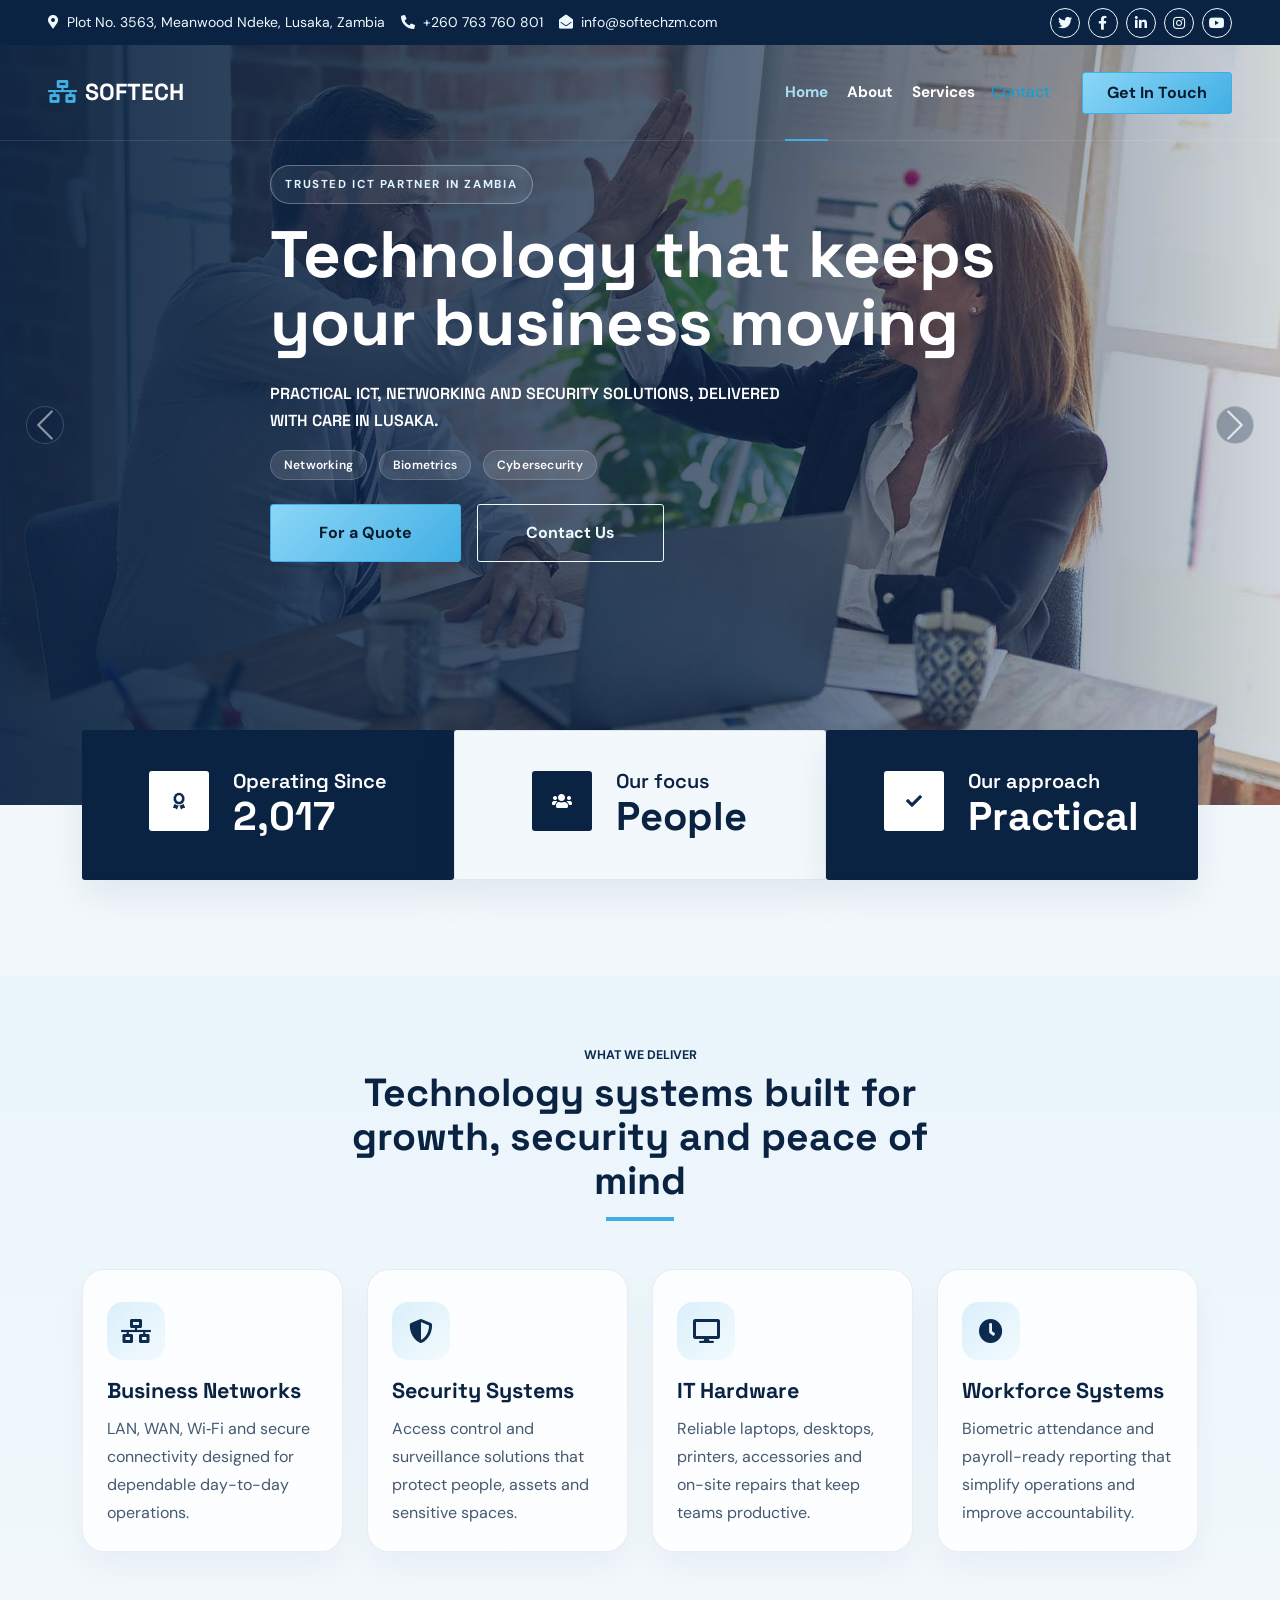
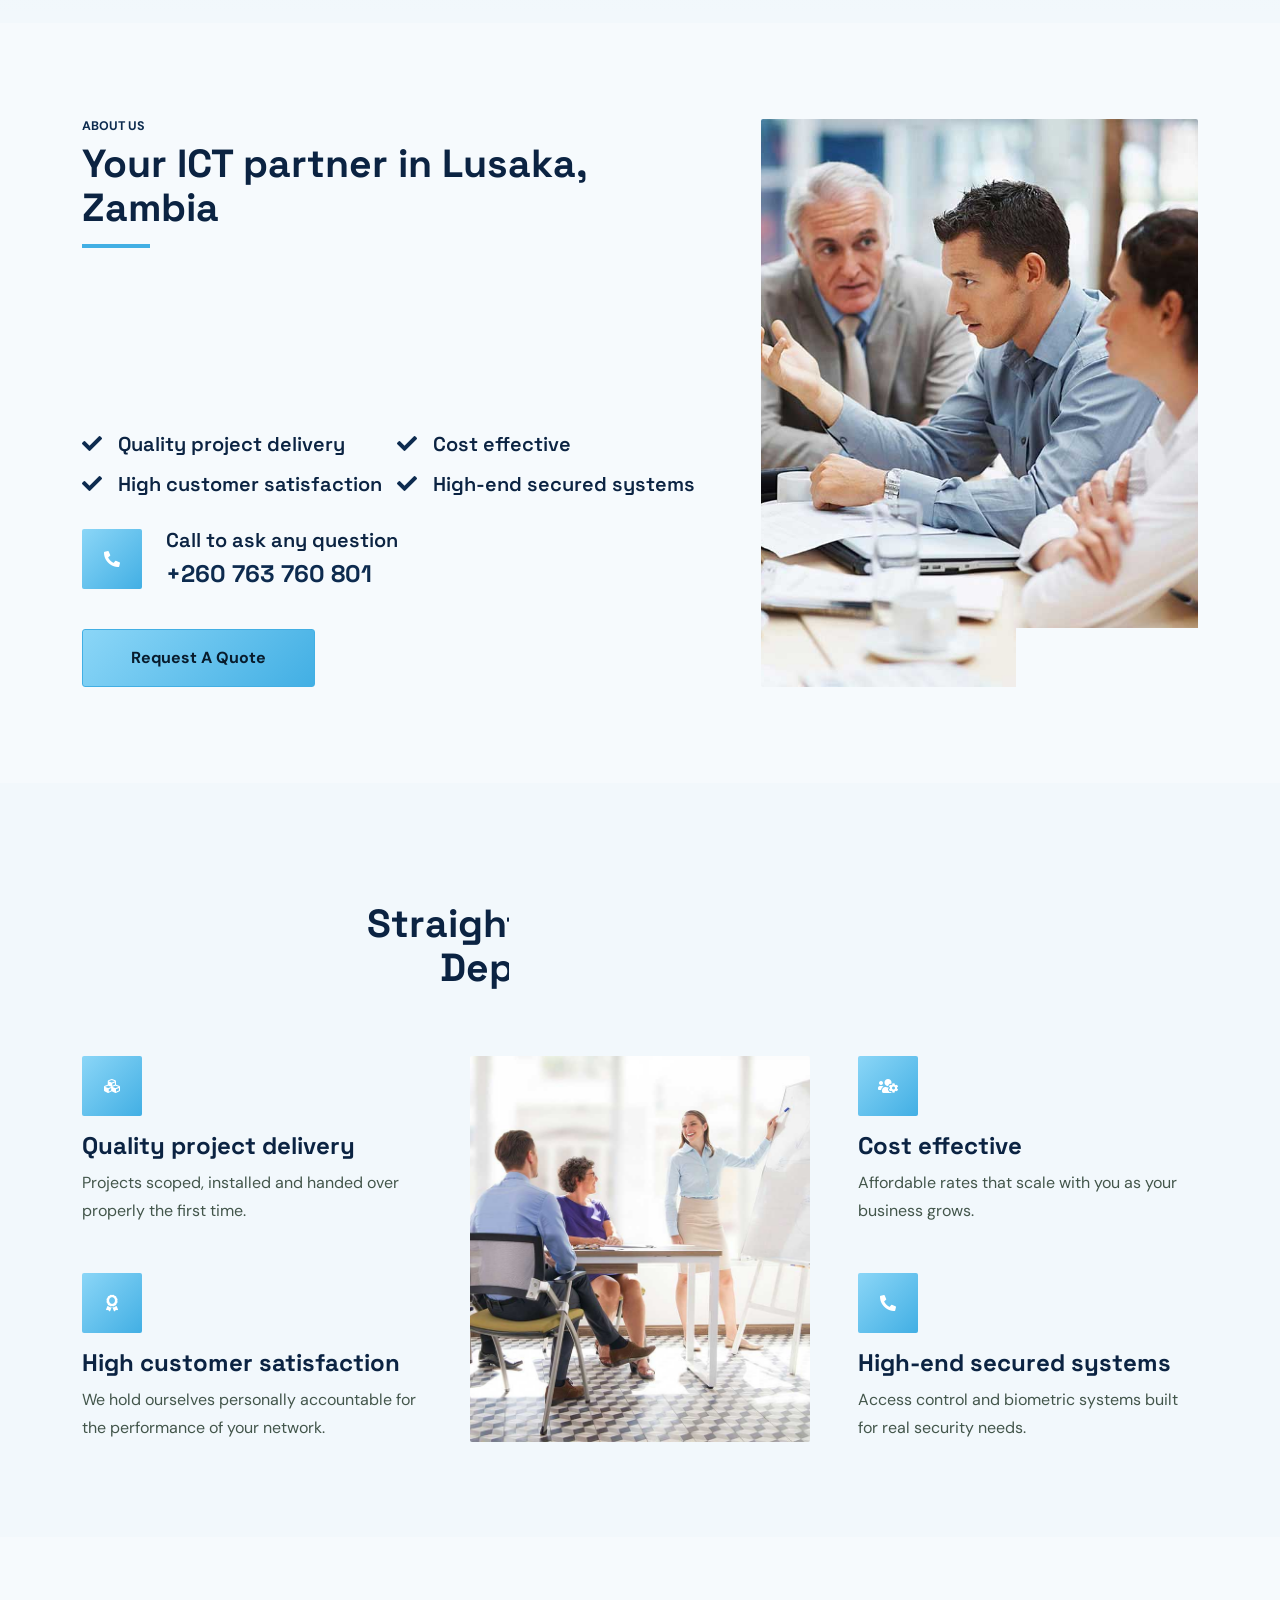
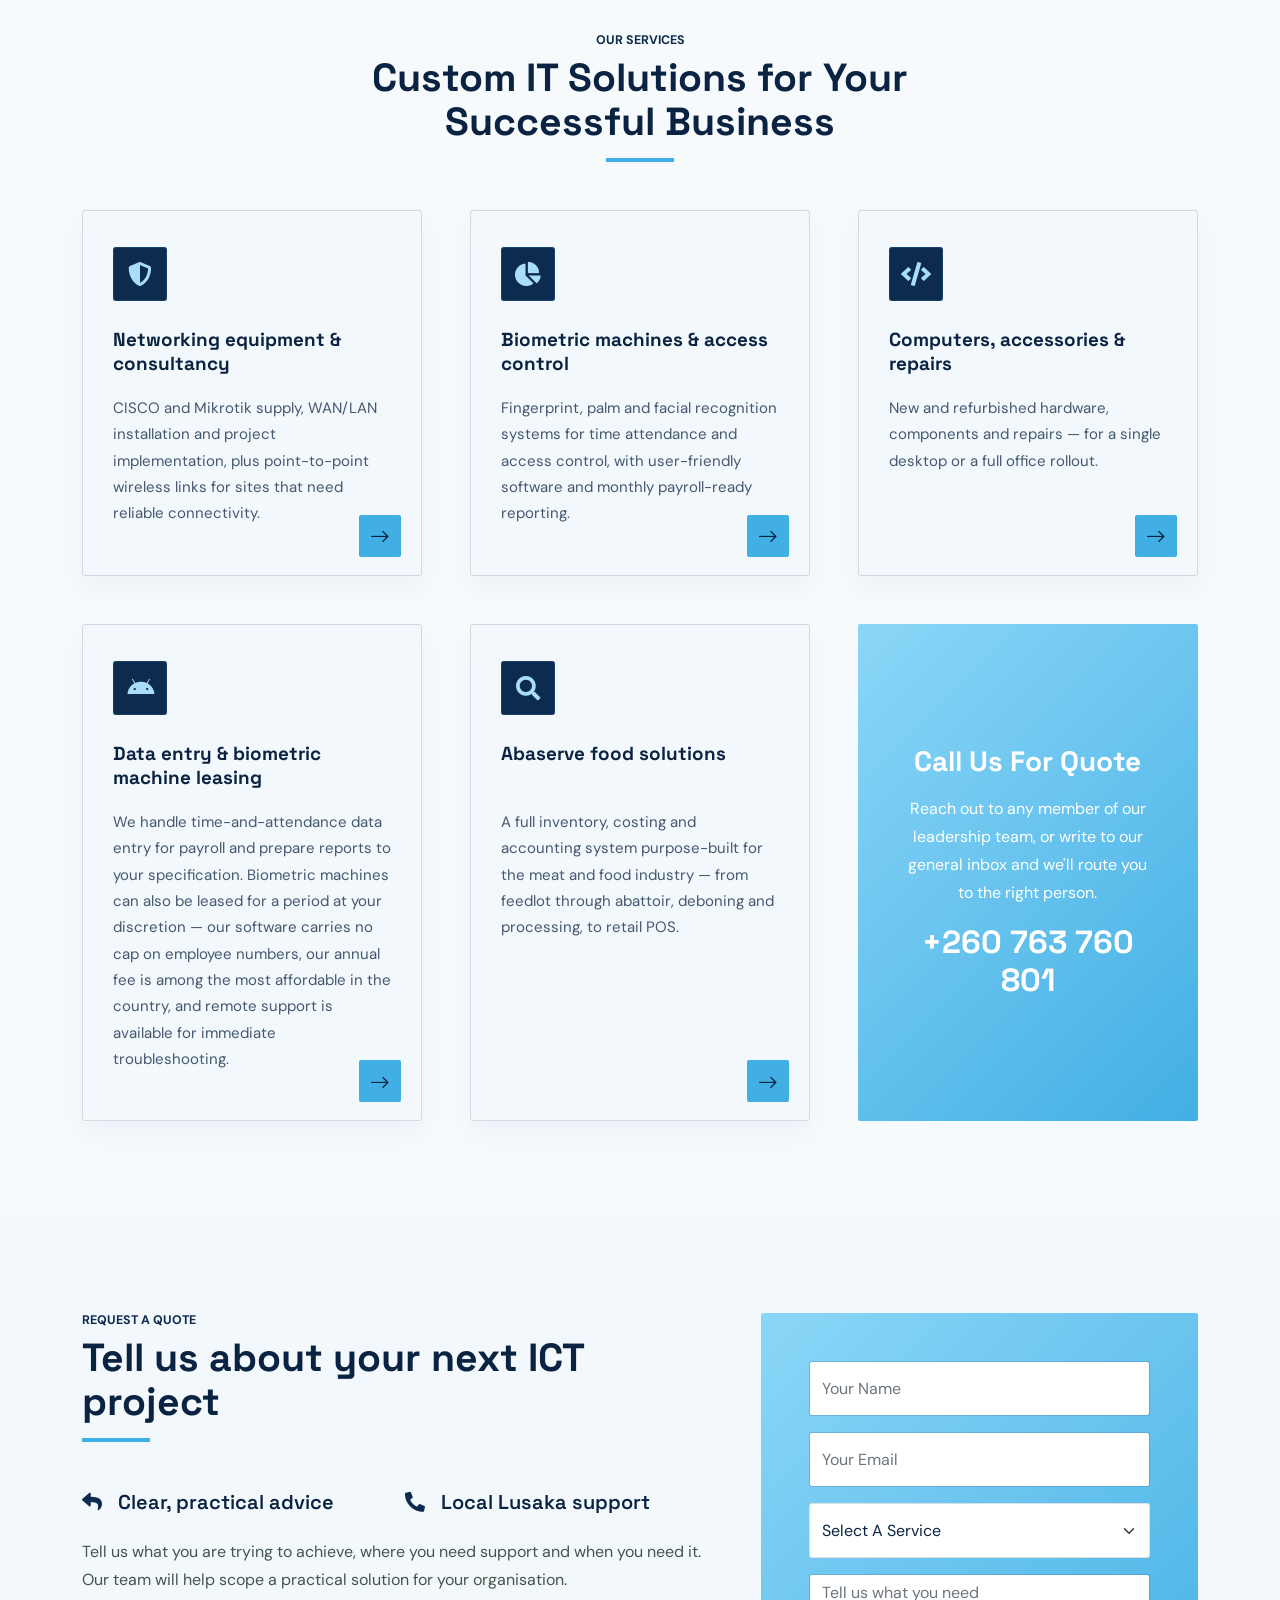
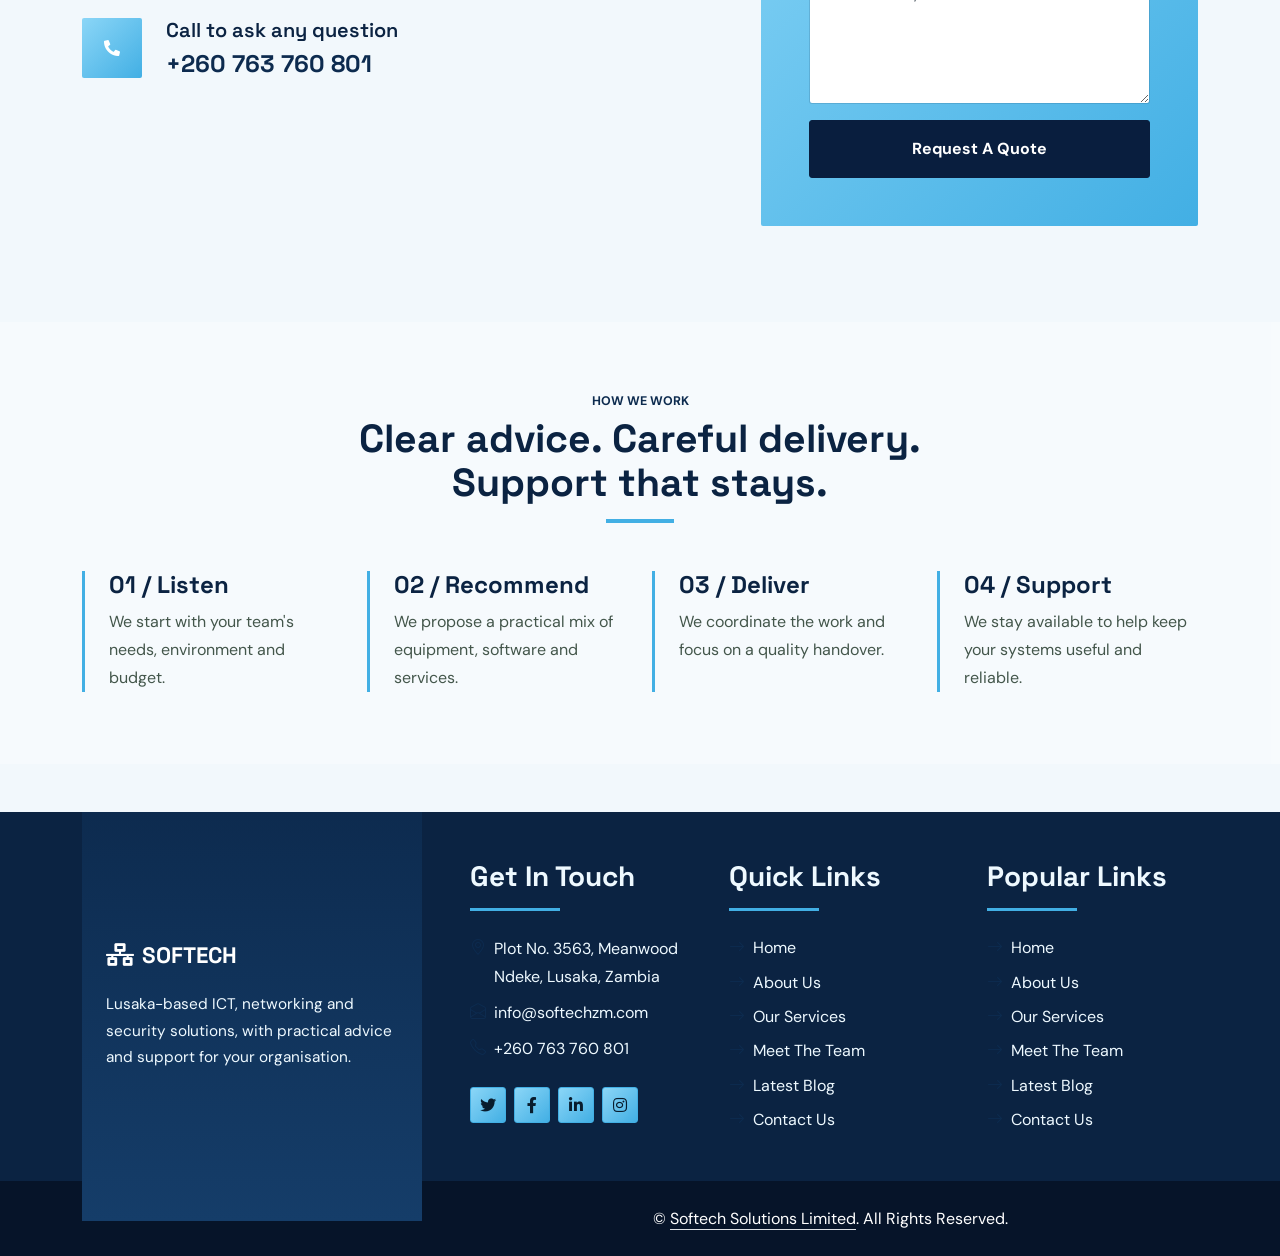
<file: index.html>
<!DOCTYPE html>
<html lang="en">

<head>
    <meta charset="utf-8">
    <title>Softech Solutions Limited</title>
    <meta content="width=device-width, initial-scale=1.0" name="viewport">
    <meta content="Softech Solutions Limited provides ICT, networking, biometric access, hardware and software solutions in Lusaka, Zambia." name="description">
    <meta content="Softech Solutions, ICT, networking, biometrics, Lusaka, Zambia" name="keywords">

    <!-- Favicon -->
    <link href="img/favicon.ico" rel="icon">

    <!-- Google Web Fonts -->
    <link rel="preconnect" href="https://fonts.googleapis.com">
    <link rel="preconnect" href="https://fonts.gstatic.com" crossorigin>
    <link href="https://fonts.googleapis.com/css2?family=Nunito:wght@400;600;700;800&family=Rubik:wght@400;500;600;700&display=swap" rel="stylesheet">

    <!-- Icon Font Stylesheet -->
    <link href="https://cdnjs.cloudflare.com/ajax/libs/font-awesome/5.10.0/css/all.min.css" rel="stylesheet">
    <link href="https://cdn.jsdelivr.net/npm/bootstrap-icons@1.4.1/font/bootstrap-icons.css" rel="stylesheet">

    <!-- Libraries Stylesheet -->
    <link href="lib/owlcarousel/assets/owl.carousel.min.css" rel="stylesheet">
    <link href="lib/animate/animate.min.css" rel="stylesheet">

    <!-- Customized Bootstrap Stylesheet -->
    <link href="css/bootstrap.min.css" rel="stylesheet">

    <!-- Template Stylesheet -->
    <link href="css/style.css" rel="stylesheet">
</head>

<body>
    <!-- Spinner Start -->
    <div id="spinner" class="show bg-white position-fixed translate-middle w-100 vh-100 top-50 start-50 d-flex align-items-center justify-content-center">
        <div class="spinner"></div>
    </div>
    <!-- Spinner End -->


    <!-- Topbar Start -->
    <div class="container-fluid bg-dark px-5 d-none d-lg-block">
        <div class="row gx-0">
            <div class="col-lg-8 text-center text-lg-start mb-2 mb-lg-0">
                <div class="d-inline-flex align-items-center" style="height: 45px;">
                    <small class="me-3 text-light"><i class="fa fa-map-marker-alt me-2"></i>Plot No. 3563, Meanwood Ndeke, Lusaka, Zambia</small>
                    <small class="me-3 text-light"><i class="fa fa-phone-alt me-2"></i>+260 763 760 801</small>
                    <small class="text-light"><i class="fa fa-envelope-open me-2"></i>info@softechzm.com</small>
                </div>
            </div>
            <div class="col-lg-4 text-center text-lg-end">
                <div class="d-inline-flex align-items-center" style="height: 45px;">
                    <a class="btn btn-sm btn-outline-light btn-sm-square rounded-circle me-2" href=""><i class="fab fa-twitter fw-normal"></i></a>
                    <a class="btn btn-sm btn-outline-light btn-sm-square rounded-circle me-2" href="https://www.facebook.com/softechsolutionsltd/" aria-label="Softech Solutions on Facebook"><i class="fab fa-facebook-f fw-normal"></i></a>
                    <a class="btn btn-sm btn-outline-light btn-sm-square rounded-circle me-2" href=""><i class="fab fa-linkedin-in fw-normal"></i></a>
                    <a class="btn btn-sm btn-outline-light btn-sm-square rounded-circle me-2" href=""><i class="fab fa-instagram fw-normal"></i></a>
                    <a class="btn btn-sm btn-outline-light btn-sm-square rounded-circle" href=""><i class="fab fa-youtube fw-normal"></i></a>
                </div>
            </div>
        </div>
    </div>
    <!-- Topbar End -->


    <!-- Navbar & Carousel Start -->
    <div class="container-fluid position-relative p-0">
        <nav class="navbar navbar-expand-lg navbar-dark px-5 py-3 py-lg-0">
            <a href="index.html" class="navbar-brand p-0">
                <h1 class="m-0"><i class="fa fa-network-wired me-2"></i>SOFTECH</h1>
            </a>
            <button class="navbar-toggler" type="button" data-bs-toggle="collapse" data-bs-target="#navbarCollapse">
                <span class="fa fa-bars"></span>
            </button>
            <div class="collapse navbar-collapse" id="navbarCollapse">
                <div class="navbar-nav ms-auto py-0">
                    <a href="index.html" class="nav-item nav-link active">Home</a>
                    <a href="about.html" class="nav-item nav-link">About</a>
                    <a href="service.html" class="nav-item nav-link">Services</a>
                    <!--<div class="nav-item dropdown">
                        <a href="#" class="nav-link dropdown-toggle" data-bs-toggle="dropdown">Blog</a>
                        <div class="dropdown-menu m-0">
                            <a href="blog.html" class="dropdown-item">Blog Grid</a>
                            <a href="detail.html" class="dropdown-item">Blog Detail</a>
                        </div>
                    </div>
                    <div class="nav-item dropdown">
                        <a href="#" class="nav-link dropdown-toggle" data-bs-toggle="dropdown">Pages</a>
                        <div class="dropdown-menu m-0">
                            <a href="price.html" class="dropdown-item">Pricing Plan</a>
                            <a href="feature.html" class="dropdown-item">Our features</a>
                            <a href="team.html" class="dropdown-item">Team Members</a>
                            <a href="testimonial.html" class="dropdown-item">Testimonial</a>
                            <a href="quote.html" class="dropdown-item">Free Quote</a>
                        </div>
                    </div>
                    <a href="contact.html" class="nav-item nav-link">Contact</a>-->
                </div>
                <a href="contact.html" class="nav-item nav-link">Contact</a>
                <a href="contact.html" class="btn btn-primary py-2 px-4 ms-3">Get In Touch</a>
            </div>
        </nav>

        <div id="header-carousel" class="carousel slide carousel-fade" data-bs-ride="carousel">
            <div class="carousel-inner">
                <div class="carousel-item active">
                    <img class="w-100" src="img/carousel-1.jpg" alt="Image">
                    <div class="carousel-caption d-flex flex-column align-items-center justify-content-center">
                        <div class="p-3" style="max-width: 900px;">
                            <span class="hero-badge animated slideInDown">Trusted ICT partner in Zambia</span>
                            <h1 class="display-1 text-white mb-md-4 animated zoomIn">Technology that keeps your business moving</h1>
                            <h5 class="text-white text-uppercase mb-3 animated slideInDown">Practical ICT, networking and security solutions, delivered with care in Lusaka.</h5>
                            <div class="hero-badges animated slideInLeft">
                                <span class="badge">Networking</span>
                                <span class="badge">Biometrics</span>
                                <span class="badge">Cybersecurity</span>
                            </div>
                            <div class="mt-4 d-flex flex-wrap gap-3 animated slideInLeft">
                                <a href="quote.html" class="btn btn-primary py-md-3 px-md-5">For a Quote</a>
                                <a href="contact.html" class="btn btn-outline-light py-md-3 px-md-5">Contact Us</a>
                            </div>
                        </div>
                    </div>
                </div>
                <div class="carousel-item">
                    <img class="w-100" src="img/carousel-2.jpg" alt="Image">
                    <div class="carousel-caption d-flex flex-column align-items-center justify-content-center">
                        <div class="p-3" style="max-width: 900px;">
                            <span class="hero-badge animated slideInDown">Business-ready infrastructure</span>
                            <h5 class="text-white text-uppercase mb-3 animated slideInDown">Local expertise. Regional ambition.</h5>
                            <h1 class="display-1 text-white mb-md-4 animated zoomIn">Connected, secure and ready to grow</h1>
                            <div class="hero-badges animated slideInLeft">
                                <span class="badge">Access control</span>
                                <span class="badge">Workforce systems</span>
                                <span class="badge">Support</span>
                            </div>
                            <div class="mt-4 d-flex flex-wrap gap-3 animated slideInLeft">
                                <a href="quote.html" class="btn btn-primary py-md-3 px-md-5">For a Quote</a>
                                <a href="contact.html" class="btn btn-outline-light py-md-3 px-md-5">Contact Us</a>
                            </div>
                        </div>
                    </div>
                </div>
            </div>
            <button class="carousel-control-prev" type="button" data-bs-target="#header-carousel"
                data-bs-slide="prev">
                <span class="carousel-control-prev-icon" aria-hidden="true"></span>
                <span class="visually-hidden">Previous</span>
            </button>
            <button class="carousel-control-next" type="button" data-bs-target="#header-carousel"
                data-bs-slide="next">
                <span class="carousel-control-next-icon" aria-hidden="true"></span>
                <span class="visually-hidden">Next</span>
            </button>
        </div>
    </div>
    <!-- Navbar & Carousel End -->


    <!-- Full Screen Search Start -->
    <div class="modal fade" id="searchModal" tabindex="-1">
        <div class="modal-dialog modal-fullscreen">
            <div class="modal-content" style="background: rgba(9, 30, 62, .7);">
                <div class="modal-header border-0">
                    <button type="button" class="btn bg-white btn-close" data-bs-dismiss="modal" aria-label="Close"></button>
                </div>
                <div class="modal-body d-flex align-items-center justify-content-center">
                    <div class="input-group" style="max-width: 600px;">
                        <input type="text" class="form-control bg-transparent border-primary p-3" placeholder="Type search keyword">
                        <button class="btn btn-primary px-4"><i class="bi bi-search"></i></button>
                    </div>
                </div>
            </div>
        </div>
    </div>
    <!-- Full Screen Search End -->


    <!-- Facts Start -->
    <div class="container-fluid facts py-5 pt-lg-0">
        <div class="container py-5 pt-lg-0">
            <div class="row gx-0">
                
                <div class="col-lg-4 wow zoomIn" data-wow-delay="0.1s">
                    <div class="bg-primary shadow d-flex align-items-center justify-content-center p-4" style="height: 150px;">
                        <div class="bg-white d-flex align-items-center justify-content-center rounded mb-2" style="width: 60px; height: 60px;">
                            <i class="fa fa-award text-primary"></i>
                        </div>
                        <div class="ps-4">
                            <h5 class="text-white mb-0">Operating Since</h5>
                            <h1 class="text-white mb-0" data-toggle="counter-up">2017</h1>
                        </div>
                    </div>
                </div>
                <div class="col-lg-4 wow zoomIn" data-wow-delay="0.3s">
                    <div class="bg-light shadow d-flex align-items-center justify-content-center p-4" style="height: 150px;">
                        <div class="bg-primary d-flex align-items-center justify-content-center rounded mb-2" style="width: 60px; height: 60px;">
                            <i class="fa fa-users text-white"></i>
                        </div>
                        <div class="ps-4">
                            <h5 class="text-primary mb-0">Our focus</h5>
                            <h1 class="mb-0">People</h1>
                        </div>
                    </div>
                </div>
                <div class="col-lg-4 wow zoomIn" data-wow-delay="0.6s">
                    <div class="bg-primary shadow d-flex align-items-center justify-content-center p-4" style="height: 150px;">
                        <div class="bg-white d-flex align-items-center justify-content-center rounded mb-2" style="width: 60px; height: 60px;">
                            <i class="fa fa-check text-primary"></i>
                        </div>
                        <div class="ps-4">
                            <h5 class="text-white mb-0">Our approach</h5>
                            <h1 class="text-white mb-0">Practical</h1>
                        </div>
                    </div>
                </div>
            </div>
        </div>
    </div>
    <!-- Facts Start -->


    <section class="container-fluid py-5 solution-showcase">
        <div class="container py-4">
            <div class="section-title text-center position-relative pb-3 mb-5 mx-auto" style="max-width: 640px;">
                <h5 class="fw-bold text-primary text-uppercase">What We Deliver</h5>
                <h2 class="mb-0">Technology systems built for growth, security and peace of mind</h2>
            </div>
            <div class="row g-4">
                <div class="col-lg-3 col-md-6 wow zoomIn" data-wow-delay="0.1s">
                    <div class="solution-card h-100">
                        <div class="solution-icon"><i class="fa fa-network-wired"></i></div>
                        <h4>Business Networks</h4>
                        <p>LAN, WAN, Wi‑Fi and secure connectivity designed for dependable day-to-day operations.</p>
                    </div>
                </div>
                <div class="col-lg-3 col-md-6 wow zoomIn" data-wow-delay="0.2s">
                    <div class="solution-card h-100">
                        <div class="solution-icon"><i class="fa fa-shield-alt"></i></div>
                        <h4>Security Systems</h4>
                        <p>Access control and surveillance solutions that protect people, assets and sensitive spaces.</p>
                    </div>
                </div>
                <div class="col-lg-3 col-md-6 wow zoomIn" data-wow-delay="0.3s">
                    <div class="solution-card h-100">
                        <div class="solution-icon"><i class="fa fa-desktop"></i></div>
                        <h4>IT Hardware</h4>
                        <p>Reliable laptops, desktops, printers, accessories and on-site repairs that keep teams productive.</p>
                    </div>
                </div>
                <div class="col-lg-3 col-md-6 wow zoomIn" data-wow-delay="0.4s">
                    <div class="solution-card h-100">
                        <div class="solution-icon"><i class="fa fa-clock"></i></div>
                        <h4>Workforce Systems</h4>
                        <p>Biometric attendance and payroll-ready reporting that simplify operations and improve accountability.</p>
                    </div>
                </div>
            </div>
        </div>
    </section>

    <!-- About Start -->
    <div class="container-fluid py-5 wow fadeInUp" data-wow-delay="0.1s">
        <div class="container py-5">
            <div class="row g-5">
                <div class="col-lg-7">
                    <div class="section-title position-relative pb-3 mb-5">
                        <h5 class="fw-bold text-primary text-uppercase">About Us</h5>
                        <h1 class="mb-0">Your ICT partner in Lusaka, Zambia</h1>
                    </div>
                    <p class="mb-4">
                        Established in Lusaka in 2017, Softech Solutions Limited helps businesses make technology work in the real world. From computers and software to connected networks, biometric systems and project support, we bring the right people and tools together to get the job done.
                    </p>
                    <div class="row g-0 mb-3">
                        <div class="col-sm-6 wow zoomIn" data-wow-delay="0.2s">
                            <h5 class="mb-3"><i class="fa fa-check text-primary me-3"></i>Quality project delivery</h5>
                            <h5 class="mb-3"><i class="fa fa-check text-primary me-3"></i>High customer satisfaction</h5>
                        </div>
                        <div class="col-sm-6 wow zoomIn" data-wow-delay="0.4s">
                            <h5 class="mb-3"><i class="fa fa-check text-primary me-3"></i>Cost effective</h5>
                            <h5 class="mb-3"><i class="fa fa-check text-primary me-3"></i>High-end secured systems</h5>
                        </div>
                    </div>
                    <div class="d-flex align-items-center mb-4 wow fadeIn" data-wow-delay="0.6s">
                        <div class="bg-primary d-flex align-items-center justify-content-center rounded" style="width: 60px; height: 60px;">
                            <i class="fa fa-phone-alt text-white"></i>
                        </div>
                        <div class="ps-4">
                            <h5 class="mb-2">Call to ask any question</h5>
                            <h4 class="text-primary mb-0">+260 763 760 801</h4>
                        </div>
                    </div>
                    <a href="quote.html" class="btn btn-primary py-3 px-5 mt-3 wow zoomIn" data-wow-delay="0.9s">Request A Quote</a>
                </div>
                <div class="col-lg-5" style="min-height: 500px;">
                    <div class="position-relative h-100">
                        <img class="position-absolute w-100 h-100 rounded wow zoomIn" data-wow-delay="0.9s" src="img/about.jpg" style="object-fit: cover;">
                    </div>
                </div>
            </div>
        </div>
    </div>
    <!-- About End -->


    <!-- Features Start -->
    <div class="container-fluid py-5 wow fadeInUp" data-wow-delay="0.1s">
        <div class="container py-5">
            <div class="section-title text-center position-relative pb-3 mb-5 mx-auto" style="max-width: 600px;">
                <h5 class="fw-bold text-primary text-uppercase">Why Choose Us</h5>
                        <h1 class="mb-0">Straightforward technology. Dependable delivery.</h1>
            </div>
            <div class="row g-5">
                <div class="col-lg-4">
                    <div class="row g-5">
                        <div class="col-12 wow zoomIn" data-wow-delay="0.2s">
                            <div class="bg-primary rounded d-flex align-items-center justify-content-center mb-3" style="width: 60px; height: 60px;">
                                <i class="fa fa-cubes text-white"></i>
                            </div>
                            <h4>Quality project delivery</h4>
                            <p class="mb-0">Projects scoped, installed and handed over properly the first time.</p>
                        </div>
                        <div class="col-12 wow zoomIn" data-wow-delay="0.6s">
                            <div class="bg-primary rounded d-flex align-items-center justify-content-center mb-3" style="width: 60px; height: 60px;">
                                <i class="fa fa-award text-white"></i>
                            </div>
                            <h4>High customer satisfaction</h4>
                            <p class="mb-0">We hold ourselves personally accountable for the performance of your network.</p>
                        </div>
                    </div>
                </div>
                <div class="col-lg-4  wow zoomIn" data-wow-delay="0.9s" style="min-height: 350px;">
                    <div class="position-relative h-100">
                        <img class="position-absolute w-100 h-100 rounded wow zoomIn" data-wow-delay="0.1s" src="img/feature.jpg" style="object-fit: cover;">
                    </div>
                </div>
                <div class="col-lg-4">
                    <div class="row g-5">
                        <div class="col-12 wow zoomIn" data-wow-delay="0.4s">
                            <div class="bg-primary rounded d-flex align-items-center justify-content-center mb-3" style="width: 60px; height: 60px;">
                                <i class="fa fa-users-cog text-white"></i>
                            </div>
                            <h4>Cost effective</h4>
                            <p class="mb-0">Affordable rates that scale with you as your business grows.</p>
                        </div>
                        <div class="col-12 wow zoomIn" data-wow-delay="0.8s">
                            <div class="bg-primary rounded d-flex align-items-center justify-content-center mb-3" style="width: 60px; height: 60px;">
                                <i class="fa fa-phone-alt text-white"></i>
                            </div>
                            <h4>High-end secured systems</h4>
                            <p class="mb-0">Access control and biometric systems built for real security needs.</p>
                        </div>
                    </div>
                </div>
            </div>
        </div>
    </div>
    <!-- Features Start -->


    <!-- Service Start -->
    <div class="container-fluid py-5 wow fadeInUp" data-wow-delay="0.1s">
        <div class="container py-5">
            <div class="section-title text-center position-relative pb-3 mb-5 mx-auto" style="max-width: 600px;">
                <h5 class="fw-bold text-primary text-uppercase">Our Services</h5>
                <h1 class="mb-0">Custom IT Solutions for Your Successful Business</h1>
            </div>
            <div class="row g-5">
                <div class="col-lg-4 col-md-6 wow zoomIn" data-wow-delay="0.3s">
                    <div class="service-item bg-light rounded d-flex flex-column align-items-center justify-content-center text-center">
                        <div class="service-icon">
                            <i class="fa fa-shield-alt text-white"></i>
                        </div>
                        <h4 class="mb-3">Networking equipment & consultancy</h4>
                        <p class="m-0">
                            CISCO and Mikrotik supply, WAN/LAN installation and project implementation, plus point-to-point wireless links for sites that need reliable connectivity.
                        </p>
                        <a class="btn btn-lg btn-primary rounded" href="">
                            <i class="bi bi-arrow-right"></i>
                        </a>
                    </div>
                </div>
                <div class="col-lg-4 col-md-6 wow zoomIn" data-wow-delay="0.6s">
                    <div class="service-item bg-light rounded d-flex flex-column align-items-center justify-content-center text-center">
                        <div class="service-icon">
                            <i class="fa fa-chart-pie text-white"></i>
                        </div>
                        <h4 class="mb-3">Biometric machines & access control</h4>
                        <p class="m-0">
                            Fingerprint, palm and facial recognition systems for time attendance and access control, with user-friendly software and monthly payroll-ready reporting.
                        </p>
                        <a class="btn btn-lg btn-primary rounded" href="">
                            <i class="bi bi-arrow-right"></i>
                        </a>
                    </div>
                </div>
                <div class="col-lg-4 col-md-6 wow zoomIn" data-wow-delay="0.9s">
                    <div class="service-item bg-light rounded d-flex flex-column align-items-center justify-content-center text-center">
                        <div class="service-icon">
                            <i class="fa fa-code text-white"></i>
                        </div>
                        <h4 class="mb-3">Computers, accessories & repairs</h4>
                        <p class="m-0">New and refurbished hardware, components and repairs — for a single desktop or a full office rollout.</p>
                        <a class="btn btn-lg btn-primary rounded" href="">
                            <i class="bi bi-arrow-right"></i>
                        </a>
                    </div>
                </div>
                <div class="col-lg-4 col-md-6 wow zoomIn" data-wow-delay="0.3s">
                    <div class="service-item bg-light rounded d-flex flex-column align-items-center justify-content-center text-center">
                        <div class="service-icon">
                            <i class="fab fa-android text-white"></i>
                        </div>
                        <h4 class="mb-3">Data entry & biometric machine leasing</h4>
                        <p class="m-0">
                            We handle time-and-attendance data entry for payroll and prepare reports to your specification. Biometric machines can also be leased for a period at your discretion — our software carries no cap on employee numbers, our annual fee is among the most affordable in the country, and remote support is available for immediate troubleshooting.
                        </p>
                        <a class="btn btn-lg btn-primary rounded" href="">
                            <i class="bi bi-arrow-right"></i>
                        </a>
                    </div>
                </div>
                <div class="col-lg-4 col-md-6 wow zoomIn" data-wow-delay="0.6s">
                    <div class="service-item bg-light rounded d-flex flex-column align-items-center justify-content-center text-center">
                        <div class="service-icon">
                            <i class="fa fa-search text-white"></i>
                        </div>
                        <h4 class="mb-3">Abaserve food solutions</h4>
                        <p class="m-0">
                            A full inventory, costing and accounting system purpose-built for the meat and food industry — from feedlot through abattoir, deboning and processing, to retail POS. 
                        </p>
                        <a class="btn btn-lg btn-primary rounded" href="">
                            <i class="bi bi-arrow-right"></i>
                        </a>
                    </div>
                </div>
                <div class="col-lg-4 col-md-6 wow zoomIn" data-wow-delay="0.9s">
                    <div class="position-relative bg-primary rounded h-100 d-flex flex-column align-items-center justify-content-center text-center p-5">
                        <h3 class="text-white mb-3">Call Us For Quote</h3>
                        <p class="text-white mb-3">
                            Reach out to any member of our leadership team, or write to our general inbox and we'll route you to the right person.
                        </p>
                        <h2 class="text-white mb-0">+260 763 760 801</h2>
                    </div>
                </div>
            </div>
        </div>
    </div>
    <!-- Service End -->


    <!-- Pricing Plan Start 
    <div class="container-fluid py-5 wow fadeInUp" data-wow-delay="0.1s">
        <div class="container py-5">
            <div class="section-title text-center position-relative pb-3 mb-5 mx-auto" style="max-width: 600px;">
                <h5 class="fw-bold text-primary text-uppercase">Pricing Plans</h5>
                <h1 class="mb-0">We are Offering Competitive Prices for Our Clients</h1>
            </div>
            <div class="row g-0">
                <div class="col-lg-4 wow slideInUp" data-wow-delay="0.6s">
                    <div class="bg-light rounded">
                        <div class="border-bottom py-4 px-5 mb-4">
                            <h4 class="text-primary mb-1">Basic Plan</h4>
                            <small class="text-uppercase">For Small Size Business</small>
                        </div>
                        <div class="p-5 pt-0">
                            <h1 class="display-5 mb-3">
                                <small class="align-top" style="font-size: 22px; line-height: 45px;">$</small>49.00<small
                                    class="align-bottom" style="font-size: 16px; line-height: 40px;">/ Month</small>
                            </h1>
                            <div class="d-flex justify-content-between mb-3"><span>HTML5 & CSS3</span><i class="fa fa-check text-primary pt-1"></i></div>
                            <div class="d-flex justify-content-between mb-3"><span>Bootstrap v5</span><i class="fa fa-check text-primary pt-1"></i></div>
                            <div class="d-flex justify-content-between mb-3"><span>Responsive Layout</span><i class="fa fa-times text-danger pt-1"></i></div>
                            <div class="d-flex justify-content-between mb-2"><span>Cross-browser Support</span><i class="fa fa-times text-danger pt-1"></i></div>
                            <a href="" class="btn btn-primary py-2 px-4 mt-4">Order Now</a>
                        </div>
                    </div>
                </div>
                <div class="col-lg-4 wow slideInUp" data-wow-delay="0.3s">
                    <div class="bg-white rounded shadow position-relative" style="z-index: 1;">
                        <div class="border-bottom py-4 px-5 mb-4">
                            <h4 class="text-primary mb-1">Standard Plan</h4>
                            <small class="text-uppercase">For Medium Size Business</small>
                        </div>
                        <div class="p-5 pt-0">
                            <h1 class="display-5 mb-3">
                                <small class="align-top" style="font-size: 22px; line-height: 45px;">$</small>99.00<small
                                    class="align-bottom" style="font-size: 16px; line-height: 40px;">/ Month</small>
                            </h1>
                            <div class="d-flex justify-content-between mb-3"><span>HTML5 & CSS3</span><i class="fa fa-check text-primary pt-1"></i></div>
                            <div class="d-flex justify-content-between mb-3"><span>Bootstrap v5</span><i class="fa fa-check text-primary pt-1"></i></div>
                            <div class="d-flex justify-content-between mb-3"><span>Responsive Layout</span><i class="fa fa-check text-primary pt-1"></i></div>
                            <div class="d-flex justify-content-between mb-2"><span>Cross-browser Support</span><i class="fa fa-times text-danger pt-1"></i></div>
                            <a href="" class="btn btn-primary py-2 px-4 mt-4">Order Now</a>
                        </div>
                    </div>
                </div>
                <div class="col-lg-4 wow slideInUp" data-wow-delay="0.9s">
                    <div class="bg-light rounded">
                        <div class="border-bottom py-4 px-5 mb-4">
                            <h4 class="text-primary mb-1">Advanced Plan</h4>
                            <small class="text-uppercase">For Large Size Business</small>
                        </div>
                        <div class="p-5 pt-0">
                            <h1 class="display-5 mb-3">
                                <small class="align-top" style="font-size: 22px; line-height: 45px;">$</small>149.00<small
                                    class="align-bottom" style="font-size: 16px; line-height: 40px;">/ Month</small>
                            </h1>
                            <div class="d-flex justify-content-between mb-3"><span>HTML5 & CSS3</span><i class="fa fa-check text-primary pt-1"></i></div>
                            <div class="d-flex justify-content-between mb-3"><span>Bootstrap v5</span><i class="fa fa-check text-primary pt-1"></i></div>
                            <div class="d-flex justify-content-between mb-3"><span>Responsive Layout</span><i class="fa fa-check text-primary pt-1"></i></div>
                            <div class="d-flex justify-content-between mb-2"><span>Cross-browser Support</span><i class="fa fa-check text-primary pt-1"></i></div>
                            <a href="" class="btn btn-primary py-2 px-4 mt-4">Order Now</a>
                        </div>
                    </div>
                </div>
            </div>
        </div>
    </div>
     Pricing Plan End -->


    <!-- Quote Start -->
    <div class="container-fluid py-5 wow fadeInUp" data-wow-delay="0.1s">
        <div class="container py-5">
            <div class="row g-5">
                <div class="col-lg-7">
                    <div class="section-title position-relative pb-3 mb-5">
                        <h5 class="fw-bold text-primary text-uppercase">Request A Quote</h5>
                        <h1 class="mb-0">Tell us about your next ICT project</h1>
                    </div>
                    <div class="row gx-3">
                        <div class="col-sm-6 wow zoomIn" data-wow-delay="0.2s">
                            <h5 class="mb-4"><i class="fa fa-reply text-primary me-3"></i>Clear, practical advice</h5>
                        </div>
                        <div class="col-sm-6 wow zoomIn" data-wow-delay="0.4s">
                            <h5 class="mb-4"><i class="fa fa-phone-alt text-primary me-3"></i>Local Lusaka support</h5>
                        </div>
                    </div>
                    <p class="mb-4">Tell us what you are trying to achieve, where you need support and when you need it. Our team will help scope a practical solution for your organisation.</p>
                    <div class="d-flex align-items-center mt-2 wow zoomIn" data-wow-delay="0.6s">
                        <div class="bg-primary d-flex align-items-center justify-content-center rounded" style="width: 60px; height: 60px;">
                            <i class="fa fa-phone-alt text-white"></i>
                        </div>
                        <div class="ps-4">
                            <h5 class="mb-2">Call to ask any question</h5>
                            <h4 class="text-primary mb-0">+260 763 760 801</h4>
                        </div>
                    </div>
                </div>
                <div class="col-lg-5">
                    <div class="bg-primary rounded h-100 d-flex align-items-center p-5 wow zoomIn" data-wow-delay="0.9s">
                        <form action="mailto:info@softechzm.com" method="post" enctype="text/plain">
                            <div class="row g-3">
                                <div class="col-xl-12">
                                    <input type="text" name="Name" class="form-control bg-light border-0" placeholder="Your Name" style="height: 55px;" required>
                                </div>
                                <div class="col-12">
                                    <input type="email" name="Email" class="form-control bg-light border-0" placeholder="Your Email" style="height: 55px;" required>
                                </div>
                                <div class="col-12">
                                    <select name="Service" class="form-select bg-light border-0" style="height: 55px;" required>
                                        <option value="" selected disabled>Select A Service</option>
                                        <option>Networking and connectivity</option>
                                        <option>Biometrics and access control</option>
                                        <option>Computers and repairs</option>
                                        <option>Attendance data and machine leasing</option>
                                        <option>Abaserve food solutions</option>
                                        <option>Other ICT project</option>
                                    </select>
                                </div>
                                <div class="col-12">
                                    <textarea name="Message" class="form-control bg-light border-0" rows="3" placeholder="Tell us what you need" required></textarea>
                                </div>
                                <div class="col-12">
                                    <button class="btn btn-dark w-100 py-3" type="submit">Request A Quote</button>
                                </div>
                            </div>
                        </form>
                    </div>
                </div>
            </div>
        </div>
    </div>
    <!-- Quote End -->


    <section class="container-fluid py-5">
        <div class="container py-4">
            <div class="section-title text-center position-relative pb-3 mb-5 mx-auto" style="max-width: 640px;">
                <h5 class="fw-bold text-primary text-uppercase">How We Work</h5>
                <h2 class="mb-0">Clear advice. Careful delivery. Support that stays.</h2>
            </div>
            <div class="row g-4">
                <div class="col-md-3"><div class="h-100 border-start border-3 border-primary ps-4"><h4>01 / Listen</h4><p class="mb-0">We start with your team's needs, environment and budget.</p></div></div>
                <div class="col-md-3"><div class="h-100 border-start border-3 border-primary ps-4"><h4>02 / Recommend</h4><p class="mb-0">We propose a practical mix of equipment, software and services.</p></div></div>
                <div class="col-md-3"><div class="h-100 border-start border-3 border-primary ps-4"><h4>03 / Deliver</h4><p class="mb-0">We coordinate the work and focus on a quality handover.</p></div></div>
                <div class="col-md-3"><div class="h-100 border-start border-3 border-primary ps-4"><h4>04 / Support</h4><p class="mb-0">We stay available to help keep your systems useful and reliable.</p></div></div>
            </div>
        </div>
    </section>


    <!-- Team Start -->
    <div class="container-fluid py-5 wow fadeInUp d-none" data-wow-delay="0.1s">
        <div class="container py-5">
            <div class="section-title text-center position-relative pb-3 mb-5 mx-auto" style="max-width: 600px;">
                <h5 class="fw-bold text-primary text-uppercase">Team Members</h5>
                <h1 class="mb-0">Professional Stuffs Ready to Help Your Business</h1>
            </div>
            <div class="row g-5">
                <div class="col-lg-4 wow slideInUp" data-wow-delay="0.3s">
                    <div class="team-item bg-light rounded overflow-hidden">
                        <div class="team-img position-relative overflow-hidden">
                            <img class="img-fluid w-100" src="img/team-1.jpg" alt="">
                            <div class="team-social">
                                <a class="btn btn-lg btn-primary btn-lg-square rounded" href=""><i class="fab fa-twitter fw-normal"></i></a>
                                <a class="btn btn-lg btn-primary btn-lg-square rounded" href=""><i class="fab fa-facebook-f fw-normal"></i></a>
                                <a class="btn btn-lg btn-primary btn-lg-square rounded" href=""><i class="fab fa-instagram fw-normal"></i></a>
                                <a class="btn btn-lg btn-primary btn-lg-square rounded" href=""><i class="fab fa-linkedin-in fw-normal"></i></a>
                            </div>
                        </div>
                        <div class="text-center py-4">
                            <h4 class="text-primary">Full Name</h4>
                            <p class="text-uppercase m-0">Designation</p>
                        </div>
                    </div>
                </div>
                <div class="col-lg-4 wow slideInUp" data-wow-delay="0.6s">
                    <div class="team-item bg-light rounded overflow-hidden">
                        <div class="team-img position-relative overflow-hidden">
                            <img class="img-fluid w-100" src="img/team-2.jpg" alt="">
                            <div class="team-social">
                                <a class="btn btn-lg btn-primary btn-lg-square rounded" href=""><i class="fab fa-twitter fw-normal"></i></a>
                                <a class="btn btn-lg btn-primary btn-lg-square rounded" href=""><i class="fab fa-facebook-f fw-normal"></i></a>
                                <a class="btn btn-lg btn-primary btn-lg-square rounded" href=""><i class="fab fa-instagram fw-normal"></i></a>
                                <a class="btn btn-lg btn-primary btn-lg-square rounded" href=""><i class="fab fa-linkedin-in fw-normal"></i></a>
                            </div>
                        </div>
                        <div class="text-center py-4">
                            <h4 class="text-primary">Full Name</h4>
                            <p class="text-uppercase m-0">Designation</p>
                        </div>
                    </div>
                </div>
                <div class="col-lg-4 wow slideInUp" data-wow-delay="0.9s">
                    <div class="team-item bg-light rounded overflow-hidden">
                        <div class="team-img position-relative overflow-hidden">
                            <img class="img-fluid w-100" src="img/team-3.jpg" alt="">
                            <div class="team-social">
                                <a class="btn btn-lg btn-primary btn-lg-square rounded" href=""><i class="fab fa-twitter fw-normal"></i></a>
                                <a class="btn btn-lg btn-primary btn-lg-square rounded" href=""><i class="fab fa-facebook-f fw-normal"></i></a>
                                <a class="btn btn-lg btn-primary btn-lg-square rounded" href=""><i class="fab fa-instagram fw-normal"></i></a>
                                <a class="btn btn-lg btn-primary btn-lg-square rounded" href=""><i class="fab fa-linkedin-in fw-normal"></i></a>
                            </div>
                        </div>
                        <div class="text-center py-4">
                            <h4 class="text-primary">Full Name</h4>
                            <p class="text-uppercase m-0">Designation</p>
                        </div>
                    </div>
                </div>
            </div>
        </div>
    </div>
    <!-- Team End -->


    <!-- Blog Start -->
    <div class="container-fluid py-5 wow fadeInUp d-none" data-wow-delay="0.1s">
        <div class="container py-5">
            <div class="section-title text-center position-relative pb-3 mb-5 mx-auto" style="max-width: 600px;">
                <h5 class="fw-bold text-primary text-uppercase">Latest Blog</h5>
                <h1 class="mb-0">Read The Latest Articles from Our Blog Post</h1>
            </div>
            <div class="row g-5">
                <div class="col-lg-4 wow slideInUp" data-wow-delay="0.3s">
                    <div class="blog-item bg-light rounded overflow-hidden">
                        <div class="blog-img position-relative overflow-hidden">
                            <img class="img-fluid" src="img/blog-1.jpg" alt="">
                            <a class="position-absolute top-0 start-0 bg-primary text-white rounded-end mt-5 py-2 px-4" href="">Web Design</a>
                        </div>
                        <div class="p-4">
                            <div class="d-flex mb-3">
                                <small class="me-3"><i class="far fa-user text-primary me-2"></i>John Doe</small>
                                <small><i class="far fa-calendar-alt text-primary me-2"></i>01 Jan, 2045</small>
                            </div>
                            <h4 class="mb-3">How to build a website</h4>
                            <p>Dolor et eos labore stet justo sed est sed sed sed dolor stet amet</p>
                            <a class="text-uppercase" href="">Read More <i class="bi bi-arrow-right"></i></a>
                        </div>
                    </div>
                </div>
                <div class="col-lg-4 wow slideInUp" data-wow-delay="0.6s">
                    <div class="blog-item bg-light rounded overflow-hidden">
                        <div class="blog-img position-relative overflow-hidden">
                            <img class="img-fluid" src="img/blog-2.jpg" alt="">
                            <a class="position-absolute top-0 start-0 bg-primary text-white rounded-end mt-5 py-2 px-4" href="">Web Design</a>
                        </div>
                        <div class="p-4">
                            <div class="d-flex mb-3">
                                <small class="me-3"><i class="far fa-user text-primary me-2"></i>John Doe</small>
                                <small><i class="far fa-calendar-alt text-primary me-2"></i>01 Jan, 2045</small>
                            </div>
                            <h4 class="mb-3">How to build a website</h4>
                            <p>Dolor et eos labore stet justo sed est sed sed sed dolor stet amet</p>
                            <a class="text-uppercase" href="">Read More <i class="bi bi-arrow-right"></i></a>
                        </div>
                    </div>
                </div>
                <div class="col-lg-4 wow slideInUp" data-wow-delay="0.9s">
                    <div class="blog-item bg-light rounded overflow-hidden">
                        <div class="blog-img position-relative overflow-hidden">
                            <img class="img-fluid" src="img/blog-3.jpg" alt="">
                            <a class="position-absolute top-0 start-0 bg-primary text-white rounded-end mt-5 py-2 px-4" href="">Web Design</a>
                        </div>
                        <div class="p-4">
                            <div class="d-flex mb-3">
                                <small class="me-3"><i class="far fa-user text-primary me-2"></i>John Doe</small>
                                <small><i class="far fa-calendar-alt text-primary me-2"></i>01 Jan, 2045</small>
                            </div>
                            <h4 class="mb-3">How to build a website</h4>
                            <p>Dolor et eos labore stet justo sed est sed sed sed dolor stet amet</p>
                            <a class="text-uppercase" href="">Read More <i class="bi bi-arrow-right"></i></a>
                        </div>
                    </div>
                </div>
            </div>
        </div>
    </div>
    <!-- Blog Start -->


    <!-- Vendor Start -->
    <div class="container-fluid py-5 wow fadeInUp d-none" data-wow-delay="0.1s">
        <div class="container py-5 mb-5">
            <div class="bg-white">
                <div class="owl-carousel vendor-carousel">
                    <img src="img/vendor-1.jpg" alt="">
                    <img src="img/vendor-2.jpg" alt="">
                    <img src="img/vendor-3.jpg" alt="">
                    <img src="img/vendor-4.jpg" alt="">
                    <img src="img/vendor-5.jpg" alt="">
                    <img src="img/vendor-6.jpg" alt="">
                    <img src="img/vendor-7.jpg" alt="">
                    <img src="img/vendor-8.jpg" alt="">
                    <img src="img/vendor-9.jpg" alt="">
                </div>
            </div>
        </div>
    </div>
    <!-- Vendor End -->
    

    <!-- Footer Start -->
    <div class="container-fluid bg-dark text-light mt-5 wow fadeInUp" data-wow-delay="0.1s">
        <div class="container">
            <div class="row gx-5">
                <div class="col-lg-4 col-md-6 footer-about">
                    <div class="d-flex flex-column align-items-center justify-content-center text-center h-100 bg-primary p-4">
                        <a href="index.html" class="navbar-brand">
                            <h1 class="m-0 text-white"><i class="fa fa-network-wired me-2"></i>SOFTECH</h1>
                        </a>
                        <p class="mt-3 mb-4">Lusaka-based ICT, networking and security solutions, with practical advice and support for your organisation.</p>
                    </div>
                </div>
                <div class="col-lg-8 col-md-6">
                    <div class="row gx-5">
                        <div class="col-lg-4 col-md-12 pt-5 mb-5">
                            <div class="section-title section-title-sm position-relative pb-3 mb-4">
                                <h3 class="text-light mb-0">Get In Touch</h3>
                            </div>
                            <div class="d-flex mb-2">
                                <i class="bi bi-geo-alt text-primary me-2"></i>
                                <p class="mb-0">Plot No. 3563, Meanwood Ndeke, Lusaka, Zambia</p>
                            </div>
                            <div class="d-flex mb-2">
                                <i class="bi bi-envelope-open text-primary me-2"></i>
                                <p class="mb-0">info@softechzm.com</p>
                            </div>
                            <div class="d-flex mb-2">
                                <i class="bi bi-telephone text-primary me-2"></i>
                                <p class="mb-0">+260 763 760 801</p>
                            </div>
                            <div class="d-flex mt-4">
                                <a class="btn btn-primary btn-square me-2" href="#"><i class="fab fa-twitter fw-normal"></i></a>
                                <a class="btn btn-primary btn-square me-2" href="https://www.facebook.com/softechsolutionsltd/" aria-label="Softech Solutions on Facebook"><i class="fab fa-facebook-f fw-normal"></i></a>
                                <a class="btn btn-primary btn-square me-2" href="#"><i class="fab fa-linkedin-in fw-normal"></i></a>
                                <a class="btn btn-primary btn-square" href="#"><i class="fab fa-instagram fw-normal"></i></a>
                            </div>
                        </div>
                        <div class="col-lg-4 col-md-12 pt-0 pt-lg-5 mb-5">
                            <div class="section-title section-title-sm position-relative pb-3 mb-4">
                                <h3 class="text-light mb-0">Quick Links</h3>
                            </div>
                            <div class="link-animated d-flex flex-column justify-content-start">
                                <a class="text-light mb-2" href="#"><i class="bi bi-arrow-right text-primary me-2"></i>Home</a>
                                <a class="text-light mb-2" href="#"><i class="bi bi-arrow-right text-primary me-2"></i>About Us</a>
                                <a class="text-light mb-2" href="#"><i class="bi bi-arrow-right text-primary me-2"></i>Our Services</a>
                                <a class="text-light mb-2" href="#"><i class="bi bi-arrow-right text-primary me-2"></i>Meet The Team</a>
                                <a class="text-light mb-2" href="#"><i class="bi bi-arrow-right text-primary me-2"></i>Latest Blog</a>
                                <a class="text-light" href="#"><i class="bi bi-arrow-right text-primary me-2"></i>Contact Us</a>
                            </div>
                        </div>
                        <div class="col-lg-4 col-md-12 pt-0 pt-lg-5 mb-5">
                            <div class="section-title section-title-sm position-relative pb-3 mb-4">
                                <h3 class="text-light mb-0">Popular Links</h3>
                            </div>
                            <div class="link-animated d-flex flex-column justify-content-start">
                                <a class="text-light mb-2" href="#"><i class="bi bi-arrow-right text-primary me-2"></i>Home</a>
                                <a class="text-light mb-2" href="#"><i class="bi bi-arrow-right text-primary me-2"></i>About Us</a>
                                <a class="text-light mb-2" href="#"><i class="bi bi-arrow-right text-primary me-2"></i>Our Services</a>
                                <a class="text-light mb-2" href="#"><i class="bi bi-arrow-right text-primary me-2"></i>Meet The Team</a>
                                <a class="text-light mb-2" href="#"><i class="bi bi-arrow-right text-primary me-2"></i>Latest Blog</a>
                                <a class="text-light" href="#"><i class="bi bi-arrow-right text-primary me-2"></i>Contact Us</a>
                            </div>
                        </div>
                    </div>
                </div>
            </div>
        </div>
    </div>
    <div class="container-fluid text-white" style="background: #061429;">
        <div class="container text-center">
            <div class="row justify-content-end">
                <div class="col-lg-8 col-md-6">
                    <div class="d-flex align-items-center justify-content-center" style="height: 75px;">
                        <p class="mb-0">&copy; <a class="text-white border-bottom" href="index.html">Softech Solutions Limited</a>. All Rights Reserved.</p>
                    </div>
                </div>
            </div>
        </div>
    </div>
    <!-- Footer End -->


    <!-- Back to Top -->
    <a href="#" class="btn btn-lg btn-primary btn-lg-square rounded back-to-top"><i class="bi bi-arrow-up"></i></a>


    <!-- JavaScript Libraries -->
    <script src="https://code.jquery.com/jquery-3.4.1.min.js"></script>
    <script src="https://cdn.jsdelivr.net/npm/bootstrap@5.0.0/dist/js/bootstrap.bundle.min.js"></script>
    <script src="lib/wow/wow.min.js"></script>
    <script src="lib/easing/easing.min.js"></script>
    <script src="lib/waypoints/waypoints.min.js"></script>
    <script src="lib/counterup/counterup.min.js"></script>
    <script src="lib/owlcarousel/owl.carousel.min.js"></script>

    <!-- Template Javascript -->
    <script src="js/main.js"></script>
</body>

</html>
</file>
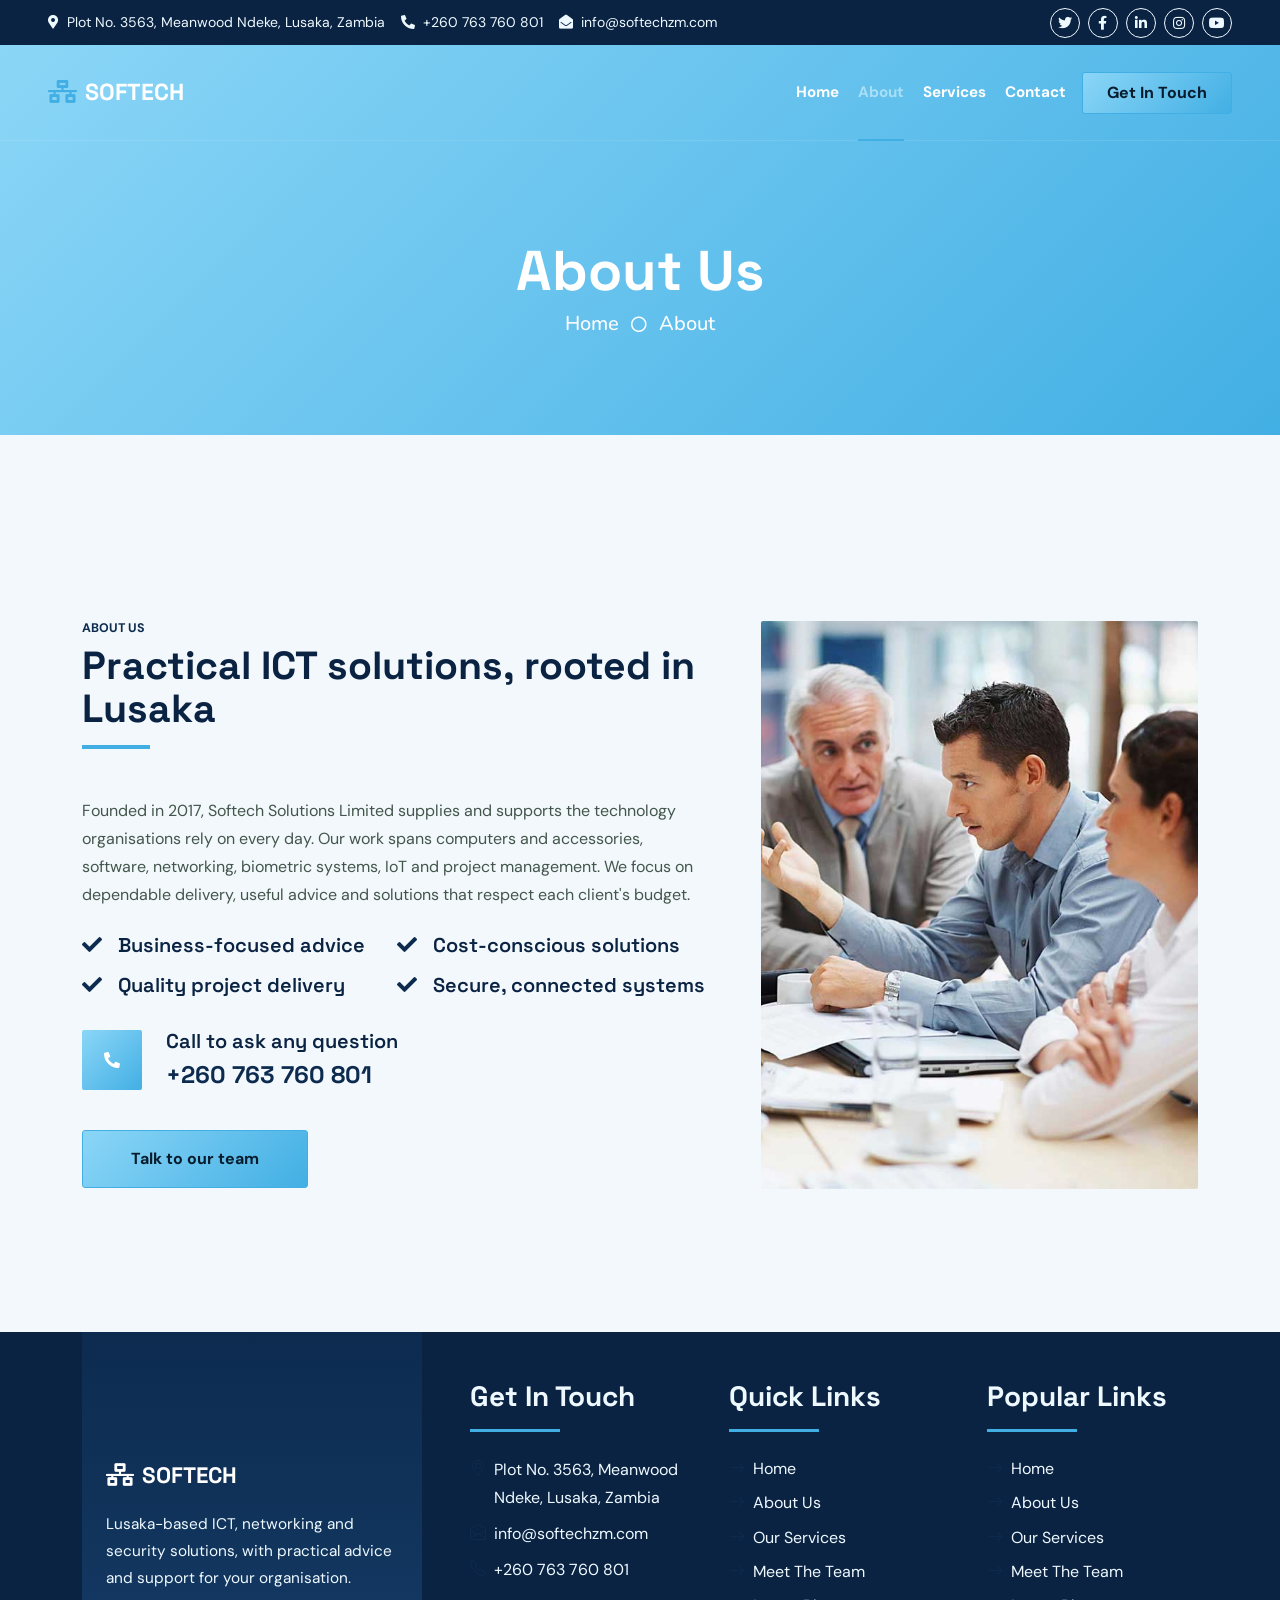
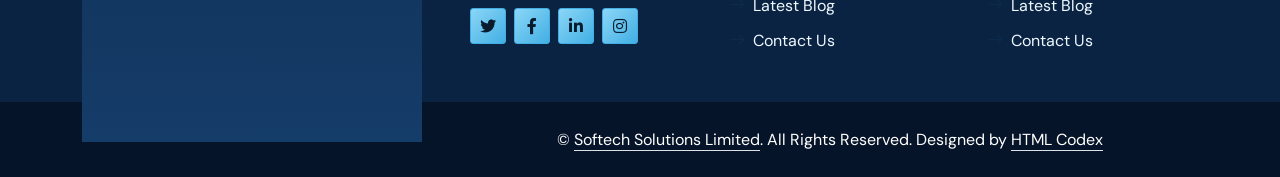
<file: about.html>
<!DOCTYPE html>
<html lang="en">

<head>
    <meta charset="utf-8">
    <title>Softech Solutions Limited</title>
    <meta content="width=device-width, initial-scale=1.0" name="viewport">
    <meta content="Free HTML Templates" name="keywords">
    <meta content="Free HTML Templates" name="description">

    <!-- Favicon -->
    <link href="img/favicon.ico" rel="icon">

    <!-- Google Web Fonts -->
    <link rel="preconnect" href="https://fonts.googleapis.com">
    <link rel="preconnect" href="https://fonts.gstatic.com" crossorigin>
    <link href="https://fonts.googleapis.com/css2?family=Nunito:wght@400;600;700;800&family=Rubik:wght@400;500;600;700&display=swap" rel="stylesheet">

    <!-- Icon Font Stylesheet -->
    <link href="https://cdnjs.cloudflare.com/ajax/libs/font-awesome/5.10.0/css/all.min.css" rel="stylesheet">
    <link href="https://cdn.jsdelivr.net/npm/bootstrap-icons@1.4.1/font/bootstrap-icons.css" rel="stylesheet">

    <!-- Libraries Stylesheet -->
    <link href="lib/owlcarousel/assets/owl.carousel.min.css" rel="stylesheet">
    <link href="lib/animate/animate.min.css" rel="stylesheet">

    <!-- Customized Bootstrap Stylesheet -->
    <link href="css/bootstrap.min.css" rel="stylesheet">

    <!-- Template Stylesheet -->
    <link href="css/style.css" rel="stylesheet">
</head>

<body>
    <!-- Spinner Start -->
    <div id="spinner" class="show bg-white position-fixed translate-middle w-100 vh-100 top-50 start-50 d-flex align-items-center justify-content-center">
        <div class="spinner"></div>
    </div>
    <!-- Spinner End -->


    <!-- Topbar Start -->
    <div class="container-fluid bg-dark px-5 d-none d-lg-block">
        <div class="row gx-0">
            <div class="col-lg-8 text-center text-lg-start mb-2 mb-lg-0">
                <div class="d-inline-flex align-items-center" style="height: 45px;">
                    <small class="me-3 text-light"><i class="fa fa-map-marker-alt me-2"></i>Plot No. 3563, Meanwood Ndeke, Lusaka, Zambia</small>
                    <small class="me-3 text-light"><i class="fa fa-phone-alt me-2"></i>+260 763 760 801</small>
                    <small class="text-light"><i class="fa fa-envelope-open me-2"></i>info@softechzm.com</small>
                </div>
            </div>
            <div class="col-lg-4 text-center text-lg-end">
                <div class="d-inline-flex align-items-center" style="height: 45px;">
                    <a class="btn btn-sm btn-outline-light btn-sm-square rounded-circle me-2" href=""><i class="fab fa-twitter fw-normal"></i></a>
                    <a class="btn btn-sm btn-outline-light btn-sm-square rounded-circle me-2" href="https://www.facebook.com/softechsolutionsltd/" aria-label="Softech Solutions on Facebook"><i class="fab fa-facebook-f fw-normal"></i></a>
                    <a class="btn btn-sm btn-outline-light btn-sm-square rounded-circle me-2" href=""><i class="fab fa-linkedin-in fw-normal"></i></a>
                    <a class="btn btn-sm btn-outline-light btn-sm-square rounded-circle me-2" href=""><i class="fab fa-instagram fw-normal"></i></a>
                    <a class="btn btn-sm btn-outline-light btn-sm-square rounded-circle" href=""><i class="fab fa-youtube fw-normal"></i></a>
                </div>
            </div>
        </div>
    </div>
    <!-- Topbar End -->


    <!-- Navbar Start -->
    <div class="container-fluid position-relative p-0">
        <nav class="navbar navbar-expand-lg navbar-dark px-5 py-3 py-lg-0">
            <a href="index.html" class="navbar-brand p-0">
                <h1 class="m-0"><i class="fa fa-network-wired me-2"></i>SOFTECH</h1>
            </a>
            <button class="navbar-toggler" type="button" data-bs-toggle="collapse" data-bs-target="#navbarCollapse">
                <span class="fa fa-bars"></span>
            </button>
            <div class="collapse navbar-collapse" id="navbarCollapse">
                <div class="navbar-nav ms-auto py-0">
                    <a href="index.html" class="nav-item nav-link">Home</a>
                    <a href="about.html" class="nav-item nav-link active">About</a>
                    <a href="service.html" class="nav-item nav-link">Services</a>
                    <div class="nav-item dropdown d-none">
                        <a href="#" class="nav-link dropdown-toggle" data-bs-toggle="dropdown">Blog</a>
                        <div class="dropdown-menu m-0">
                            <a href="blog.html" class="dropdown-item">Blog Grid</a>
                            <a href="detail.html" class="dropdown-item">Blog Detail</a>
                        </div>
                    </div>
                    <div class="nav-item dropdown d-none">
                        <a href="#" class="nav-link dropdown-toggle" data-bs-toggle="dropdown">Pages</a>
                        <div class="dropdown-menu m-0">
                            <a href="price.html" class="dropdown-item">Pricing Plan</a>
                            <a href="feature.html" class="dropdown-item">Our features</a>
                            <a href="team.html" class="dropdown-item">Team Members</a>
                            <a href="testimonial.html" class="dropdown-item">Testimonial</a>
                            <a href="quote.html" class="dropdown-item">Free Quote</a>
                        </div>
                    </div>
                    <a href="contact.html" class="nav-item nav-link">Contact</a>
                </div>
                <a href="contact.html" class="btn btn-primary py-2 px-4 ms-3">Get In Touch</a>
            </div>
        </nav>

        <div class="container-fluid bg-primary py-5 bg-header" style="margin-bottom: 90px;">
            <div class="row py-5">
                <div class="col-12 pt-lg-5 mt-lg-5 text-center">
                    <h1 class="display-4 text-white animated zoomIn">About Us</h1>
                    <a href="" class="h5 text-white">Home</a>
                    <i class="far fa-circle text-white px-2"></i>
                    <a href="" class="h5 text-white">About</a>
                </div>
            </div>
        </div>
    </div>
    <!-- Navbar End -->


    <!-- Full Screen Search Start -->
    <div class="modal fade" id="searchModal" tabindex="-1">
        <div class="modal-dialog modal-fullscreen">
            <div class="modal-content" style="background: rgba(9, 30, 62, .7);">
                <div class="modal-header border-0">
                    <button type="button" class="btn bg-white btn-close" data-bs-dismiss="modal" aria-label="Close"></button>
                </div>
                <div class="modal-body d-flex align-items-center justify-content-center">
                    <div class="input-group" style="max-width: 600px;">
                        <input type="text" class="form-control bg-transparent border-primary p-3" placeholder="Type search keyword">
                        <button class="btn btn-primary px-4"><i class="bi bi-search"></i></button>
                    </div>
                </div>
            </div>
        </div>
    </div>
    <!-- Full Screen Search End -->


    <!-- About Start -->
    <div class="container-fluid py-5 wow fadeInUp" data-wow-delay="0.1s">
        <div class="container py-5">
            <div class="row g-5">
                <div class="col-lg-7">
                    <div class="section-title position-relative pb-3 mb-5">
                        <h5 class="fw-bold text-primary text-uppercase">About Us</h5>
                        <h1 class="mb-0">Practical ICT solutions, rooted in Lusaka</h1>
                    </div>
                    <p class="mb-4">Founded in 2017, Softech Solutions Limited supplies and supports the technology organisations rely on every day. Our work spans computers and accessories, software, networking, biometric systems, IoT and project management. We focus on dependable delivery, useful advice and solutions that respect each client's budget.</p>
                    <div class="row g-0 mb-3">
                        <div class="col-sm-6 wow zoomIn" data-wow-delay="0.2s">
                            <h5 class="mb-3"><i class="fa fa-check text-primary me-3"></i>Business-focused advice</h5>
                            <h5 class="mb-3"><i class="fa fa-check text-primary me-3"></i>Quality project delivery</h5>
                        </div>
                        <div class="col-sm-6 wow zoomIn" data-wow-delay="0.4s">
                            <h5 class="mb-3"><i class="fa fa-check text-primary me-3"></i>Cost-conscious solutions</h5>
                            <h5 class="mb-3"><i class="fa fa-check text-primary me-3"></i>Secure, connected systems</h5>
                        </div>
                    </div>
                    <div class="d-flex align-items-center mb-4 wow fadeIn" data-wow-delay="0.6s">
                        <div class="bg-primary d-flex align-items-center justify-content-center rounded" style="width: 60px; height: 60px;">
                            <i class="fa fa-phone-alt text-white"></i>
                        </div>
                        <div class="ps-4">
                            <h5 class="mb-2">Call to ask any question</h5>
                            <h4 class="text-primary mb-0">+260 763 760 801</h4>
                        </div>
                    </div>
                    <a href="contact.html" class="btn btn-primary py-3 px-5 mt-3 wow zoomIn" data-wow-delay="0.9s">Talk to our team</a>
                </div>
                <div class="col-lg-5" style="min-height: 500px;">
                    <div class="position-relative h-100">
                        <img class="position-absolute w-100 h-100 rounded wow zoomIn" data-wow-delay="0.9s" src="img/about.jpg" style="object-fit: cover;">
                    </div>
                </div>
            </div>
        </div>
    </div>
    <!-- About End -->


    <!-- Team Start -->
    <div class="container-fluid py-5 wow fadeInUp d-none" data-wow-delay="0.1s">
        <div class="container py-5">
            <div class="section-title text-center position-relative pb-3 mb-5 mx-auto" style="max-width: 600px;">
                <h5 class="fw-bold text-primary text-uppercase">Team Members</h5>
                <h1 class="mb-0">Professional Stuffs Ready to Help Your Business</h1>
            </div>
            <div class="row g-5">
                <div class="col-lg-4 wow slideInUp" data-wow-delay="0.3s">
                    <div class="team-item bg-light rounded overflow-hidden">
                        <div class="team-img position-relative overflow-hidden">
                            <img class="img-fluid w-100" src="img/team-1.jpg" alt="">
                            <div class="team-social">
                                <a class="btn btn-lg btn-primary btn-lg-square rounded" href=""><i class="fab fa-twitter fw-normal"></i></a>
                                <a class="btn btn-lg btn-primary btn-lg-square rounded" href=""><i class="fab fa-facebook-f fw-normal"></i></a>
                                <a class="btn btn-lg btn-primary btn-lg-square rounded" href=""><i class="fab fa-instagram fw-normal"></i></a>
                                <a class="btn btn-lg btn-primary btn-lg-square rounded" href=""><i class="fab fa-linkedin-in fw-normal"></i></a>
                            </div>
                        </div>
                        <div class="text-center py-4">
                            <h4 class="text-primary">Full Name</h4>
                            <p class="text-uppercase m-0">Designation</p>
                        </div>
                    </div>
                </div>
                <div class="col-lg-4 wow slideInUp" data-wow-delay="0.6s">
                    <div class="team-item bg-light rounded overflow-hidden">
                        <div class="team-img position-relative overflow-hidden">
                            <img class="img-fluid w-100" src="img/team-2.jpg" alt="">
                            <div class="team-social">
                                <a class="btn btn-lg btn-primary btn-lg-square rounded" href=""><i class="fab fa-twitter fw-normal"></i></a>
                                <a class="btn btn-lg btn-primary btn-lg-square rounded" href=""><i class="fab fa-facebook-f fw-normal"></i></a>
                                <a class="btn btn-lg btn-primary btn-lg-square rounded" href=""><i class="fab fa-instagram fw-normal"></i></a>
                                <a class="btn btn-lg btn-primary btn-lg-square rounded" href=""><i class="fab fa-linkedin-in fw-normal"></i></a>
                            </div>
                        </div>
                        <div class="text-center py-4">
                            <h4 class="text-primary">Full Name</h4>
                            <p class="text-uppercase m-0">Designation</p>
                        </div>
                    </div>
                </div>
                <div class="col-lg-4 wow slideInUp" data-wow-delay="0.9s">
                    <div class="team-item bg-light rounded overflow-hidden">
                        <div class="team-img position-relative overflow-hidden">
                            <img class="img-fluid w-100" src="img/team-3.jpg" alt="">
                            <div class="team-social">
                                <a class="btn btn-lg btn-primary btn-lg-square rounded" href=""><i class="fab fa-twitter fw-normal"></i></a>
                                <a class="btn btn-lg btn-primary btn-lg-square rounded" href=""><i class="fab fa-facebook-f fw-normal"></i></a>
                                <a class="btn btn-lg btn-primary btn-lg-square rounded" href=""><i class="fab fa-instagram fw-normal"></i></a>
                                <a class="btn btn-lg btn-primary btn-lg-square rounded" href=""><i class="fab fa-linkedin-in fw-normal"></i></a>
                            </div>
                        </div>
                        <div class="text-center py-4">
                            <h4 class="text-primary">Full Name</h4>
                            <p class="text-uppercase m-0">Designation</p>
                        </div>
                    </div>
                </div>
            </div>
        </div>
    </div>
    <!-- Team End -->


    <!-- Vendor Start -->
    <div class="container-fluid py-5 wow fadeInUp d-none" data-wow-delay="0.1s">
        <div class="container py-5 mb-5">
            <div class="bg-white">
                <div class="owl-carousel vendor-carousel">
                    <img src="img/vendor-1.jpg" alt="">
                    <img src="img/vendor-2.jpg" alt="">
                    <img src="img/vendor-3.jpg" alt="">
                    <img src="img/vendor-4.jpg" alt="">
                    <img src="img/vendor-5.jpg" alt="">
                    <img src="img/vendor-6.jpg" alt="">
                    <img src="img/vendor-7.jpg" alt="">
                    <img src="img/vendor-8.jpg" alt="">
                    <img src="img/vendor-9.jpg" alt="">
                </div>
            </div>
        </div>
    </div>
    <!-- Vendor End -->
    

    <!-- Footer Start -->
    <div class="container-fluid bg-dark text-light mt-5 wow fadeInUp" data-wow-delay="0.1s">
        <div class="container">
            <div class="row gx-5">
                <div class="col-lg-4 col-md-6 footer-about">
                    <div class="d-flex flex-column align-items-center justify-content-center text-center h-100 bg-primary p-4">
                        <a href="index.html" class="navbar-brand">
                            <h1 class="m-0 text-white"><i class="fa fa-network-wired me-2"></i>SOFTECH</h1>
                        </a>
                        <p class="mt-3 mb-4">Lusaka-based ICT, networking and security solutions, with practical advice and support for your organisation.</p>
                    </div>
                </div>
                <div class="col-lg-8 col-md-6">
                    <div class="row gx-5">
                        <div class="col-lg-4 col-md-12 pt-5 mb-5">
                            <div class="section-title section-title-sm position-relative pb-3 mb-4">
                                <h3 class="text-light mb-0">Get In Touch</h3>
                            </div>
                            <div class="d-flex mb-2">
                                <i class="bi bi-geo-alt text-primary me-2"></i>
                                <p class="mb-0">Plot No. 3563, Meanwood Ndeke, Lusaka, Zambia</p>
                            </div>
                            <div class="d-flex mb-2">
                                <i class="bi bi-envelope-open text-primary me-2"></i>
                                <p class="mb-0">info@softechzm.com</p>
                            </div>
                            <div class="d-flex mb-2">
                                <i class="bi bi-telephone text-primary me-2"></i>
                                <p class="mb-0">+260 763 760 801</p>
                            </div>
                            <div class="d-flex mt-4">
                                <a class="btn btn-primary btn-square me-2" href="#"><i class="fab fa-twitter fw-normal"></i></a>
                                <a class="btn btn-primary btn-square me-2" href="https://www.facebook.com/softechsolutionsltd/" aria-label="Softech Solutions on Facebook"><i class="fab fa-facebook-f fw-normal"></i></a>
                                <a class="btn btn-primary btn-square me-2" href="#"><i class="fab fa-linkedin-in fw-normal"></i></a>
                                <a class="btn btn-primary btn-square" href="#"><i class="fab fa-instagram fw-normal"></i></a>
                            </div>
                        </div>
                        <div class="col-lg-4 col-md-12 pt-0 pt-lg-5 mb-5">
                            <div class="section-title section-title-sm position-relative pb-3 mb-4">
                                <h3 class="text-light mb-0">Quick Links</h3>
                            </div>
                            <div class="link-animated d-flex flex-column justify-content-start">
                                <a class="text-light mb-2" href="#"><i class="bi bi-arrow-right text-primary me-2"></i>Home</a>
                                <a class="text-light mb-2" href="#"><i class="bi bi-arrow-right text-primary me-2"></i>About Us</a>
                                <a class="text-light mb-2" href="#"><i class="bi bi-arrow-right text-primary me-2"></i>Our Services</a>
                                <a class="text-light mb-2" href="#"><i class="bi bi-arrow-right text-primary me-2"></i>Meet The Team</a>
                                <a class="text-light mb-2" href="#"><i class="bi bi-arrow-right text-primary me-2"></i>Latest Blog</a>
                                <a class="text-light" href="#"><i class="bi bi-arrow-right text-primary me-2"></i>Contact Us</a>
                            </div>
                        </div>
                        <div class="col-lg-4 col-md-12 pt-0 pt-lg-5 mb-5">
                            <div class="section-title section-title-sm position-relative pb-3 mb-4">
                                <h3 class="text-light mb-0">Popular Links</h3>
                            </div>
                            <div class="link-animated d-flex flex-column justify-content-start">
                                <a class="text-light mb-2" href="#"><i class="bi bi-arrow-right text-primary me-2"></i>Home</a>
                                <a class="text-light mb-2" href="#"><i class="bi bi-arrow-right text-primary me-2"></i>About Us</a>
                                <a class="text-light mb-2" href="#"><i class="bi bi-arrow-right text-primary me-2"></i>Our Services</a>
                                <a class="text-light mb-2" href="#"><i class="bi bi-arrow-right text-primary me-2"></i>Meet The Team</a>
                                <a class="text-light mb-2" href="#"><i class="bi bi-arrow-right text-primary me-2"></i>Latest Blog</a>
                                <a class="text-light" href="#"><i class="bi bi-arrow-right text-primary me-2"></i>Contact Us</a>
                            </div>
                        </div>
                    </div>
                </div>
            </div>
        </div>
    </div>
    <div class="container-fluid text-white" style="background: #061429;">
        <div class="container text-center">
            <div class="row justify-content-end">
                <div class="col-lg-8 col-md-6">
                    <div class="d-flex align-items-center justify-content-center" style="height: 75px;">
                        <p class="mb-0">&copy; <a class="text-white border-bottom" href="index.html">Softech Solutions Limited</a>. All Rights Reserved. 
						
						<!--/*** This template is free as long as you keep the footer author’s credit link/attribution link/backlink. If you'd like to use the template without the footer author’s credit link/attribution link/backlink, you can purchase the Credit Removal License from "https://htmlcodex.com/credit-removal". Thank you for your support. ***/-->
						Designed by <a class="text-white border-bottom" href="https://htmlcodex.com">HTML Codex</a></p>
                    </div>
                </div>
            </div>
        </div>
    </div>
    <!-- Footer End -->


    <!-- Back to Top -->
    <a href="#" class="btn btn-lg btn-primary btn-lg-square rounded back-to-top"><i class="bi bi-arrow-up"></i></a>


    <!-- JavaScript Libraries -->
    <script src="https://code.jquery.com/jquery-3.4.1.min.js"></script>
    <script src="https://cdn.jsdelivr.net/npm/bootstrap@5.0.0/dist/js/bootstrap.bundle.min.js"></script>
    <script src="lib/wow/wow.min.js"></script>
    <script src="lib/easing/easing.min.js"></script>
    <script src="lib/waypoints/waypoints.min.js"></script>
    <script src="lib/counterup/counterup.min.js"></script>
    <script src="lib/owlcarousel/owl.carousel.min.js"></script>

    <!-- Template Javascript -->
    <script src="js/main.js"></script>
</body>

</html>
</file>
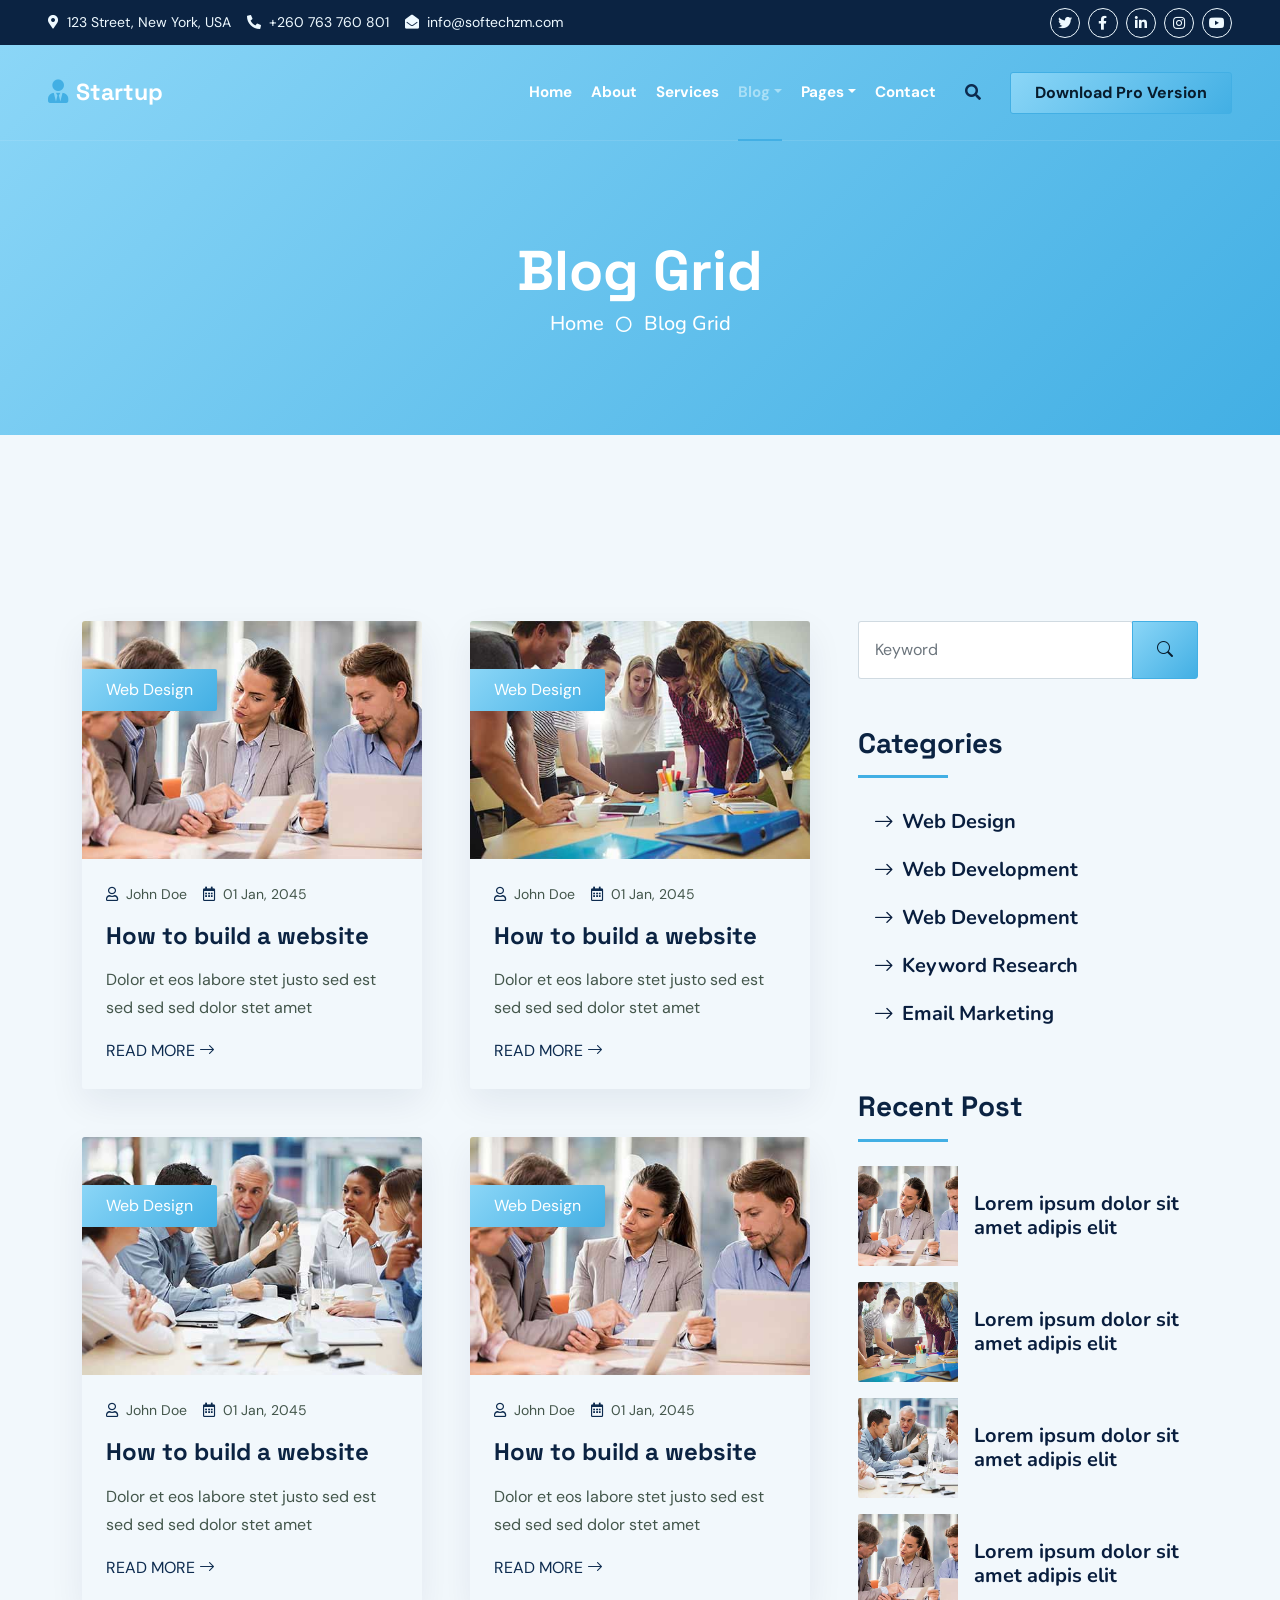
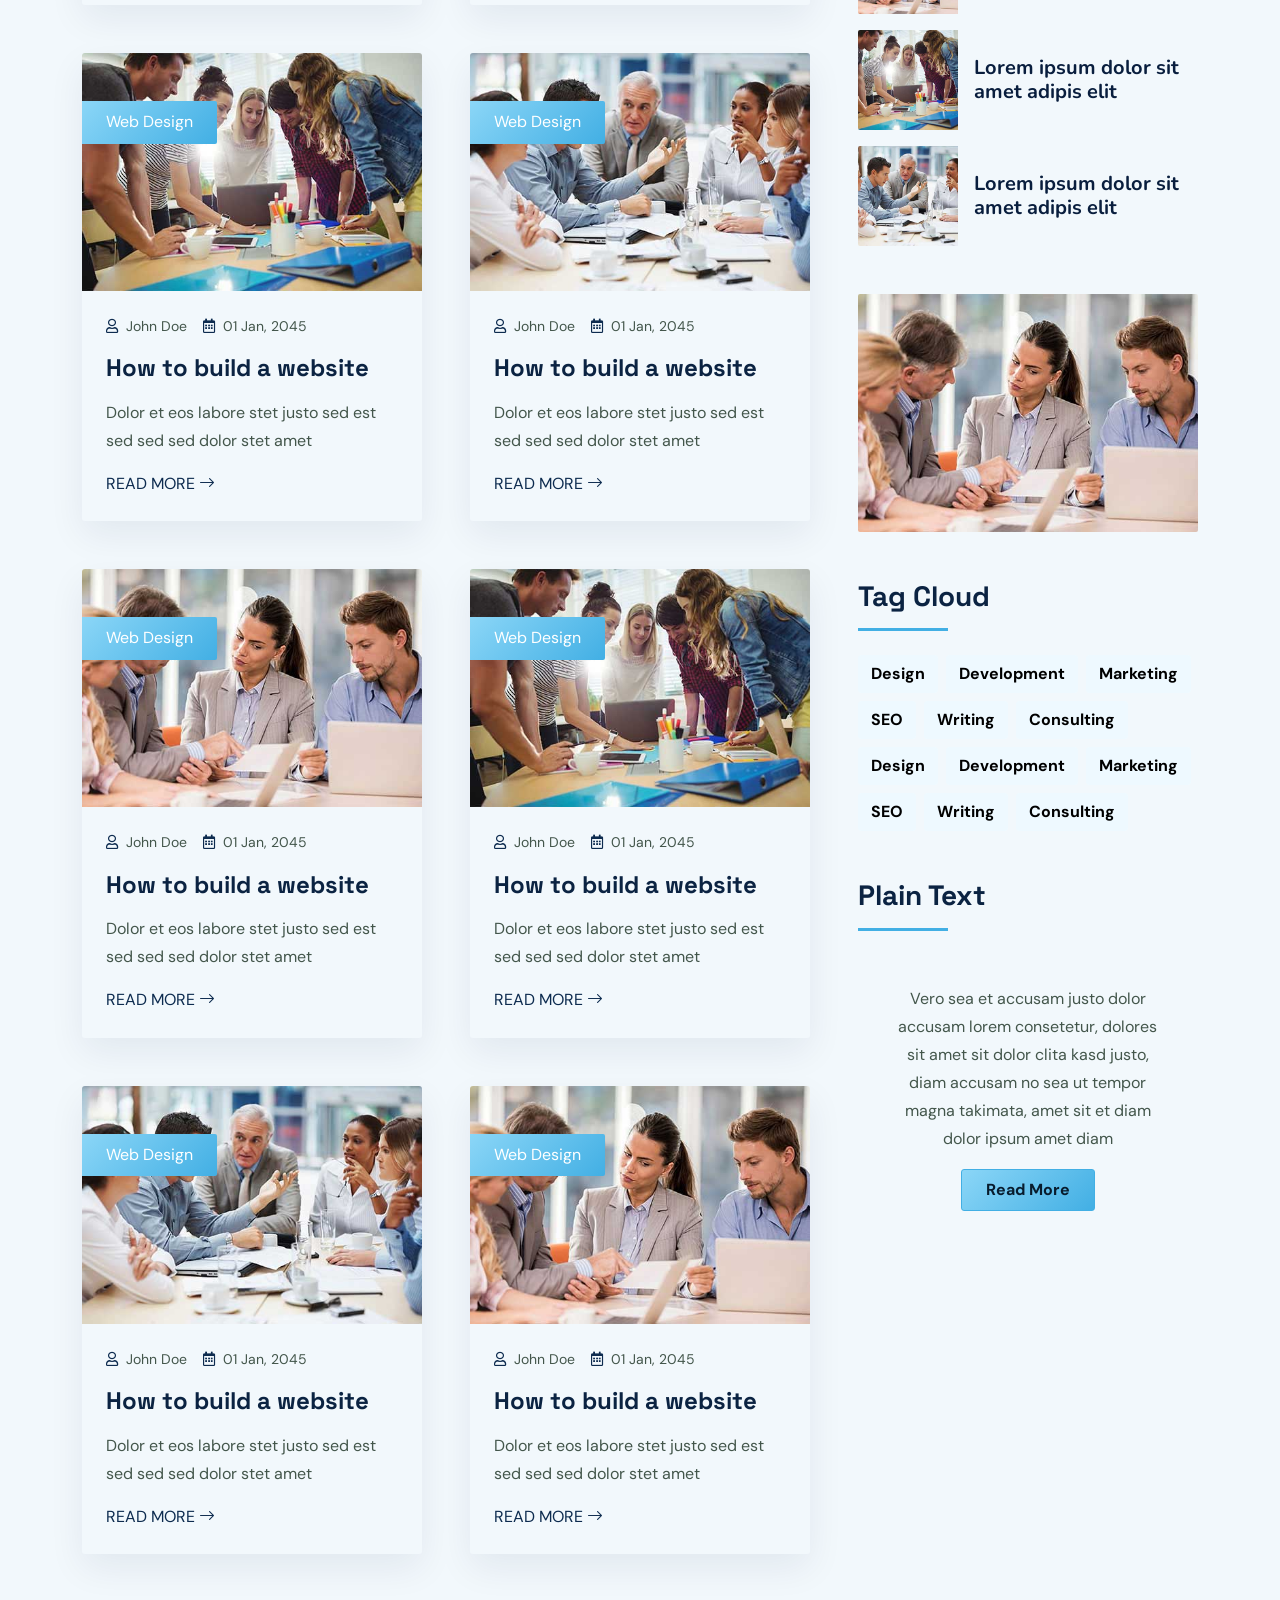
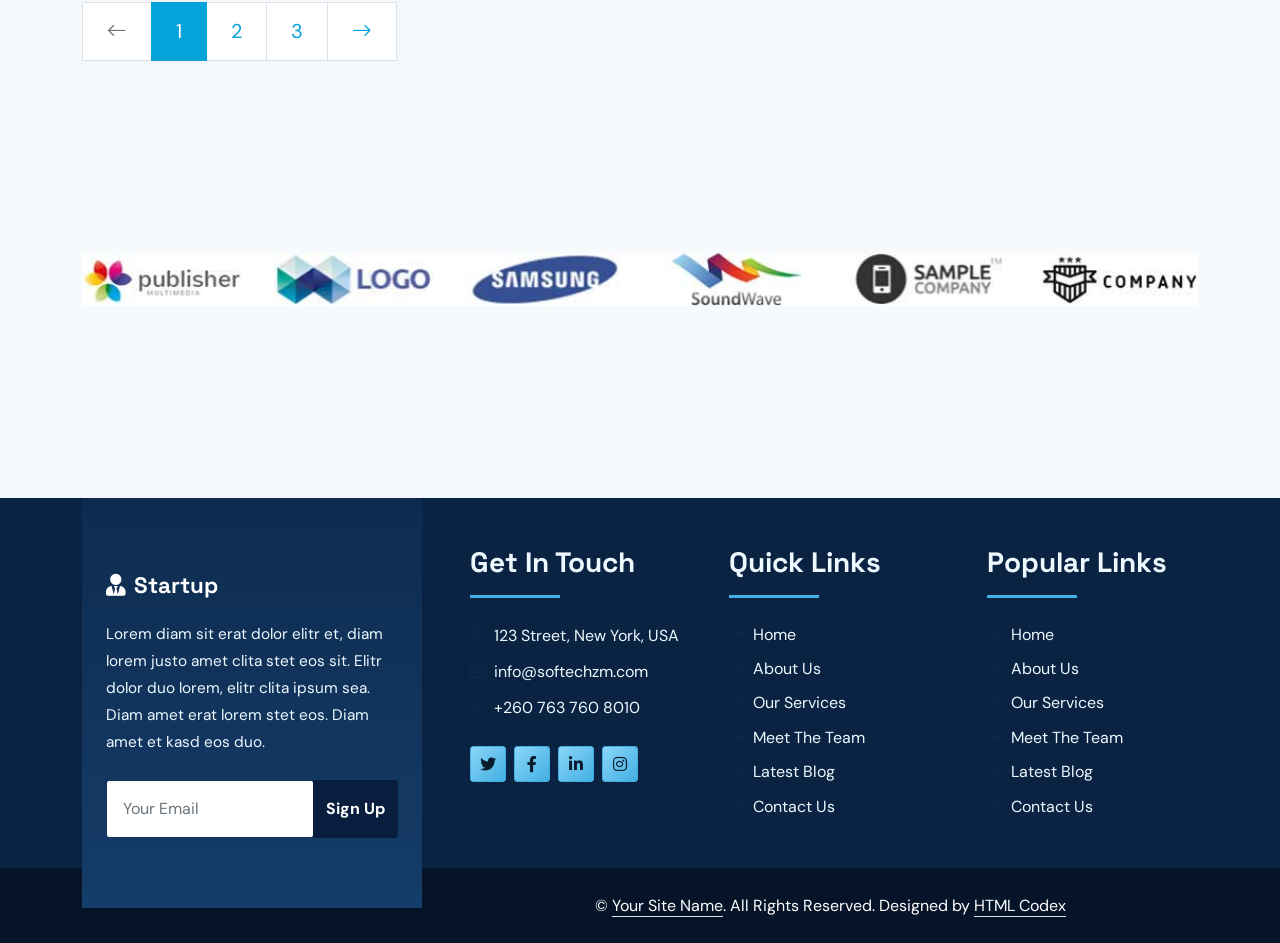
<file: blog.html>
<!DOCTYPE html>
<html lang="en">

<head>
    <meta charset="utf-8">
    <title>Softech Solutions Limited</title>
    <meta content="width=device-width, initial-scale=1.0" name="viewport">
    <meta content="Free HTML Templates" name="keywords">
    <meta content="Free HTML Templates" name="description">

    <!-- Favicon -->
    <link href="img/favicon.ico" rel="icon">

    <!-- Google Web Fonts -->
    <link rel="preconnect" href="https://fonts.googleapis.com">
    <link rel="preconnect" href="https://fonts.gstatic.com" crossorigin>
    <link href="https://fonts.googleapis.com/css2?family=Nunito:wght@400;600;700;800&family=Rubik:wght@400;500;600;700&display=swap" rel="stylesheet">

    <!-- Icon Font Stylesheet -->
    <link href="https://cdnjs.cloudflare.com/ajax/libs/font-awesome/5.10.0/css/all.min.css" rel="stylesheet">
    <link href="https://cdn.jsdelivr.net/npm/bootstrap-icons@1.4.1/font/bootstrap-icons.css" rel="stylesheet">

    <!-- Libraries Stylesheet -->
    <link href="lib/owlcarousel/assets/owl.carousel.min.css" rel="stylesheet">
    <link href="lib/animate/animate.min.css" rel="stylesheet">

    <!-- Customized Bootstrap Stylesheet -->
    <link href="css/bootstrap.min.css" rel="stylesheet">

    <!-- Template Stylesheet -->
    <link href="css/style.css" rel="stylesheet">
</head>

<body>
    <!-- Spinner Start -->
    <div id="spinner" class="show bg-white position-fixed translate-middle w-100 vh-100 top-50 start-50 d-flex align-items-center justify-content-center">
        <div class="spinner"></div>
    </div>
    <!-- Spinner End -->


    <!-- Topbar Start -->
    <div class="container-fluid bg-dark px-5 d-none d-lg-block">
        <div class="row gx-0">
            <div class="col-lg-8 text-center text-lg-start mb-2 mb-lg-0">
                <div class="d-inline-flex align-items-center" style="height: 45px;">
                    <small class="me-3 text-light"><i class="fa fa-map-marker-alt me-2"></i>123 Street, New York, USA</small>
                    <small class="me-3 text-light"><i class="fa fa-phone-alt me-2"></i>+260 763 760 801</small>
                    <small class="text-light"><i class="fa fa-envelope-open me-2"></i>info@softechzm.com</small>
                </div>
            </div>
            <div class="col-lg-4 text-center text-lg-end">
                <div class="d-inline-flex align-items-center" style="height: 45px;">
                    <a class="btn btn-sm btn-outline-light btn-sm-square rounded-circle me-2" href=""><i class="fab fa-twitter fw-normal"></i></a>
                    <a class="btn btn-sm btn-outline-light btn-sm-square rounded-circle me-2" href="https://www.facebook.com/softechsolutionsltd/" aria-label="Softech Solutions on Facebook"><i class="fab fa-facebook-f fw-normal"></i></a>
                    <a class="btn btn-sm btn-outline-light btn-sm-square rounded-circle me-2" href=""><i class="fab fa-linkedin-in fw-normal"></i></a>
                    <a class="btn btn-sm btn-outline-light btn-sm-square rounded-circle me-2" href=""><i class="fab fa-instagram fw-normal"></i></a>
                    <a class="btn btn-sm btn-outline-light btn-sm-square rounded-circle" href=""><i class="fab fa-youtube fw-normal"></i></a>
                </div>
            </div>
        </div>
    </div>
    <!-- Topbar End -->


    <!-- Navbar Start -->
    <div class="container-fluid position-relative p-0">
        <nav class="navbar navbar-expand-lg navbar-dark px-5 py-3 py-lg-0">
            <a href="index.html" class="navbar-brand p-0">
                <h1 class="m-0"><i class="fa fa-user-tie me-2"></i>Startup</h1>
            </a>
            <button class="navbar-toggler" type="button" data-bs-toggle="collapse" data-bs-target="#navbarCollapse">
                <span class="fa fa-bars"></span>
            </button>
            <div class="collapse navbar-collapse" id="navbarCollapse">
                <div class="navbar-nav ms-auto py-0">
                    <a href="index.html" class="nav-item nav-link">Home</a>
                    <a href="about.html" class="nav-item nav-link">About</a>
                    <a href="service.html" class="nav-item nav-link">Services</a>
                    <div class="nav-item dropdown">
                        <a href="#" class="nav-link dropdown-toggle active" data-bs-toggle="dropdown">Blog</a>
                        <div class="dropdown-menu m-0">
                            <a href="blog.html" class="dropdown-item active">Blog Grid</a>
                            <a href="detail.html" class="dropdown-item">Blog Detail</a>
                        </div>
                    </div>
                    <div class="nav-item dropdown">
                        <a href="#" class="nav-link dropdown-toggle" data-bs-toggle="dropdown">Pages</a>
                        <div class="dropdown-menu m-0">
                            <a href="price.html" class="dropdown-item">Pricing Plan</a>
                            <a href="feature.html" class="dropdown-item">Our features</a>
                            <a href="team.html" class="dropdown-item">Team Members</a>
                            <a href="testimonial.html" class="dropdown-item">Testimonial</a>
                            <a href="quote.html" class="dropdown-item">Free Quote</a>
                        </div>
                    </div>
                    <a href="contact.html" class="nav-item nav-link">Contact</a>
                </div>
                <butaton type="button" class="btn text-primary ms-3" data-bs-toggle="modal" data-bs-target="#searchModal"><i class="fa fa-search"></i></butaton>
                <a href="https://htmlcodex.com/startup-company-website-template" class="btn btn-primary py-2 px-4 ms-3">Download Pro Version</a>
            </div>
        </nav>

        <div class="container-fluid bg-primary py-5 bg-header" style="margin-bottom: 90px;">
            <div class="row py-5">
                <div class="col-12 pt-lg-5 mt-lg-5 text-center">
                    <h1 class="display-4 text-white animated zoomIn">Blog Grid</h1>
                    <a href="" class="h5 text-white">Home</a>
                    <i class="far fa-circle text-white px-2"></i>
                    <a href="" class="h5 text-white">Blog Grid</a>
                </div>
            </div>
        </div>
    </div>
    <!-- Navbar End -->


    <!-- Full Screen Search Start -->
    <div class="modal fade" id="searchModal" tabindex="-1">
        <div class="modal-dialog modal-fullscreen">
            <div class="modal-content" style="background: rgba(9, 30, 62, .7);">
                <div class="modal-header border-0">
                    <button type="button" class="btn bg-white btn-close" data-bs-dismiss="modal" aria-label="Close"></button>
                </div>
                <div class="modal-body d-flex align-items-center justify-content-center">
                    <div class="input-group" style="max-width: 600px;">
                        <input type="text" class="form-control bg-transparent border-primary p-3" placeholder="Type search keyword">
                        <button class="btn btn-primary px-4"><i class="bi bi-search"></i></button>
                    </div>
                </div>
            </div>
        </div>
    </div>
    <!-- Full Screen Search End -->


    <!-- Blog Start -->
    <div class="container-fluid py-5 wow fadeInUp" data-wow-delay="0.1s">
        <div class="container py-5">
            <div class="row g-5">
                <!-- Blog list Start -->
                <div class="col-lg-8">
                    <div class="row g-5">
                        <div class="col-md-6 wow slideInUp" data-wow-delay="0.1s">
                            <div class="blog-item bg-light rounded overflow-hidden">
                                <div class="blog-img position-relative overflow-hidden">
                                    <img class="img-fluid" src="img/blog-1.jpg" alt="">
                                    <a class="position-absolute top-0 start-0 bg-primary text-white rounded-end mt-5 py-2 px-4" href="">Web Design</a>
                                </div>
                                <div class="p-4">
                                    <div class="d-flex mb-3">
                                        <small class="me-3"><i class="far fa-user text-primary me-2"></i>John Doe</small>
                                        <small><i class="far fa-calendar-alt text-primary me-2"></i>01 Jan, 2045</small>
                                    </div>
                                    <h4 class="mb-3">How to build a website</h4>
                                    <p>Dolor et eos labore stet justo sed est sed sed sed dolor stet amet</p>
                                    <a class="text-uppercase" href="">Read More <i class="bi bi-arrow-right"></i></a>
                                </div>
                            </div>
                        </div>
                        <div class="col-md-6 wow slideInUp" data-wow-delay="0.6s">
                            <div class="blog-item bg-light rounded overflow-hidden">
                                <div class="blog-img position-relative overflow-hidden">
                                    <img class="img-fluid" src="img/blog-2.jpg" alt="">
                                    <a class="position-absolute top-0 start-0 bg-primary text-white rounded-end mt-5 py-2 px-4" href="">Web Design</a>
                                </div>
                                <div class="p-4">
                                    <div class="d-flex mb-3">
                                        <small class="me-3"><i class="far fa-user text-primary me-2"></i>John Doe</small>
                                        <small><i class="far fa-calendar-alt text-primary me-2"></i>01 Jan, 2045</small>
                                    </div>
                                    <h4 class="mb-3">How to build a website</h4>
                                    <p>Dolor et eos labore stet justo sed est sed sed sed dolor stet amet</p>
                                    <a class="text-uppercase" href="">Read More <i class="bi bi-arrow-right"></i></a>
                                </div>
                            </div>
                        </div>
                        <div class="col-md-6 wow slideInUp" data-wow-delay="0.1s">
                            <div class="blog-item bg-light rounded overflow-hidden">
                                <div class="blog-img position-relative overflow-hidden">
                                    <img class="img-fluid" src="img/blog-3.jpg" alt="">
                                    <a class="position-absolute top-0 start-0 bg-primary text-white rounded-end mt-5 py-2 px-4" href="">Web Design</a>
                                </div>
                                <div class="p-4">
                                    <div class="d-flex mb-3">
                                        <small class="me-3"><i class="far fa-user text-primary me-2"></i>John Doe</small>
                                        <small><i class="far fa-calendar-alt text-primary me-2"></i>01 Jan, 2045</small>
                                    </div>
                                    <h4 class="mb-3">How to build a website</h4>
                                    <p>Dolor et eos labore stet justo sed est sed sed sed dolor stet amet</p>
                                    <a class="text-uppercase" href="">Read More <i class="bi bi-arrow-right"></i></a>
                                </div>
                            </div>
                        </div>
                        <div class="col-md-6 wow slideInUp" data-wow-delay="0.6s">
                            <div class="blog-item bg-light rounded overflow-hidden">
                                <div class="blog-img position-relative overflow-hidden">
                                    <img class="img-fluid" src="img/blog-1.jpg" alt="">
                                    <a class="position-absolute top-0 start-0 bg-primary text-white rounded-end mt-5 py-2 px-4" href="">Web Design</a>
                                </div>
                                <div class="p-4">
                                    <div class="d-flex mb-3">
                                        <small class="me-3"><i class="far fa-user text-primary me-2"></i>John Doe</small>
                                        <small><i class="far fa-calendar-alt text-primary me-2"></i>01 Jan, 2045</small>
                                    </div>
                                    <h4 class="mb-3">How to build a website</h4>
                                    <p>Dolor et eos labore stet justo sed est sed sed sed dolor stet amet</p>
                                    <a class="text-uppercase" href="">Read More <i class="bi bi-arrow-right"></i></a>
                                </div>
                            </div>
                        </div>
                        <div class="col-md-6 wow slideInUp" data-wow-delay="0.1s">
                            <div class="blog-item bg-light rounded overflow-hidden">
                                <div class="blog-img position-relative overflow-hidden">
                                    <img class="img-fluid" src="img/blog-2.jpg" alt="">
                                    <a class="position-absolute top-0 start-0 bg-primary text-white rounded-end mt-5 py-2 px-4" href="">Web Design</a>
                                </div>
                                <div class="p-4">
                                    <div class="d-flex mb-3">
                                        <small class="me-3"><i class="far fa-user text-primary me-2"></i>John Doe</small>
                                        <small><i class="far fa-calendar-alt text-primary me-2"></i>01 Jan, 2045</small>
                                    </div>
                                    <h4 class="mb-3">How to build a website</h4>
                                    <p>Dolor et eos labore stet justo sed est sed sed sed dolor stet amet</p>
                                    <a class="text-uppercase" href="">Read More <i class="bi bi-arrow-right"></i></a>
                                </div>
                            </div>
                        </div>
                        <div class="col-md-6 wow slideInUp" data-wow-delay="0.6s">
                            <div class="blog-item bg-light rounded overflow-hidden">
                                <div class="blog-img position-relative overflow-hidden">
                                    <img class="img-fluid" src="img/blog-3.jpg" alt="">
                                    <a class="position-absolute top-0 start-0 bg-primary text-white rounded-end mt-5 py-2 px-4" href="">Web Design</a>
                                </div>
                                <div class="p-4">
                                    <div class="d-flex mb-3">
                                        <small class="me-3"><i class="far fa-user text-primary me-2"></i>John Doe</small>
                                        <small><i class="far fa-calendar-alt text-primary me-2"></i>01 Jan, 2045</small>
                                    </div>
                                    <h4 class="mb-3">How to build a website</h4>
                                    <p>Dolor et eos labore stet justo sed est sed sed sed dolor stet amet</p>
                                    <a class="text-uppercase" href="">Read More <i class="bi bi-arrow-right"></i></a>
                                </div>
                            </div>
                        </div>
                        <div class="col-md-6 wow slideInUp" data-wow-delay="0.1s">
                            <div class="blog-item bg-light rounded overflow-hidden">
                                <div class="blog-img position-relative overflow-hidden">
                                    <img class="img-fluid" src="img/blog-1.jpg" alt="">
                                    <a class="position-absolute top-0 start-0 bg-primary text-white rounded-end mt-5 py-2 px-4" href="">Web Design</a>
                                </div>
                                <div class="p-4">
                                    <div class="d-flex mb-3">
                                        <small class="me-3"><i class="far fa-user text-primary me-2"></i>John Doe</small>
                                        <small><i class="far fa-calendar-alt text-primary me-2"></i>01 Jan, 2045</small>
                                    </div>
                                    <h4 class="mb-3">How to build a website</h4>
                                    <p>Dolor et eos labore stet justo sed est sed sed sed dolor stet amet</p>
                                    <a class="text-uppercase" href="">Read More <i class="bi bi-arrow-right"></i></a>
                                </div>
                            </div>
                        </div>
                        <div class="col-md-6 wow slideInUp" data-wow-delay="0.6s">
                            <div class="blog-item bg-light rounded overflow-hidden">
                                <div class="blog-img position-relative overflow-hidden">
                                    <img class="img-fluid" src="img/blog-2.jpg" alt="">
                                    <a class="position-absolute top-0 start-0 bg-primary text-white rounded-end mt-5 py-2 px-4" href="">Web Design</a>
                                </div>
                                <div class="p-4">
                                    <div class="d-flex mb-3">
                                        <small class="me-3"><i class="far fa-user text-primary me-2"></i>John Doe</small>
                                        <small><i class="far fa-calendar-alt text-primary me-2"></i>01 Jan, 2045</small>
                                    </div>
                                    <h4 class="mb-3">How to build a website</h4>
                                    <p>Dolor et eos labore stet justo sed est sed sed sed dolor stet amet</p>
                                    <a class="text-uppercase" href="">Read More <i class="bi bi-arrow-right"></i></a>
                                </div>
                            </div>
                        </div>
                        <div class="col-md-6 wow slideInUp" data-wow-delay="0.1s">
                            <div class="blog-item bg-light rounded overflow-hidden">
                                <div class="blog-img position-relative overflow-hidden">
                                    <img class="img-fluid" src="img/blog-3.jpg" alt="">
                                    <a class="position-absolute top-0 start-0 bg-primary text-white rounded-end mt-5 py-2 px-4" href="">Web Design</a>
                                </div>
                                <div class="p-4">
                                    <div class="d-flex mb-3">
                                        <small class="me-3"><i class="far fa-user text-primary me-2"></i>John Doe</small>
                                        <small><i class="far fa-calendar-alt text-primary me-2"></i>01 Jan, 2045</small>
                                    </div>
                                    <h4 class="mb-3">How to build a website</h4>
                                    <p>Dolor et eos labore stet justo sed est sed sed sed dolor stet amet</p>
                                    <a class="text-uppercase" href="">Read More <i class="bi bi-arrow-right"></i></a>
                                </div>
                            </div>
                        </div>
                        <div class="col-md-6 wow slideInUp" data-wow-delay="0.6s">
                            <div class="blog-item bg-light rounded overflow-hidden">
                                <div class="blog-img position-relative overflow-hidden">
                                    <img class="img-fluid" src="img/blog-1.jpg" alt="">
                                    <a class="position-absolute top-0 start-0 bg-primary text-white rounded-end mt-5 py-2 px-4" href="">Web Design</a>
                                </div>
                                <div class="p-4">
                                    <div class="d-flex mb-3">
                                        <small class="me-3"><i class="far fa-user text-primary me-2"></i>John Doe</small>
                                        <small><i class="far fa-calendar-alt text-primary me-2"></i>01 Jan, 2045</small>
                                    </div>
                                    <h4 class="mb-3">How to build a website</h4>
                                    <p>Dolor et eos labore stet justo sed est sed sed sed dolor stet amet</p>
                                    <a class="text-uppercase" href="">Read More <i class="bi bi-arrow-right"></i></a>
                                </div>
                            </div>
                        </div>
                        <div class="col-12 wow slideInUp" data-wow-delay="0.1s">
                            <nav aria-label="Page navigation">
                              <ul class="pagination pagination-lg m-0">
                                <li class="page-item disabled">
                                  <a class="page-link rounded-0" href="#" aria-label="Previous">
                                    <span aria-hidden="true"><i class="bi bi-arrow-left"></i></span>
                                  </a>
                                </li>
                                <li class="page-item active"><a class="page-link" href="#">1</a></li>
                                <li class="page-item"><a class="page-link" href="#">2</a></li>
                                <li class="page-item"><a class="page-link" href="#">3</a></li>
                                <li class="page-item">
                                  <a class="page-link rounded-0" href="#" aria-label="Next">
                                    <span aria-hidden="true"><i class="bi bi-arrow-right"></i></span>
                                  </a>
                                </li>
                              </ul>
                            </nav>
                        </div>
                    </div>
                </div>
                <!-- Blog list End -->
    
                <!-- Sidebar Start -->
                <div class="col-lg-4">
                    <!-- Search Form Start -->
                    <div class="mb-5 wow slideInUp" data-wow-delay="0.1s">
                        <div class="input-group">
                            <input type="text" class="form-control p-3" placeholder="Keyword">
                            <button class="btn btn-primary px-4"><i class="bi bi-search"></i></button>
                        </div>
                    </div>
                    <!-- Search Form End -->
    
                    <!-- Category Start -->
                    <div class="mb-5 wow slideInUp" data-wow-delay="0.1s">
                        <div class="section-title section-title-sm position-relative pb-3 mb-4">
                            <h3 class="mb-0">Categories</h3>
                        </div>
                        <div class="link-animated d-flex flex-column justify-content-start">
                            <a class="h5 fw-semi-bold bg-light rounded py-2 px-3 mb-2" href="#"><i class="bi bi-arrow-right me-2"></i>Web Design</a>
                            <a class="h5 fw-semi-bold bg-light rounded py-2 px-3 mb-2" href="#"><i class="bi bi-arrow-right me-2"></i>Web Development</a>
                            <a class="h5 fw-semi-bold bg-light rounded py-2 px-3 mb-2" href="#"><i class="bi bi-arrow-right me-2"></i>Web Development</a>
                            <a class="h5 fw-semi-bold bg-light rounded py-2 px-3 mb-2" href="#"><i class="bi bi-arrow-right me-2"></i>Keyword Research</a>
                            <a class="h5 fw-semi-bold bg-light rounded py-2 px-3 mb-2" href="#"><i class="bi bi-arrow-right me-2"></i>Email Marketing</a>
                        </div>
                    </div>
                    <!-- Category End -->
    
                    <!-- Recent Post Start -->
                    <div class="mb-5 wow slideInUp" data-wow-delay="0.1s">
                        <div class="section-title section-title-sm position-relative pb-3 mb-4">
                            <h3 class="mb-0">Recent Post</h3>
                        </div>
                        <div class="d-flex rounded overflow-hidden mb-3">
                            <img class="img-fluid" src="img/blog-1.jpg" style="width: 100px; height: 100px; object-fit: cover;" alt="">
                            <a href="" class="h5 fw-semi-bold d-flex align-items-center bg-light px-3 mb-0">Lorem ipsum dolor sit amet adipis elit
                            </a>
                        </div>
                        <div class="d-flex rounded overflow-hidden mb-3">
                            <img class="img-fluid" src="img/blog-2.jpg" style="width: 100px; height: 100px; object-fit: cover;" alt="">
                            <a href="" class="h5 fw-semi-bold d-flex align-items-center bg-light px-3 mb-0">Lorem ipsum dolor sit amet adipis elit
                            </a>
                        </div>
                        <div class="d-flex rounded overflow-hidden mb-3">
                            <img class="img-fluid" src="img/blog-3.jpg" style="width: 100px; height: 100px; object-fit: cover;" alt="">
                            <a href="" class="h5 fw-semi-bold d-flex align-items-center bg-light px-3 mb-0">Lorem ipsum dolor sit amet adipis elit
                            </a>
                        </div>
                        <div class="d-flex rounded overflow-hidden mb-3">
                            <img class="img-fluid" src="img/blog-1.jpg" style="width: 100px; height: 100px; object-fit: cover;" alt="">
                            <a href="" class="h5 fw-semi-bold d-flex align-items-center bg-light px-3 mb-0">Lorem ipsum dolor sit amet adipis elit
                            </a>
                        </div>
                        <div class="d-flex rounded overflow-hidden mb-3">
                            <img class="img-fluid" src="img/blog-2.jpg" style="width: 100px; height: 100px; object-fit: cover;" alt="">
                            <a href="" class="h5 fw-semi-bold d-flex align-items-center bg-light px-3 mb-0">Lorem ipsum dolor sit amet adipis elit
                            </a>
                        </div>
                        <div class="d-flex rounded overflow-hidden mb-3">
                            <img class="img-fluid" src="img/blog-3.jpg" style="width: 100px; height: 100px; object-fit: cover;" alt="">
                            <a href="" class="h5 fw-semi-bold d-flex align-items-center bg-light px-3 mb-0">Lorem ipsum dolor sit amet adipis elit
                            </a>
                        </div>
                    </div>
                    <!-- Recent Post End -->
    
                    <!-- Image Start -->
                    <div class="mb-5 wow slideInUp" data-wow-delay="0.1s">
                        <img src="img/blog-1.jpg" alt="" class="img-fluid rounded">
                    </div>
                    <!-- Image End -->
    
                    <!-- Tags Start -->
                    <div class="mb-5 wow slideInUp" data-wow-delay="0.1s">
                        <div class="section-title section-title-sm position-relative pb-3 mb-4">
                            <h3 class="mb-0">Tag Cloud</h3>
                        </div>
                        <div class="d-flex flex-wrap m-n1">
                            <a href="" class="btn btn-light m-1">Design</a>
                            <a href="" class="btn btn-light m-1">Development</a>
                            <a href="" class="btn btn-light m-1">Marketing</a>
                            <a href="" class="btn btn-light m-1">SEO</a>
                            <a href="" class="btn btn-light m-1">Writing</a>
                            <a href="" class="btn btn-light m-1">Consulting</a>
                            <a href="" class="btn btn-light m-1">Design</a>
                            <a href="" class="btn btn-light m-1">Development</a>
                            <a href="" class="btn btn-light m-1">Marketing</a>
                            <a href="" class="btn btn-light m-1">SEO</a>
                            <a href="" class="btn btn-light m-1">Writing</a>
                            <a href="" class="btn btn-light m-1">Consulting</a>
                        </div>
                    </div>
                    <!-- Tags End -->
    
                    <!-- Plain Text Start -->
                    <div class="wow slideInUp" data-wow-delay="0.1s">
                        <div class="section-title section-title-sm position-relative pb-3 mb-4">
                            <h3 class="mb-0">Plain Text</h3>
                        </div>
                        <div class="bg-light text-center" style="padding: 30px;">
                            <p>Vero sea et accusam justo dolor accusam lorem consetetur, dolores sit amet sit dolor clita kasd justo, diam accusam no sea ut tempor magna takimata, amet sit et diam dolor ipsum amet diam</p>
                            <a href="" class="btn btn-primary py-2 px-4">Read More</a>
                        </div>
                    </div>
                    <!-- Plain Text End -->
                </div>
                <!-- Sidebar End -->
            </div>
        </div>
    </div>
    <!-- Blog End -->


    <!-- Vendor Start -->
    <div class="container-fluid py-5 wow fadeInUp" data-wow-delay="0.1s">
        <div class="container py-5 mb-5">
            <div class="bg-white">
                <div class="owl-carousel vendor-carousel">
                    <img src="img/vendor-1.jpg" alt="">
                    <img src="img/vendor-2.jpg" alt="">
                    <img src="img/vendor-3.jpg" alt="">
                    <img src="img/vendor-4.jpg" alt="">
                    <img src="img/vendor-5.jpg" alt="">
                    <img src="img/vendor-6.jpg" alt="">
                    <img src="img/vendor-7.jpg" alt="">
                    <img src="img/vendor-8.jpg" alt="">
                    <img src="img/vendor-9.jpg" alt="">
                </div>
            </div>
        </div>
    </div>
    <!-- Vendor End -->
    

    <!-- Footer Start -->
    <div class="container-fluid bg-dark text-light mt-5 wow fadeInUp" data-wow-delay="0.1s">
        <div class="container">
            <div class="row gx-5">
                <div class="col-lg-4 col-md-6 footer-about">
                    <div class="d-flex flex-column align-items-center justify-content-center text-center h-100 bg-primary p-4">
                        <a href="index.html" class="navbar-brand">
                            <h1 class="m-0 text-white"><i class="fa fa-user-tie me-2"></i>Startup</h1>
                        </a>
                        <p class="mt-3 mb-4">Lorem diam sit erat dolor elitr et, diam lorem justo amet clita stet eos sit. Elitr dolor duo lorem, elitr clita ipsum sea. Diam amet erat lorem stet eos. Diam amet et kasd eos duo.</p>
                        <form action="">
                            <div class="input-group">
                                <input type="text" class="form-control border-white p-3" placeholder="Your Email">
                                <button class="btn btn-dark">Sign Up</button>
                            </div>
                        </form>
                    </div>
                </div>
                <div class="col-lg-8 col-md-6">
                    <div class="row gx-5">
                        <div class="col-lg-4 col-md-12 pt-5 mb-5">
                            <div class="section-title section-title-sm position-relative pb-3 mb-4">
                                <h3 class="text-light mb-0">Get In Touch</h3>
                            </div>
                            <div class="d-flex mb-2">
                                <i class="bi bi-geo-alt text-primary me-2"></i>
                                <p class="mb-0">123 Street, New York, USA</p>
                            </div>
                            <div class="d-flex mb-2">
                                <i class="bi bi-envelope-open text-primary me-2"></i>
                                <p class="mb-0">info@softechzm.com</p>
                            </div>
                            <div class="d-flex mb-2">
                                <i class="bi bi-telephone text-primary me-2"></i>
                                <p class="mb-0">+260 763 760 8010</p>
                            </div>
                            <div class="d-flex mt-4">
                                <a class="btn btn-primary btn-square me-2" href="#"><i class="fab fa-twitter fw-normal"></i></a>
                                <a class="btn btn-primary btn-square me-2" href="https://www.facebook.com/softechsolutionsltd/" aria-label="Softech Solutions on Facebook"><i class="fab fa-facebook-f fw-normal"></i></a>
                                <a class="btn btn-primary btn-square me-2" href="#"><i class="fab fa-linkedin-in fw-normal"></i></a>
                                <a class="btn btn-primary btn-square" href="#"><i class="fab fa-instagram fw-normal"></i></a>
                            </div>
                        </div>
                        <div class="col-lg-4 col-md-12 pt-0 pt-lg-5 mb-5">
                            <div class="section-title section-title-sm position-relative pb-3 mb-4">
                                <h3 class="text-light mb-0">Quick Links</h3>
                            </div>
                            <div class="link-animated d-flex flex-column justify-content-start">
                                <a class="text-light mb-2" href="#"><i class="bi bi-arrow-right text-primary me-2"></i>Home</a>
                                <a class="text-light mb-2" href="#"><i class="bi bi-arrow-right text-primary me-2"></i>About Us</a>
                                <a class="text-light mb-2" href="#"><i class="bi bi-arrow-right text-primary me-2"></i>Our Services</a>
                                <a class="text-light mb-2" href="#"><i class="bi bi-arrow-right text-primary me-2"></i>Meet The Team</a>
                                <a class="text-light mb-2" href="#"><i class="bi bi-arrow-right text-primary me-2"></i>Latest Blog</a>
                                <a class="text-light" href="#"><i class="bi bi-arrow-right text-primary me-2"></i>Contact Us</a>
                            </div>
                        </div>
                        <div class="col-lg-4 col-md-12 pt-0 pt-lg-5 mb-5">
                            <div class="section-title section-title-sm position-relative pb-3 mb-4">
                                <h3 class="text-light mb-0">Popular Links</h3>
                            </div>
                            <div class="link-animated d-flex flex-column justify-content-start">
                                <a class="text-light mb-2" href="#"><i class="bi bi-arrow-right text-primary me-2"></i>Home</a>
                                <a class="text-light mb-2" href="#"><i class="bi bi-arrow-right text-primary me-2"></i>About Us</a>
                                <a class="text-light mb-2" href="#"><i class="bi bi-arrow-right text-primary me-2"></i>Our Services</a>
                                <a class="text-light mb-2" href="#"><i class="bi bi-arrow-right text-primary me-2"></i>Meet The Team</a>
                                <a class="text-light mb-2" href="#"><i class="bi bi-arrow-right text-primary me-2"></i>Latest Blog</a>
                                <a class="text-light" href="#"><i class="bi bi-arrow-right text-primary me-2"></i>Contact Us</a>
                            </div>
                        </div>
                    </div>
                </div>
            </div>
        </div>
    </div>
    <div class="container-fluid text-white" style="background: #061429;">
        <div class="container text-center">
            <div class="row justify-content-end">
                <div class="col-lg-8 col-md-6">
                    <div class="d-flex align-items-center justify-content-center" style="height: 75px;">
                        <p class="mb-0">&copy; <a class="text-white border-bottom" href="#">Your Site Name</a>. All Rights Reserved. 
						
						<!--/*** This template is free as long as you keep the footer author’s credit link/attribution link/backlink. If you'd like to use the template without the footer author’s credit link/attribution link/backlink, you can purchase the Credit Removal License from "https://htmlcodex.com/credit-removal". Thank you for your support. ***/-->
						Designed by <a class="text-white border-bottom" href="https://htmlcodex.com">HTML Codex</a></p>
                    </div>
                </div>
            </div>
        </div>
    </div>
    <!-- Footer End -->


    <!-- Back to Top -->
    <a href="#" class="btn btn-lg btn-primary btn-lg-square rounded back-to-top"><i class="bi bi-arrow-up"></i></a>


    <!-- JavaScript Libraries -->
    <script src="https://code.jquery.com/jquery-3.4.1.min.js"></script>
    <script src="https://cdn.jsdelivr.net/npm/bootstrap@5.0.0/dist/js/bootstrap.bundle.min.js"></script>
    <script src="lib/wow/wow.min.js"></script>
    <script src="lib/easing/easing.min.js"></script>
    <script src="lib/waypoints/waypoints.min.js"></script>
    <script src="lib/counterup/counterup.min.js"></script>
    <script src="lib/owlcarousel/owl.carousel.min.js"></script>

    <!-- Template Javascript -->
    <script src="js/main.js"></script>
</body>

</html>
</file>
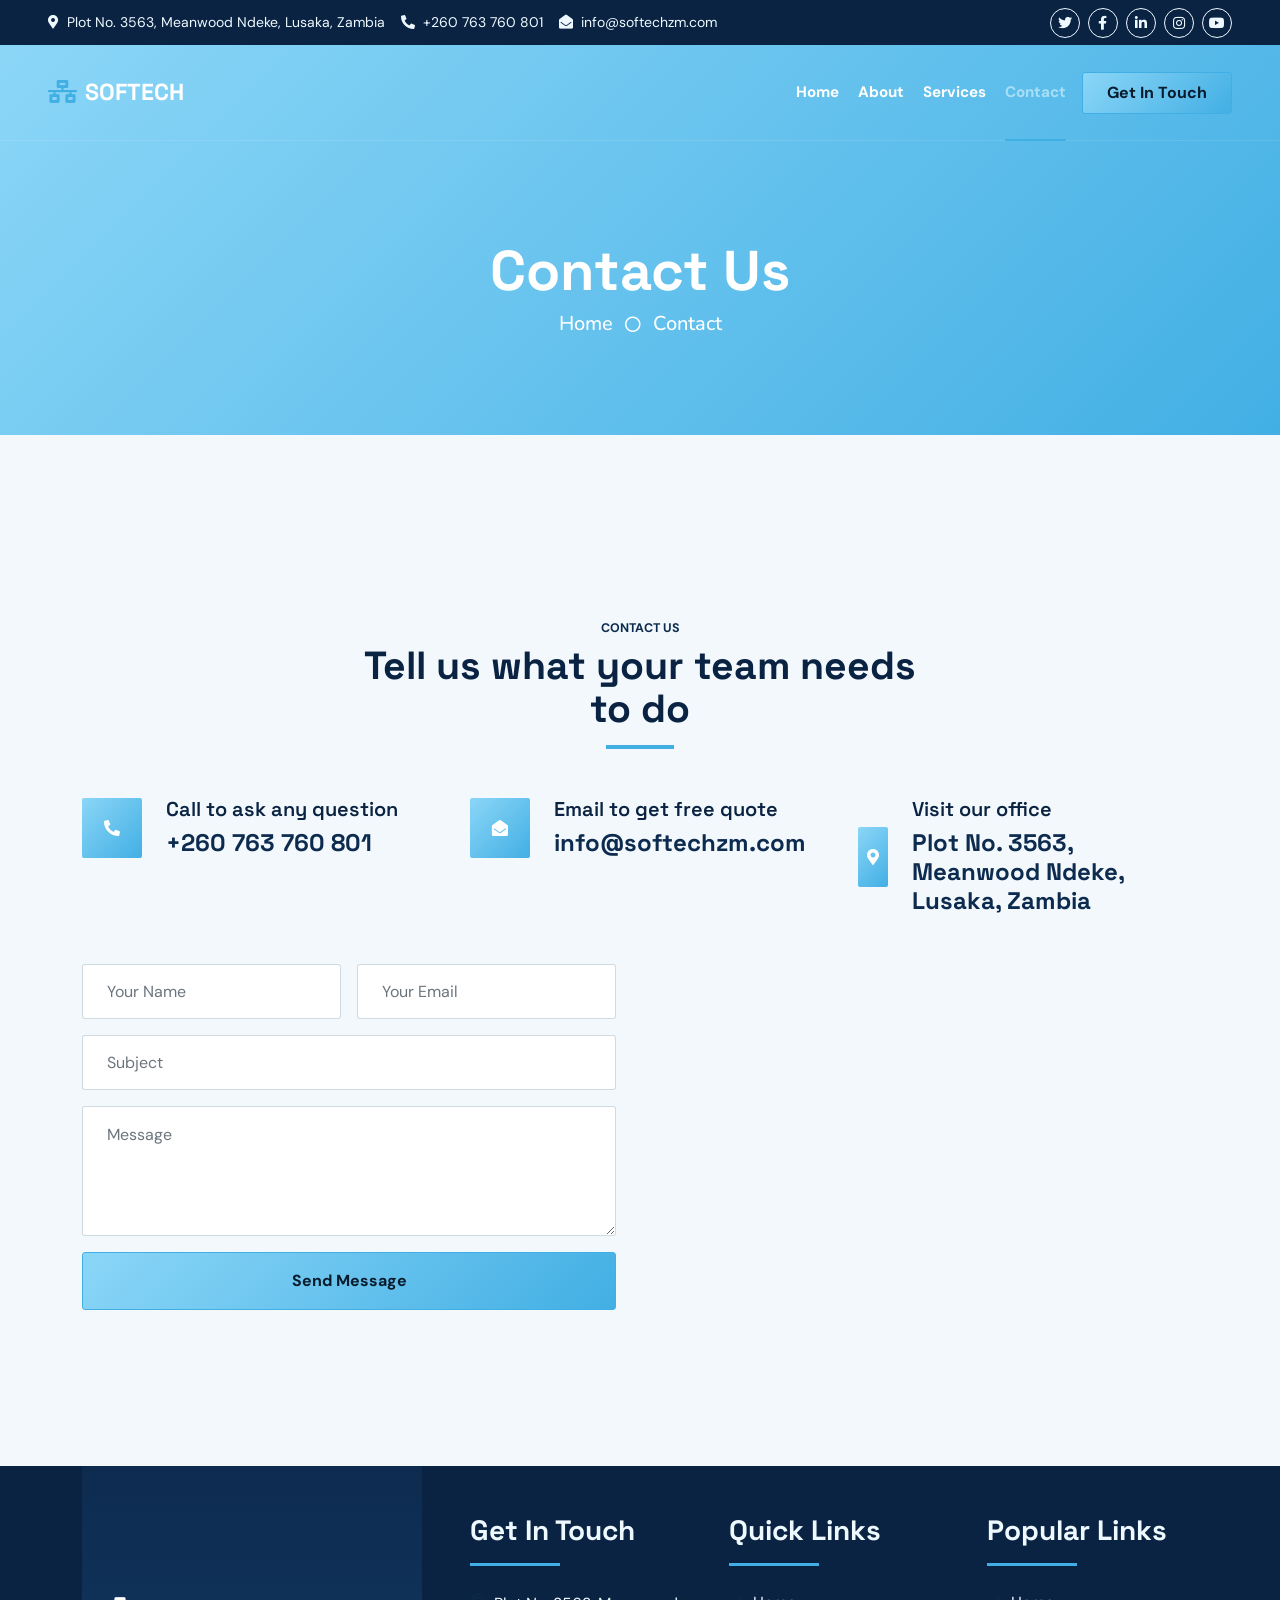
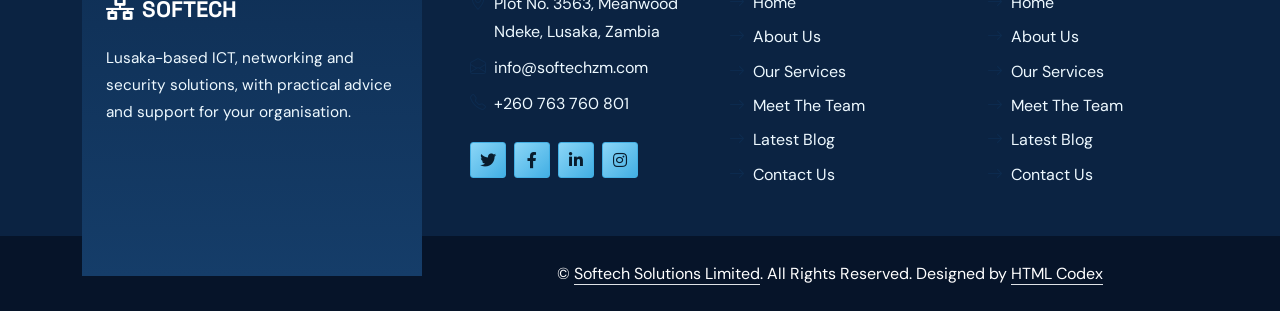
<file: contact.html>
<!DOCTYPE html>
<html lang="en">

<head>
    <meta charset="utf-8">
    <title>Softech Solutions Limited</title>
    <meta content="width=device-width, initial-scale=1.0" name="viewport">
    <meta content="Free HTML Templates" name="keywords">
    <meta content="Free HTML Templates" name="description">

    <!-- Favicon -->
    <link href="img/favicon.ico" rel="icon">

    <!-- Google Web Fonts -->
    <link rel="preconnect" href="https://fonts.googleapis.com">
    <link rel="preconnect" href="https://fonts.gstatic.com" crossorigin>
    <link href="https://fonts.googleapis.com/css2?family=Nunito:wght@400;600;700;800&family=Rubik:wght@400;500;600;700&display=swap" rel="stylesheet">

    <!-- Icon Font Stylesheet -->
    <link href="https://cdnjs.cloudflare.com/ajax/libs/font-awesome/5.10.0/css/all.min.css" rel="stylesheet">
    <link href="https://cdn.jsdelivr.net/npm/bootstrap-icons@1.4.1/font/bootstrap-icons.css" rel="stylesheet">

    <!-- Libraries Stylesheet -->
    <link href="lib/owlcarousel/assets/owl.carousel.min.css" rel="stylesheet">
    <link href="lib/animate/animate.min.css" rel="stylesheet">

    <!-- Customized Bootstrap Stylesheet -->
    <link href="css/bootstrap.min.css" rel="stylesheet">

    <!-- Template Stylesheet -->
    <link href="css/style.css" rel="stylesheet">
</head>

<body>
    <!-- Spinner Start -->
    <div id="spinner" class="show bg-white position-fixed translate-middle w-100 vh-100 top-50 start-50 d-flex align-items-center justify-content-center">
        <div class="spinner"></div>
    </div>
    <!-- Spinner End -->


    <!-- Topbar Start -->
    <div class="container-fluid bg-dark px-5 d-none d-lg-block">
        <div class="row gx-0">
            <div class="col-lg-8 text-center text-lg-start mb-2 mb-lg-0">
                <div class="d-inline-flex align-items-center" style="height: 45px;">
                    <small class="me-3 text-light"><i class="fa fa-map-marker-alt me-2"></i>Plot No. 3563, Meanwood Ndeke, Lusaka, Zambia</small>
                    <small class="me-3 text-light"><i class="fa fa-phone-alt me-2"></i>+260 763 760 801</small>
                    <small class="text-light"><i class="fa fa-envelope-open me-2"></i>info@softechzm.com</small>
                </div>
            </div>
            <div class="col-lg-4 text-center text-lg-end">
                <div class="d-inline-flex align-items-center" style="height: 45px;">
                    <a class="btn btn-sm btn-outline-light btn-sm-square rounded-circle me-2" href=""><i class="fab fa-twitter fw-normal"></i></a>
                    <a class="btn btn-sm btn-outline-light btn-sm-square rounded-circle me-2" href="https://www.facebook.com/softechsolutionsltd/" aria-label="Softech Solutions on Facebook"><i class="fab fa-facebook-f fw-normal"></i></a>
                    <a class="btn btn-sm btn-outline-light btn-sm-square rounded-circle me-2" href=""><i class="fab fa-linkedin-in fw-normal"></i></a>
                    <a class="btn btn-sm btn-outline-light btn-sm-square rounded-circle me-2" href=""><i class="fab fa-instagram fw-normal"></i></a>
                    <a class="btn btn-sm btn-outline-light btn-sm-square rounded-circle" href=""><i class="fab fa-youtube fw-normal"></i></a>
                </div>
            </div>
        </div>
    </div>
    <!-- Topbar End -->


    <!-- Navbar Start -->
    <div class="container-fluid position-relative p-0">
        <nav class="navbar navbar-expand-lg navbar-dark px-5 py-3 py-lg-0">
            <a href="index.html" class="navbar-brand p-0">
                <h1 class="m-0"><i class="fa fa-network-wired me-2"></i>SOFTECH</h1>
            </a>
            <button class="navbar-toggler" type="button" data-bs-toggle="collapse" data-bs-target="#navbarCollapse">
                <span class="fa fa-bars"></span>
            </button>
            <div class="collapse navbar-collapse" id="navbarCollapse">
                <div class="navbar-nav ms-auto py-0">
                    <a href="index.html" class="nav-item nav-link">Home</a>
                    <a href="about.html" class="nav-item nav-link">About</a>
                    <a href="service.html" class="nav-item nav-link">Services</a>
                    <div class="nav-item dropdown d-none">
                        <a href="#" class="nav-link dropdown-toggle" data-bs-toggle="dropdown">Blog</a>
                        <div class="dropdown-menu m-0">
                            <a href="blog.html" class="dropdown-item">Blog Grid</a>
                            <a href="detail.html" class="dropdown-item">Blog Detail</a>
                        </div>
                    </div>
                    <div class="nav-item dropdown d-none">
                        <a href="#" class="nav-link dropdown-toggle" data-bs-toggle="dropdown">Pages</a>
                        <div class="dropdown-menu m-0">
                            <a href="price.html" class="dropdown-item">Pricing Plan</a>
                            <a href="feature.html" class="dropdown-item">Our features</a>
                            <a href="team.html" class="dropdown-item">Team Members</a>
                            <a href="testimonial.html" class="dropdown-item">Testimonial</a>
                            <a href="quote.html" class="dropdown-item">Free Quote</a>
                        </div>
                    </div>
                    <a href="contact.html" class="nav-item nav-link active">Contact</a>
                </div>
                <a href="contact.html" class="btn btn-primary py-2 px-4 ms-3">Get In Touch</a>
            </div>
        </nav>

        <div class="container-fluid bg-primary py-5 bg-header" style="margin-bottom: 90px;">
            <div class="row py-5">
                <div class="col-12 pt-lg-5 mt-lg-5 text-center">
                    <h1 class="display-4 text-white animated zoomIn">Contact Us</h1>
                    <a href="" class="h5 text-white">Home</a>
                    <i class="far fa-circle text-white px-2"></i>
                    <a href="" class="h5 text-white">Contact</a>
                </div>
            </div>
        </div>
    </div>
    <!-- Navbar End -->


    <!-- Full Screen Search Start -->
    <div class="modal fade" id="searchModal" tabindex="-1">
        <div class="modal-dialog modal-fullscreen">
            <div class="modal-content" style="background: rgba(9, 30, 62, .7);">
                <div class="modal-header border-0">
                    <button type="button" class="btn bg-white btn-close" data-bs-dismiss="modal" aria-label="Close"></button>
                </div>
                <div class="modal-body d-flex align-items-center justify-content-center">
                    <div class="input-group" style="max-width: 600px;">
                        <input type="text" class="form-control bg-transparent border-primary p-3" placeholder="Type search keyword">
                        <button class="btn btn-primary px-4"><i class="bi bi-search"></i></button>
                    </div>
                </div>
            </div>
        </div>
    </div>
    <!-- Full Screen Search End -->


    <!-- Contact Start -->
    <div class="container-fluid py-5 wow fadeInUp" data-wow-delay="0.1s">
        <div class="container py-5">
            <div class="section-title text-center position-relative pb-3 mb-5 mx-auto" style="max-width: 600px;">
                <h5 class="fw-bold text-primary text-uppercase">Contact Us</h5>
                <h1 class="mb-0">Tell us what your team needs to do</h1>
            </div>
            <div class="row g-5 mb-5">
                <div class="col-lg-4">
                    <div class="d-flex align-items-center wow fadeIn" data-wow-delay="0.1s">
                        <div class="bg-primary d-flex align-items-center justify-content-center rounded" style="width: 60px; height: 60px;">
                            <i class="fa fa-phone-alt text-white"></i>
                        </div>
                        <div class="ps-4">
                            <h5 class="mb-2">Call to ask any question</h5>
                            <h4 class="text-primary mb-0"><a href="tel:+260763760801">+260 763 760 801</a></h4>
                        </div>
                    </div>
                </div>
                <div class="col-lg-4">
                    <div class="d-flex align-items-center wow fadeIn" data-wow-delay="0.4s">
                        <div class="bg-primary d-flex align-items-center justify-content-center rounded" style="width: 60px; height: 60px;">
                            <i class="fa fa-envelope-open text-white"></i>
                        </div>
                        <div class="ps-4">
                            <h5 class="mb-2">Email to get free quote</h5>
                            <h4 class="text-primary mb-0"><a href="mailto:info@softechzm.com">info@softechzm.com</a></h4>
                        </div>
                    </div>
                </div>
                <div class="col-lg-4">
                    <div class="d-flex align-items-center wow fadeIn" data-wow-delay="0.8s">
                        <div class="bg-primary d-flex align-items-center justify-content-center rounded" style="width: 60px; height: 60px;">
                            <i class="fa fa-map-marker-alt text-white"></i>
                        </div>
                        <div class="ps-4">
                            <h5 class="mb-2">Visit our office</h5>
                            <h4 class="text-primary mb-0">Plot No. 3563, Meanwood Ndeke, Lusaka, Zambia</h4>
                        </div>
                    </div>
                </div>
            </div>
            <div class="row g-5">
                <div class="col-lg-6 wow slideInUp" data-wow-delay="0.3s">
                    <form action="mailto:info@softechzm.com" method="post" enctype="text/plain">
                        <div class="row g-3">
                            <div class="col-md-6">
                                <input type="text" name="Name" class="form-control border-0 bg-light px-4" placeholder="Your Name" style="height: 55px;" required>
                            </div>
                            <div class="col-md-6">
                                <input type="email" name="Email" class="form-control border-0 bg-light px-4" placeholder="Your Email" style="height: 55px;" required>
                            </div>
                            <div class="col-12">
                                <input type="text" name="Subject" class="form-control border-0 bg-light px-4" placeholder="Subject" style="height: 55px;" required>
                            </div>
                            <div class="col-12">
                                <textarea name="Message" class="form-control border-0 bg-light px-4 py-3" rows="4" placeholder="Message" required></textarea>
                            </div>
                            <div class="col-12">
                                <button class="btn btn-primary w-100 py-3" type="submit">Send Message</button>
                            </div>
                        </div>
                    </form>
                </div>
                <div class="col-lg-6 wow slideInUp" data-wow-delay="0.6s">
                    <iframe class="position-relative rounded w-100 h-100"
                        src="https://maps.google.com/maps?q=Plot%20No.%203563%2C%20Meanwood%20Ndeke%2C%20Lusaka%2C%20Zambia&output=embed"
                        frameborder="0" style="min-height: 350px; border:0;" allowfullscreen="" aria-hidden="false"
                        tabindex="0"></iframe>
                </div>
            </div>
        </div>
    </div>
    <!-- Contact End -->


    <!-- Vendor Start -->
    <div class="container-fluid py-5 wow fadeInUp d-none" data-wow-delay="0.1s">
        <div class="container py-5 mb-5">
            <div class="bg-white">
                <div class="owl-carousel vendor-carousel">
                    <img src="img/vendor-1.jpg" alt="">
                    <img src="img/vendor-2.jpg" alt="">
                    <img src="img/vendor-3.jpg" alt="">
                    <img src="img/vendor-4.jpg" alt="">
                    <img src="img/vendor-5.jpg" alt="">
                    <img src="img/vendor-6.jpg" alt="">
                    <img src="img/vendor-7.jpg" alt="">
                    <img src="img/vendor-8.jpg" alt="">
                    <img src="img/vendor-9.jpg" alt="">
                </div>
            </div>
        </div>
    </div>
    <!-- Vendor End -->
    

    <!-- Footer Start -->
    <div class="container-fluid bg-dark text-light mt-5 wow fadeInUp" data-wow-delay="0.1s">
        <div class="container">
            <div class="row gx-5">
                <div class="col-lg-4 col-md-6 footer-about">
                    <div class="d-flex flex-column align-items-center justify-content-center text-center h-100 bg-primary p-4">
                        <a href="index.html" class="navbar-brand">
                            <h1 class="m-0 text-white"><i class="fa fa-network-wired me-2"></i>SOFTECH</h1>
                        </a>
                        <p class="mt-3 mb-4">Lusaka-based ICT, networking and security solutions, with practical advice and support for your organisation.</p>
                    </div>
                </div>
                <div class="col-lg-8 col-md-6">
                    <div class="row gx-5">
                        <div class="col-lg-4 col-md-12 pt-5 mb-5">
                            <div class="section-title section-title-sm position-relative pb-3 mb-4">
                                <h3 class="text-light mb-0">Get In Touch</h3>
                            </div>
                            <div class="d-flex mb-2">
                                <i class="bi bi-geo-alt text-primary me-2"></i>
                                <p class="mb-0">Plot No. 3563, Meanwood Ndeke, Lusaka, Zambia</p>
                            </div>
                            <div class="d-flex mb-2">
                                <i class="bi bi-envelope-open text-primary me-2"></i>
                                <p class="mb-0">info@softechzm.com</p>
                            </div>
                            <div class="d-flex mb-2">
                                <i class="bi bi-telephone text-primary me-2"></i>
                                <p class="mb-0">+260 763 760 801</p>
                            </div>
                            <div class="d-flex mt-4">
                                <a class="btn btn-primary btn-square me-2" href="#"><i class="fab fa-twitter fw-normal"></i></a>
                                <a class="btn btn-primary btn-square me-2" href="https://www.facebook.com/softechsolutionsltd/" aria-label="Softech Solutions on Facebook"><i class="fab fa-facebook-f fw-normal"></i></a>
                                <a class="btn btn-primary btn-square me-2" href="#"><i class="fab fa-linkedin-in fw-normal"></i></a>
                                <a class="btn btn-primary btn-square" href="#"><i class="fab fa-instagram fw-normal"></i></a>
                            </div>
                        </div>
                        <div class="col-lg-4 col-md-12 pt-0 pt-lg-5 mb-5">
                            <div class="section-title section-title-sm position-relative pb-3 mb-4">
                                <h3 class="text-light mb-0">Quick Links</h3>
                            </div>
                            <div class="link-animated d-flex flex-column justify-content-start">
                                <a class="text-light mb-2" href="#"><i class="bi bi-arrow-right text-primary me-2"></i>Home</a>
                                <a class="text-light mb-2" href="#"><i class="bi bi-arrow-right text-primary me-2"></i>About Us</a>
                                <a class="text-light mb-2" href="#"><i class="bi bi-arrow-right text-primary me-2"></i>Our Services</a>
                                <a class="text-light mb-2" href="#"><i class="bi bi-arrow-right text-primary me-2"></i>Meet The Team</a>
                                <a class="text-light mb-2" href="#"><i class="bi bi-arrow-right text-primary me-2"></i>Latest Blog</a>
                                <a class="text-light" href="#"><i class="bi bi-arrow-right text-primary me-2"></i>Contact Us</a>
                            </div>
                        </div>
                        <div class="col-lg-4 col-md-12 pt-0 pt-lg-5 mb-5">
                            <div class="section-title section-title-sm position-relative pb-3 mb-4">
                                <h3 class="text-light mb-0">Popular Links</h3>
                            </div>
                            <div class="link-animated d-flex flex-column justify-content-start">
                                <a class="text-light mb-2" href="#"><i class="bi bi-arrow-right text-primary me-2"></i>Home</a>
                                <a class="text-light mb-2" href="#"><i class="bi bi-arrow-right text-primary me-2"></i>About Us</a>
                                <a class="text-light mb-2" href="#"><i class="bi bi-arrow-right text-primary me-2"></i>Our Services</a>
                                <a class="text-light mb-2" href="#"><i class="bi bi-arrow-right text-primary me-2"></i>Meet The Team</a>
                                <a class="text-light mb-2" href="#"><i class="bi bi-arrow-right text-primary me-2"></i>Latest Blog</a>
                                <a class="text-light" href="#"><i class="bi bi-arrow-right text-primary me-2"></i>Contact Us</a>
                            </div>
                        </div>
                    </div>
                </div>
            </div>
        </div>
    </div>
    <div class="container-fluid text-white" style="background: #061429;">
        <div class="container text-center">
            <div class="row justify-content-end">
                <div class="col-lg-8 col-md-6">
                    <div class="d-flex align-items-center justify-content-center" style="height: 75px;">
                        <p class="mb-0">&copy; <a class="text-white border-bottom" href="index.html">Softech Solutions Limited</a>. All Rights Reserved. 
						
						<!--/*** This template is free as long as you keep the footer author’s credit link/attribution link/backlink. If you'd like to use the template without the footer author’s credit link/attribution link/backlink, you can purchase the Credit Removal License from "https://htmlcodex.com/credit-removal". Thank you for your support. ***/-->
						Designed by <a class="text-white border-bottom" href="https://htmlcodex.com">HTML Codex</a></p>
                    </div>
                </div>
            </div>
        </div>
    </div>
    <!-- Footer End -->


    <!-- Back to Top -->
    <a href="#" class="btn btn-lg btn-primary btn-lg-square rounded back-to-top"><i class="bi bi-arrow-up"></i></a>


    <!-- JavaScript Libraries -->
    <script src="https://code.jquery.com/jquery-3.4.1.min.js"></script>
    <script src="https://cdn.jsdelivr.net/npm/bootstrap@5.0.0/dist/js/bootstrap.bundle.min.js"></script>
    <script src="lib/wow/wow.min.js"></script>
    <script src="lib/easing/easing.min.js"></script>
    <script src="lib/waypoints/waypoints.min.js"></script>
    <script src="lib/counterup/counterup.min.js"></script>
    <script src="lib/owlcarousel/owl.carousel.min.js"></script>

    <!-- Template Javascript -->
    <script src="js/main.js"></script>
</body>

</html>
</file>
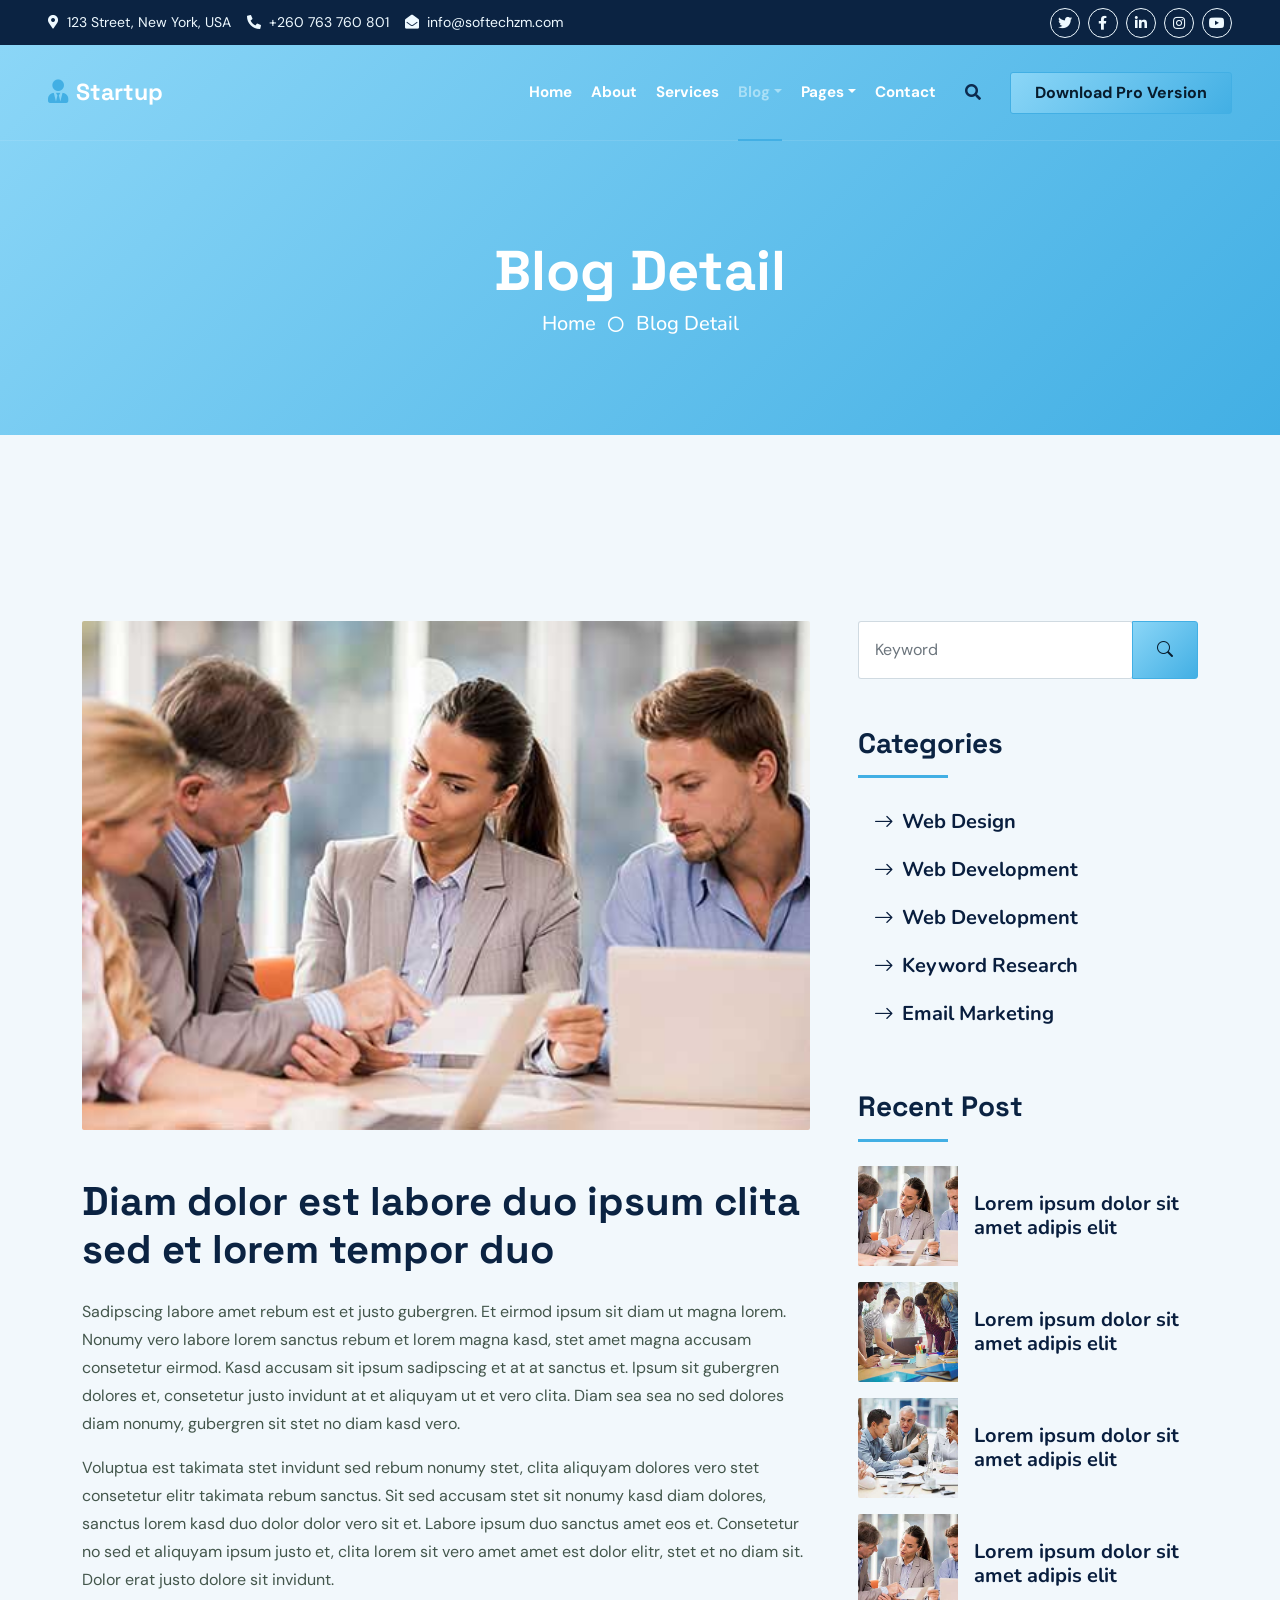
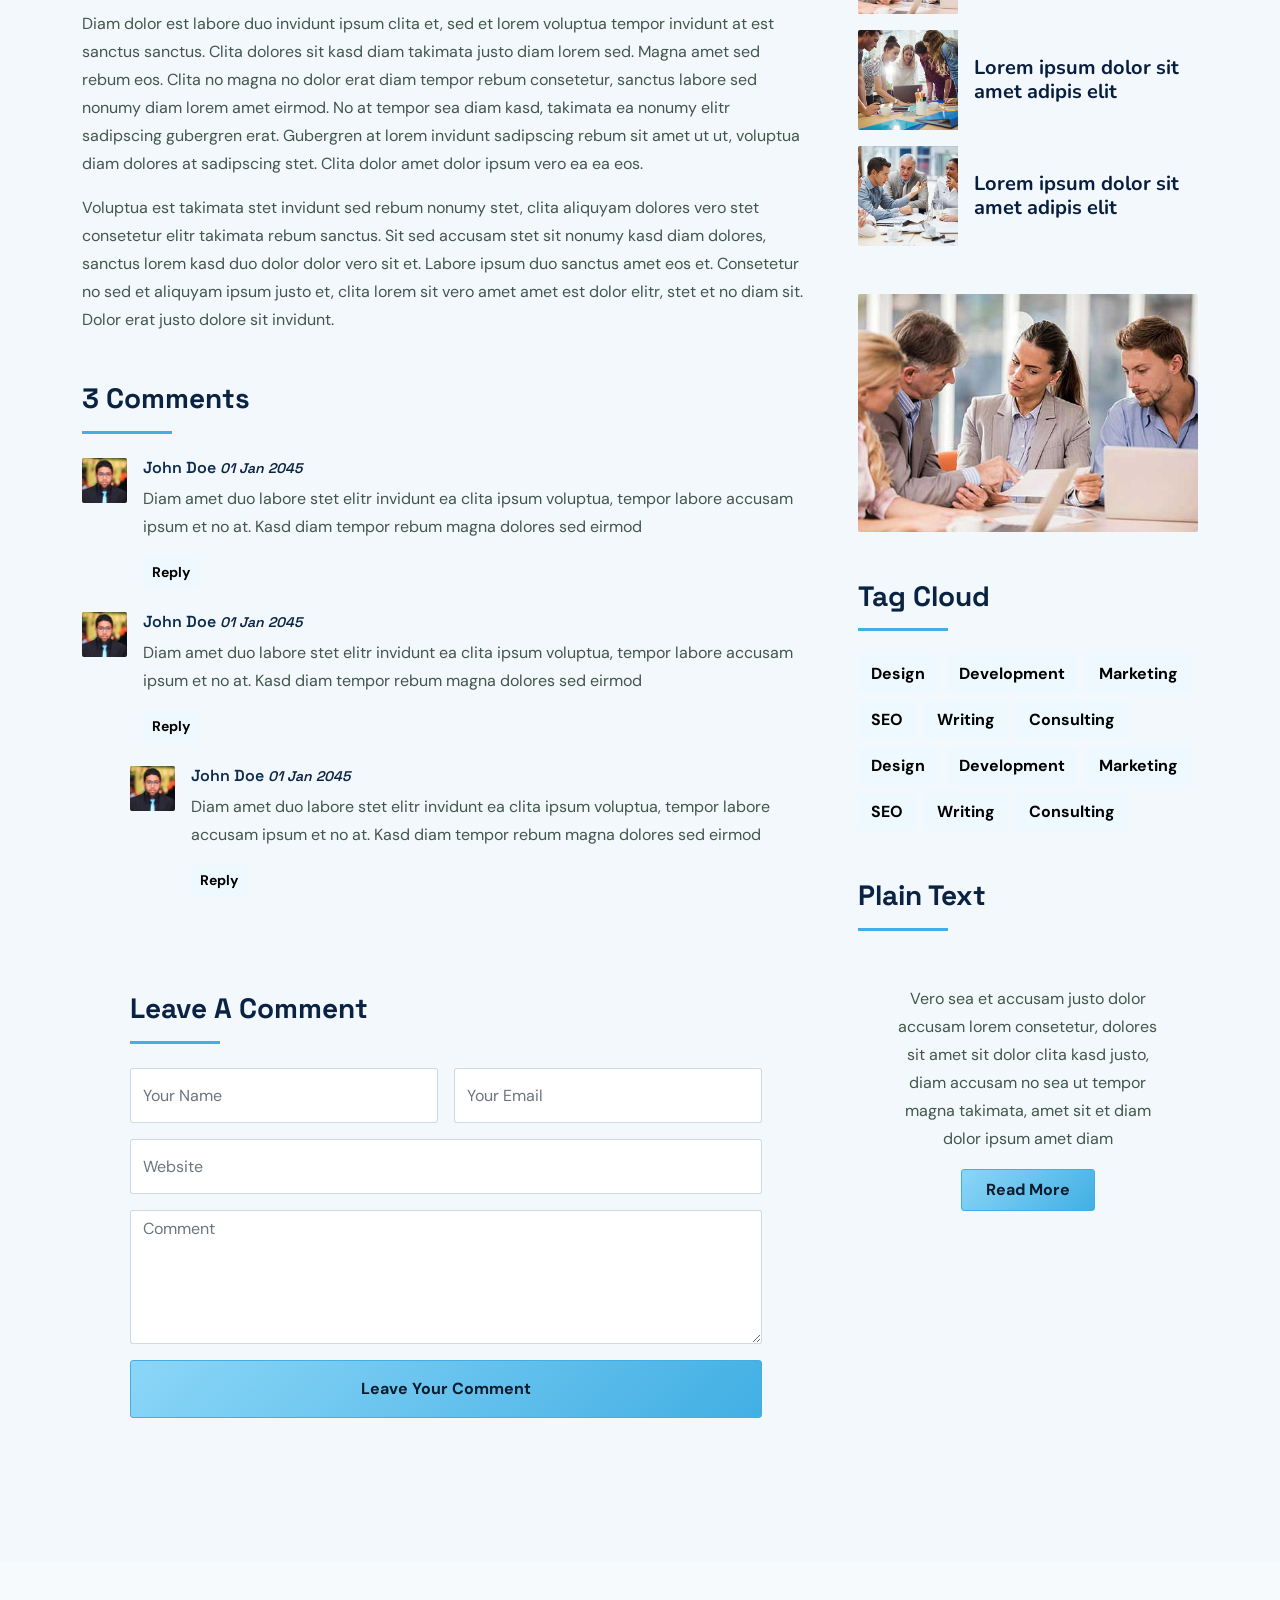
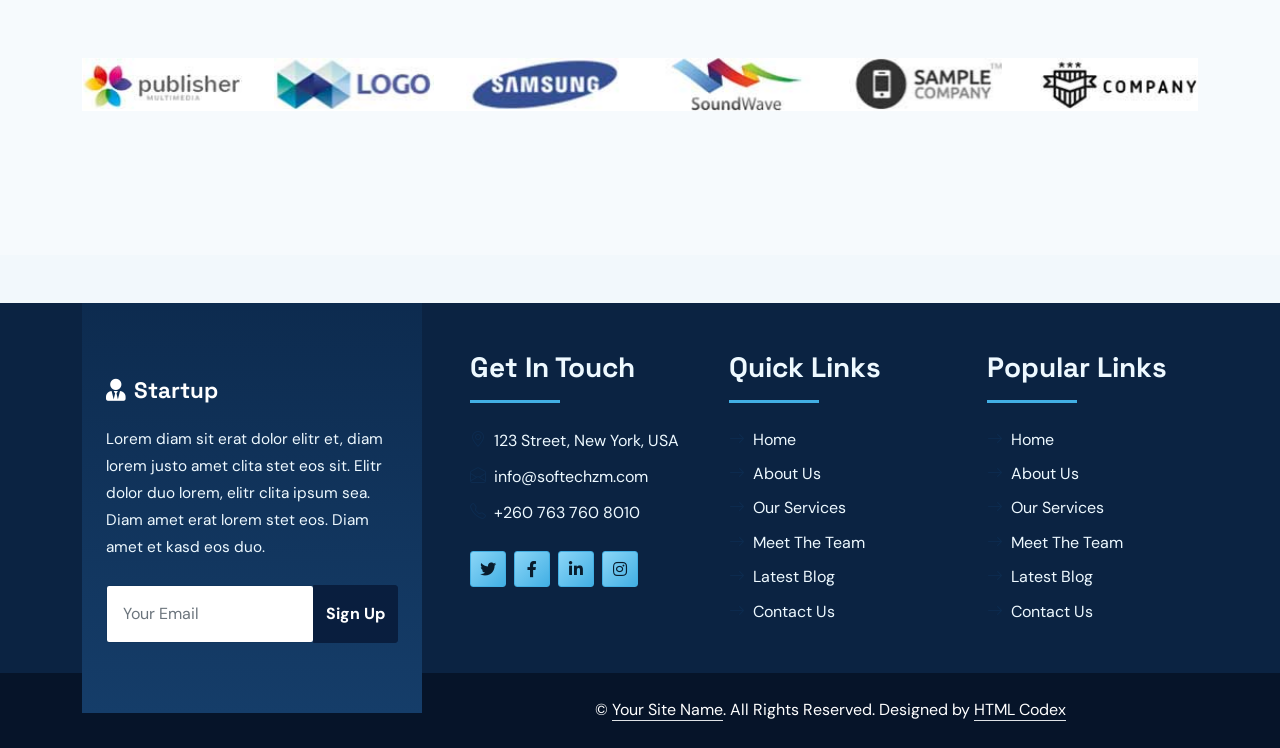
<file: detail.html>
<!DOCTYPE html>
<html lang="en">

<head>
    <meta charset="utf-8">
    <title>Softech Solutions Limited</title>
    <meta content="width=device-width, initial-scale=1.0" name="viewport">
    <meta content="Free HTML Templates" name="keywords">
    <meta content="Free HTML Templates" name="description">

    <!-- Favicon -->
    <link href="img/favicon.ico" rel="icon">

    <!-- Google Web Fonts -->
    <link rel="preconnect" href="https://fonts.googleapis.com">
    <link rel="preconnect" href="https://fonts.gstatic.com" crossorigin>
    <link href="https://fonts.googleapis.com/css2?family=Nunito:wght@400;600;700;800&family=Rubik:wght@400;500;600;700&display=swap" rel="stylesheet">

    <!-- Icon Font Stylesheet -->
    <link href="https://cdnjs.cloudflare.com/ajax/libs/font-awesome/5.10.0/css/all.min.css" rel="stylesheet">
    <link href="https://cdn.jsdelivr.net/npm/bootstrap-icons@1.4.1/font/bootstrap-icons.css" rel="stylesheet">

    <!-- Libraries Stylesheet -->
    <link href="lib/owlcarousel/assets/owl.carousel.min.css" rel="stylesheet">
    <link href="lib/animate/animate.min.css" rel="stylesheet">

    <!-- Customized Bootstrap Stylesheet -->
    <link href="css/bootstrap.min.css" rel="stylesheet">

    <!-- Template Stylesheet -->
    <link href="css/style.css" rel="stylesheet">
</head>

<body>
    <!-- Spinner Start -->
    <div id="spinner" class="show bg-white position-fixed translate-middle w-100 vh-100 top-50 start-50 d-flex align-items-center justify-content-center">
        <div class="spinner"></div>
    </div>
    <!-- Spinner End -->


    <!-- Topbar Start -->
    <div class="container-fluid bg-dark px-5 d-none d-lg-block">
        <div class="row gx-0">
            <div class="col-lg-8 text-center text-lg-start mb-2 mb-lg-0">
                <div class="d-inline-flex align-items-center" style="height: 45px;">
                    <small class="me-3 text-light"><i class="fa fa-map-marker-alt me-2"></i>123 Street, New York, USA</small>
                    <small class="me-3 text-light"><i class="fa fa-phone-alt me-2"></i>+260 763 760 801</small>
                    <small class="text-light"><i class="fa fa-envelope-open me-2"></i>info@softechzm.com</small>
                </div>
            </div>
            <div class="col-lg-4 text-center text-lg-end">
                <div class="d-inline-flex align-items-center" style="height: 45px;">
                    <a class="btn btn-sm btn-outline-light btn-sm-square rounded-circle me-2" href=""><i class="fab fa-twitter fw-normal"></i></a>
                    <a class="btn btn-sm btn-outline-light btn-sm-square rounded-circle me-2" href="https://www.facebook.com/softechsolutionsltd/" aria-label="Softech Solutions on Facebook"><i class="fab fa-facebook-f fw-normal"></i></a>
                    <a class="btn btn-sm btn-outline-light btn-sm-square rounded-circle me-2" href=""><i class="fab fa-linkedin-in fw-normal"></i></a>
                    <a class="btn btn-sm btn-outline-light btn-sm-square rounded-circle me-2" href=""><i class="fab fa-instagram fw-normal"></i></a>
                    <a class="btn btn-sm btn-outline-light btn-sm-square rounded-circle" href=""><i class="fab fa-youtube fw-normal"></i></a>
                </div>
            </div>
        </div>
    </div>
    <!-- Topbar End -->


    <!-- Navbar Start -->
    <div class="container-fluid position-relative p-0">
        <nav class="navbar navbar-expand-lg navbar-dark px-5 py-3 py-lg-0">
            <a href="index.html" class="navbar-brand p-0">
                <h1 class="m-0"><i class="fa fa-user-tie me-2"></i>Startup</h1>
            </a>
            <button class="navbar-toggler" type="button" data-bs-toggle="collapse" data-bs-target="#navbarCollapse">
                <span class="fa fa-bars"></span>
            </button>
            <div class="collapse navbar-collapse" id="navbarCollapse">
                <div class="navbar-nav ms-auto py-0">
                    <a href="index.html" class="nav-item nav-link">Home</a>
                    <a href="about.html" class="nav-item nav-link">About</a>
                    <a href="service.html" class="nav-item nav-link">Services</a>
                    <div class="nav-item dropdown">
                        <a href="#" class="nav-link dropdown-toggle active" data-bs-toggle="dropdown">Blog</a>
                        <div class="dropdown-menu m-0">
                            <a href="blog.html" class="dropdown-item">Blog Grid</a>
                            <a href="detail.html" class="dropdown-item active">Blog Detail</a>
                        </div>
                    </div>
                    <div class="nav-item dropdown">
                        <a href="#" class="nav-link dropdown-toggle" data-bs-toggle="dropdown">Pages</a>
                        <div class="dropdown-menu m-0">
                            <a href="price.html" class="dropdown-item">Pricing Plan</a>
                            <a href="feature.html" class="dropdown-item">Our features</a>
                            <a href="team.html" class="dropdown-item">Team Members</a>
                            <a href="testimonial.html" class="dropdown-item">Testimonial</a>
                            <a href="quote.html" class="dropdown-item">Free Quote</a>
                        </div>
                    </div>
                    <a href="contact.html" class="nav-item nav-link">Contact</a>
                </div>
                <butaton type="button" class="btn text-primary ms-3" data-bs-toggle="modal" data-bs-target="#searchModal"><i class="fa fa-search"></i></butaton>
                <a href="https://htmlcodex.com/startup-company-website-template" class="btn btn-primary py-2 px-4 ms-3">Download Pro Version</a>
            </div>
        </nav>

        <div class="container-fluid bg-primary py-5 bg-header" style="margin-bottom: 90px;">
            <div class="row py-5">
                <div class="col-12 pt-lg-5 mt-lg-5 text-center">
                    <h1 class="display-4 text-white animated zoomIn">Blog Detail</h1>
                    <a href="" class="h5 text-white">Home</a>
                    <i class="far fa-circle text-white px-2"></i>
                    <a href="" class="h5 text-white">Blog Detail</a>
                </div>
            </div>
        </div>
    </div>
    <!-- Navbar End -->


    <!-- Full Screen Search Start -->
    <div class="modal fade" id="searchModal" tabindex="-1">
        <div class="modal-dialog modal-fullscreen">
            <div class="modal-content" style="background: rgba(9, 30, 62, .7);">
                <div class="modal-header border-0">
                    <button type="button" class="btn bg-white btn-close" data-bs-dismiss="modal" aria-label="Close"></button>
                </div>
                <div class="modal-body d-flex align-items-center justify-content-center">
                    <div class="input-group" style="max-width: 600px;">
                        <input type="text" class="form-control bg-transparent border-primary p-3" placeholder="Type search keyword">
                        <button class="btn btn-primary px-4"><i class="bi bi-search"></i></button>
                    </div>
                </div>
            </div>
        </div>
    </div>
    <!-- Full Screen Search End -->


    <!-- Blog Start -->
    <div class="container-fluid py-5 wow fadeInUp" data-wow-delay="0.1s">
        <div class="container py-5">
            <div class="row g-5">
                <div class="col-lg-8">
                    <!-- Blog Detail Start -->
                    <div class="mb-5">
                        <img class="img-fluid w-100 rounded mb-5" src="img/blog-1.jpg" alt="">
                        <h1 class="mb-4">Diam dolor est labore duo ipsum clita sed et lorem tempor duo</h1>
                        <p>Sadipscing labore amet rebum est et justo gubergren. Et eirmod ipsum sit diam ut
                            magna lorem. Nonumy vero labore lorem sanctus rebum et lorem magna kasd, stet
                            amet magna accusam consetetur eirmod. Kasd accusam sit ipsum sadipscing et at at
                            sanctus et. Ipsum sit gubergren dolores et, consetetur justo invidunt at et
                            aliquyam ut et vero clita. Diam sea sea no sed dolores diam nonumy, gubergren
                            sit stet no diam kasd vero.</p>
                        <p>Voluptua est takimata stet invidunt sed rebum nonumy stet, clita aliquyam dolores
                            vero stet consetetur elitr takimata rebum sanctus. Sit sed accusam stet sit
                            nonumy kasd diam dolores, sanctus lorem kasd duo dolor dolor vero sit et. Labore
                            ipsum duo sanctus amet eos et. Consetetur no sed et aliquyam ipsum justo et,
                            clita lorem sit vero amet amet est dolor elitr, stet et no diam sit. Dolor erat
                            justo dolore sit invidunt.</p>
                        <p>Diam dolor est labore duo invidunt ipsum clita et, sed et lorem voluptua tempor
                            invidunt at est sanctus sanctus. Clita dolores sit kasd diam takimata justo diam
                            lorem sed. Magna amet sed rebum eos. Clita no magna no dolor erat diam tempor
                            rebum consetetur, sanctus labore sed nonumy diam lorem amet eirmod. No at tempor
                            sea diam kasd, takimata ea nonumy elitr sadipscing gubergren erat. Gubergren at
                            lorem invidunt sadipscing rebum sit amet ut ut, voluptua diam dolores at
                            sadipscing stet. Clita dolor amet dolor ipsum vero ea ea eos.</p>
                        <p>Voluptua est takimata stet invidunt sed rebum nonumy stet, clita aliquyam dolores
                            vero stet consetetur elitr takimata rebum sanctus. Sit sed accusam stet sit
                            nonumy kasd diam dolores, sanctus lorem kasd duo dolor dolor vero sit et. Labore
                            ipsum duo sanctus amet eos et. Consetetur no sed et aliquyam ipsum justo et,
                            clita lorem sit vero amet amet est dolor elitr, stet et no diam sit. Dolor erat
                            justo dolore sit invidunt.</p>
                    </div>
                    <!-- Blog Detail End -->
    
                    <!-- Comment List Start -->
                    <div class="mb-5">
                        <div class="section-title section-title-sm position-relative pb-3 mb-4">
                            <h3 class="mb-0">3 Comments</h3>
                        </div>
                        <div class="d-flex mb-4">
                            <img src="img/user.jpg" class="img-fluid rounded" style="width: 45px; height: 45px;">
                            <div class="ps-3">
                                <h6><a href="">John Doe</a> <small><i>01 Jan 2045</i></small></h6>
                                <p>Diam amet duo labore stet elitr invidunt ea clita ipsum voluptua, tempor labore
                                    accusam ipsum et no at. Kasd diam tempor rebum magna dolores sed eirmod</p>
                                <button class="btn btn-sm btn-light">Reply</button>
                            </div>
                        </div>
                        <div class="d-flex mb-4">
                            <img src="img/user.jpg" class="img-fluid rounded" style="width: 45px; height: 45px;">
                            <div class="ps-3">
                                <h6><a href="">John Doe</a> <small><i>01 Jan 2045</i></small></h6>
                                <p>Diam amet duo labore stet elitr invidunt ea clita ipsum voluptua, tempor labore
                                    accusam ipsum et no at. Kasd diam tempor rebum magna dolores sed eirmod</p>
                                <button class="btn btn-sm btn-light">Reply</button>
                            </div>
                        </div>
                        <div class="d-flex ms-5 mb-4">
                            <img src="img/user.jpg" class="img-fluid rounded" style="width: 45px; height: 45px;">
                            <div class="ps-3">
                                <h6><a href="">John Doe</a> <small><i>01 Jan 2045</i></small></h6>
                                <p>Diam amet duo labore stet elitr invidunt ea clita ipsum voluptua, tempor labore
                                    accusam ipsum et no at. Kasd diam tempor rebum magna dolores sed eirmod</p>
                                <button class="btn btn-sm btn-light">Reply</button>
                            </div>
                        </div>
                    </div>
                    <!-- Comment List End -->
    
                    <!-- Comment Form Start -->
                    <div class="bg-light rounded p-5">
                        <div class="section-title section-title-sm position-relative pb-3 mb-4">
                            <h3 class="mb-0">Leave A Comment</h3>
                        </div>
                        <form>
                            <div class="row g-3">
                                <div class="col-12 col-sm-6">
                                    <input type="text" class="form-control bg-white border-0" placeholder="Your Name" style="height: 55px;">
                                </div>
                                <div class="col-12 col-sm-6">
                                    <input type="email" class="form-control bg-white border-0" placeholder="Your Email" style="height: 55px;">
                                </div>
                                <div class="col-12">
                                    <input type="text" class="form-control bg-white border-0" placeholder="Website" style="height: 55px;">
                                </div>
                                <div class="col-12">
                                    <textarea class="form-control bg-white border-0" rows="5" placeholder="Comment"></textarea>
                                </div>
                                <div class="col-12">
                                    <button class="btn btn-primary w-100 py-3" type="submit">Leave Your Comment</button>
                                </div>
                            </div>
                        </form>
                    </div>
                    <!-- Comment Form End -->
                </div>
    
                <!-- Sidebar Start -->
                <div class="col-lg-4">
                    <!-- Search Form Start -->
                    <div class="mb-5 wow slideInUp" data-wow-delay="0.1s">
                        <div class="input-group">
                            <input type="text" class="form-control p-3" placeholder="Keyword">
                            <button class="btn btn-primary px-4"><i class="bi bi-search"></i></button>
                        </div>
                    </div>
                    <!-- Search Form End -->
    
                    <!-- Category Start -->
                    <div class="mb-5 wow slideInUp" data-wow-delay="0.1s">
                        <div class="section-title section-title-sm position-relative pb-3 mb-4">
                            <h3 class="mb-0">Categories</h3>
                        </div>
                        <div class="link-animated d-flex flex-column justify-content-start">
                            <a class="h5 fw-semi-bold bg-light rounded py-2 px-3 mb-2" href="#"><i class="bi bi-arrow-right me-2"></i>Web Design</a>
                            <a class="h5 fw-semi-bold bg-light rounded py-2 px-3 mb-2" href="#"><i class="bi bi-arrow-right me-2"></i>Web Development</a>
                            <a class="h5 fw-semi-bold bg-light rounded py-2 px-3 mb-2" href="#"><i class="bi bi-arrow-right me-2"></i>Web Development</a>
                            <a class="h5 fw-semi-bold bg-light rounded py-2 px-3 mb-2" href="#"><i class="bi bi-arrow-right me-2"></i>Keyword Research</a>
                            <a class="h5 fw-semi-bold bg-light rounded py-2 px-3 mb-2" href="#"><i class="bi bi-arrow-right me-2"></i>Email Marketing</a>
                        </div>
                    </div>
                    <!-- Category End -->
    
                    <!-- Recent Post Start -->
                    <div class="mb-5 wow slideInUp" data-wow-delay="0.1s">
                        <div class="section-title section-title-sm position-relative pb-3 mb-4">
                            <h3 class="mb-0">Recent Post</h3>
                        </div>
                        <div class="d-flex rounded overflow-hidden mb-3">
                            <img class="img-fluid" src="img/blog-1.jpg" style="width: 100px; height: 100px; object-fit: cover;" alt="">
                            <a href="" class="h5 fw-semi-bold d-flex align-items-center bg-light px-3 mb-0">Lorem ipsum dolor sit amet adipis elit
                            </a>
                        </div>
                        <div class="d-flex rounded overflow-hidden mb-3">
                            <img class="img-fluid" src="img/blog-2.jpg" style="width: 100px; height: 100px; object-fit: cover;" alt="">
                            <a href="" class="h5 fw-semi-bold d-flex align-items-center bg-light px-3 mb-0">Lorem ipsum dolor sit amet adipis elit
                            </a>
                        </div>
                        <div class="d-flex rounded overflow-hidden mb-3">
                            <img class="img-fluid" src="img/blog-3.jpg" style="width: 100px; height: 100px; object-fit: cover;" alt="">
                            <a href="" class="h5 fw-semi-bold d-flex align-items-center bg-light px-3 mb-0">Lorem ipsum dolor sit amet adipis elit
                            </a>
                        </div>
                        <div class="d-flex rounded overflow-hidden mb-3">
                            <img class="img-fluid" src="img/blog-1.jpg" style="width: 100px; height: 100px; object-fit: cover;" alt="">
                            <a href="" class="h5 fw-semi-bold d-flex align-items-center bg-light px-3 mb-0">Lorem ipsum dolor sit amet adipis elit
                            </a>
                        </div>
                        <div class="d-flex rounded overflow-hidden mb-3">
                            <img class="img-fluid" src="img/blog-2.jpg" style="width: 100px; height: 100px; object-fit: cover;" alt="">
                            <a href="" class="h5 fw-semi-bold d-flex align-items-center bg-light px-3 mb-0">Lorem ipsum dolor sit amet adipis elit
                            </a>
                        </div>
                        <div class="d-flex rounded overflow-hidden mb-3">
                            <img class="img-fluid" src="img/blog-3.jpg" style="width: 100px; height: 100px; object-fit: cover;" alt="">
                            <a href="" class="h5 fw-semi-bold d-flex align-items-center bg-light px-3 mb-0">Lorem ipsum dolor sit amet adipis elit
                            </a>
                        </div>
                    </div>
                    <!-- Recent Post End -->
    
                    <!-- Image Start -->
                    <div class="mb-5 wow slideInUp" data-wow-delay="0.1s">
                        <img src="img/blog-1.jpg" alt="" class="img-fluid rounded">
                    </div>
                    <!-- Image End -->
    
                    <!-- Tags Start -->
                    <div class="mb-5 wow slideInUp" data-wow-delay="0.1s">
                        <div class="section-title section-title-sm position-relative pb-3 mb-4">
                            <h3 class="mb-0">Tag Cloud</h3>
                        </div>
                        <div class="d-flex flex-wrap m-n1">
                            <a href="" class="btn btn-light m-1">Design</a>
                            <a href="" class="btn btn-light m-1">Development</a>
                            <a href="" class="btn btn-light m-1">Marketing</a>
                            <a href="" class="btn btn-light m-1">SEO</a>
                            <a href="" class="btn btn-light m-1">Writing</a>
                            <a href="" class="btn btn-light m-1">Consulting</a>
                            <a href="" class="btn btn-light m-1">Design</a>
                            <a href="" class="btn btn-light m-1">Development</a>
                            <a href="" class="btn btn-light m-1">Marketing</a>
                            <a href="" class="btn btn-light m-1">SEO</a>
                            <a href="" class="btn btn-light m-1">Writing</a>
                            <a href="" class="btn btn-light m-1">Consulting</a>
                        </div>
                    </div>
                    <!-- Tags End -->
    
                    <!-- Plain Text Start -->
                    <div class="wow slideInUp" data-wow-delay="0.1s">
                        <div class="section-title section-title-sm position-relative pb-3 mb-4">
                            <h3 class="mb-0">Plain Text</h3>
                        </div>
                        <div class="bg-light text-center" style="padding: 30px;">
                            <p>Vero sea et accusam justo dolor accusam lorem consetetur, dolores sit amet sit dolor clita kasd justo, diam accusam no sea ut tempor magna takimata, amet sit et diam dolor ipsum amet diam</p>
                            <a href="" class="btn btn-primary py-2 px-4">Read More</a>
                        </div>
                    </div>
                    <!-- Plain Text End -->
                </div>
                <!-- Sidebar End -->
            </div>
        </div>
    </div>
    <!-- Blog End -->


    <!-- Vendor Start -->
    <div class="container-fluid py-5 wow fadeInUp" data-wow-delay="0.1s">
        <div class="container py-5 mb-5">
            <div class="bg-white">
                <div class="owl-carousel vendor-carousel">
                    <img src="img/vendor-1.jpg" alt="">
                    <img src="img/vendor-2.jpg" alt="">
                    <img src="img/vendor-3.jpg" alt="">
                    <img src="img/vendor-4.jpg" alt="">
                    <img src="img/vendor-5.jpg" alt="">
                    <img src="img/vendor-6.jpg" alt="">
                    <img src="img/vendor-7.jpg" alt="">
                    <img src="img/vendor-8.jpg" alt="">
                    <img src="img/vendor-9.jpg" alt="">
                </div>
            </div>
        </div>
    </div>
    <!-- Vendor End -->
    

    <!-- Footer Start -->
    <div class="container-fluid bg-dark text-light mt-5 wow fadeInUp" data-wow-delay="0.1s">
        <div class="container">
            <div class="row gx-5">
                <div class="col-lg-4 col-md-6 footer-about">
                    <div class="d-flex flex-column align-items-center justify-content-center text-center h-100 bg-primary p-4">
                        <a href="index.html" class="navbar-brand">
                            <h1 class="m-0 text-white"><i class="fa fa-user-tie me-2"></i>Startup</h1>
                        </a>
                        <p class="mt-3 mb-4">Lorem diam sit erat dolor elitr et, diam lorem justo amet clita stet eos sit. Elitr dolor duo lorem, elitr clita ipsum sea. Diam amet erat lorem stet eos. Diam amet et kasd eos duo.</p>
                        <form action="">
                            <div class="input-group">
                                <input type="text" class="form-control border-white p-3" placeholder="Your Email">
                                <button class="btn btn-dark">Sign Up</button>
                            </div>
                        </form>
                    </div>
                </div>
                <div class="col-lg-8 col-md-6">
                    <div class="row gx-5">
                        <div class="col-lg-4 col-md-12 pt-5 mb-5">
                            <div class="section-title section-title-sm position-relative pb-3 mb-4">
                                <h3 class="text-light mb-0">Get In Touch</h3>
                            </div>
                            <div class="d-flex mb-2">
                                <i class="bi bi-geo-alt text-primary me-2"></i>
                                <p class="mb-0">123 Street, New York, USA</p>
                            </div>
                            <div class="d-flex mb-2">
                                <i class="bi bi-envelope-open text-primary me-2"></i>
                                <p class="mb-0">info@softechzm.com</p>
                            </div>
                            <div class="d-flex mb-2">
                                <i class="bi bi-telephone text-primary me-2"></i>
                                <p class="mb-0">+260 763 760 8010</p>
                            </div>
                            <div class="d-flex mt-4">
                                <a class="btn btn-primary btn-square me-2" href="#"><i class="fab fa-twitter fw-normal"></i></a>
                                <a class="btn btn-primary btn-square me-2" href="https://www.facebook.com/softechsolutionsltd/" aria-label="Softech Solutions on Facebook"><i class="fab fa-facebook-f fw-normal"></i></a>
                                <a class="btn btn-primary btn-square me-2" href="#"><i class="fab fa-linkedin-in fw-normal"></i></a>
                                <a class="btn btn-primary btn-square" href="#"><i class="fab fa-instagram fw-normal"></i></a>
                            </div>
                        </div>
                        <div class="col-lg-4 col-md-12 pt-0 pt-lg-5 mb-5">
                            <div class="section-title section-title-sm position-relative pb-3 mb-4">
                                <h3 class="text-light mb-0">Quick Links</h3>
                            </div>
                            <div class="link-animated d-flex flex-column justify-content-start">
                                <a class="text-light mb-2" href="#"><i class="bi bi-arrow-right text-primary me-2"></i>Home</a>
                                <a class="text-light mb-2" href="#"><i class="bi bi-arrow-right text-primary me-2"></i>About Us</a>
                                <a class="text-light mb-2" href="#"><i class="bi bi-arrow-right text-primary me-2"></i>Our Services</a>
                                <a class="text-light mb-2" href="#"><i class="bi bi-arrow-right text-primary me-2"></i>Meet The Team</a>
                                <a class="text-light mb-2" href="#"><i class="bi bi-arrow-right text-primary me-2"></i>Latest Blog</a>
                                <a class="text-light" href="#"><i class="bi bi-arrow-right text-primary me-2"></i>Contact Us</a>
                            </div>
                        </div>
                        <div class="col-lg-4 col-md-12 pt-0 pt-lg-5 mb-5">
                            <div class="section-title section-title-sm position-relative pb-3 mb-4">
                                <h3 class="text-light mb-0">Popular Links</h3>
                            </div>
                            <div class="link-animated d-flex flex-column justify-content-start">
                                <a class="text-light mb-2" href="#"><i class="bi bi-arrow-right text-primary me-2"></i>Home</a>
                                <a class="text-light mb-2" href="#"><i class="bi bi-arrow-right text-primary me-2"></i>About Us</a>
                                <a class="text-light mb-2" href="#"><i class="bi bi-arrow-right text-primary me-2"></i>Our Services</a>
                                <a class="text-light mb-2" href="#"><i class="bi bi-arrow-right text-primary me-2"></i>Meet The Team</a>
                                <a class="text-light mb-2" href="#"><i class="bi bi-arrow-right text-primary me-2"></i>Latest Blog</a>
                                <a class="text-light" href="#"><i class="bi bi-arrow-right text-primary me-2"></i>Contact Us</a>
                            </div>
                        </div>
                    </div>
                </div>
            </div>
        </div>
    </div>
    <div class="container-fluid text-white" style="background: #061429;">
        <div class="container text-center">
            <div class="row justify-content-end">
                <div class="col-lg-8 col-md-6">
                    <div class="d-flex align-items-center justify-content-center" style="height: 75px;">
                        <p class="mb-0">&copy; <a class="text-white border-bottom" href="#">Your Site Name</a>. All Rights Reserved. 
						
						<!--/*** This template is free as long as you keep the footer author’s credit link/attribution link/backlink. If you'd like to use the template without the footer author’s credit link/attribution link/backlink, you can purchase the Credit Removal License from "https://htmlcodex.com/credit-removal". Thank you for your support. ***/-->
						Designed by <a class="text-white border-bottom" href="https://htmlcodex.com">HTML Codex</a></p>
                    </div>
                </div>
            </div>
        </div>
    </div>
    <!-- Footer End -->


    <!-- Back to Top -->
    <a href="#" class="btn btn-lg btn-primary btn-lg-square rounded back-to-top"><i class="bi bi-arrow-up"></i></a>


    <!-- JavaScript Libraries -->
    <script src="https://code.jquery.com/jquery-3.4.1.min.js"></script>
    <script src="https://cdn.jsdelivr.net/npm/bootstrap@5.0.0/dist/js/bootstrap.bundle.min.js"></script>
    <script src="lib/wow/wow.min.js"></script>
    <script src="lib/easing/easing.min.js"></script>
    <script src="lib/waypoints/waypoints.min.js"></script>
    <script src="lib/counterup/counterup.min.js"></script>
    <script src="lib/owlcarousel/owl.carousel.min.js"></script>

    <!-- Template Javascript -->
    <script src="js/main.js"></script>
</body>

</html>
</file>
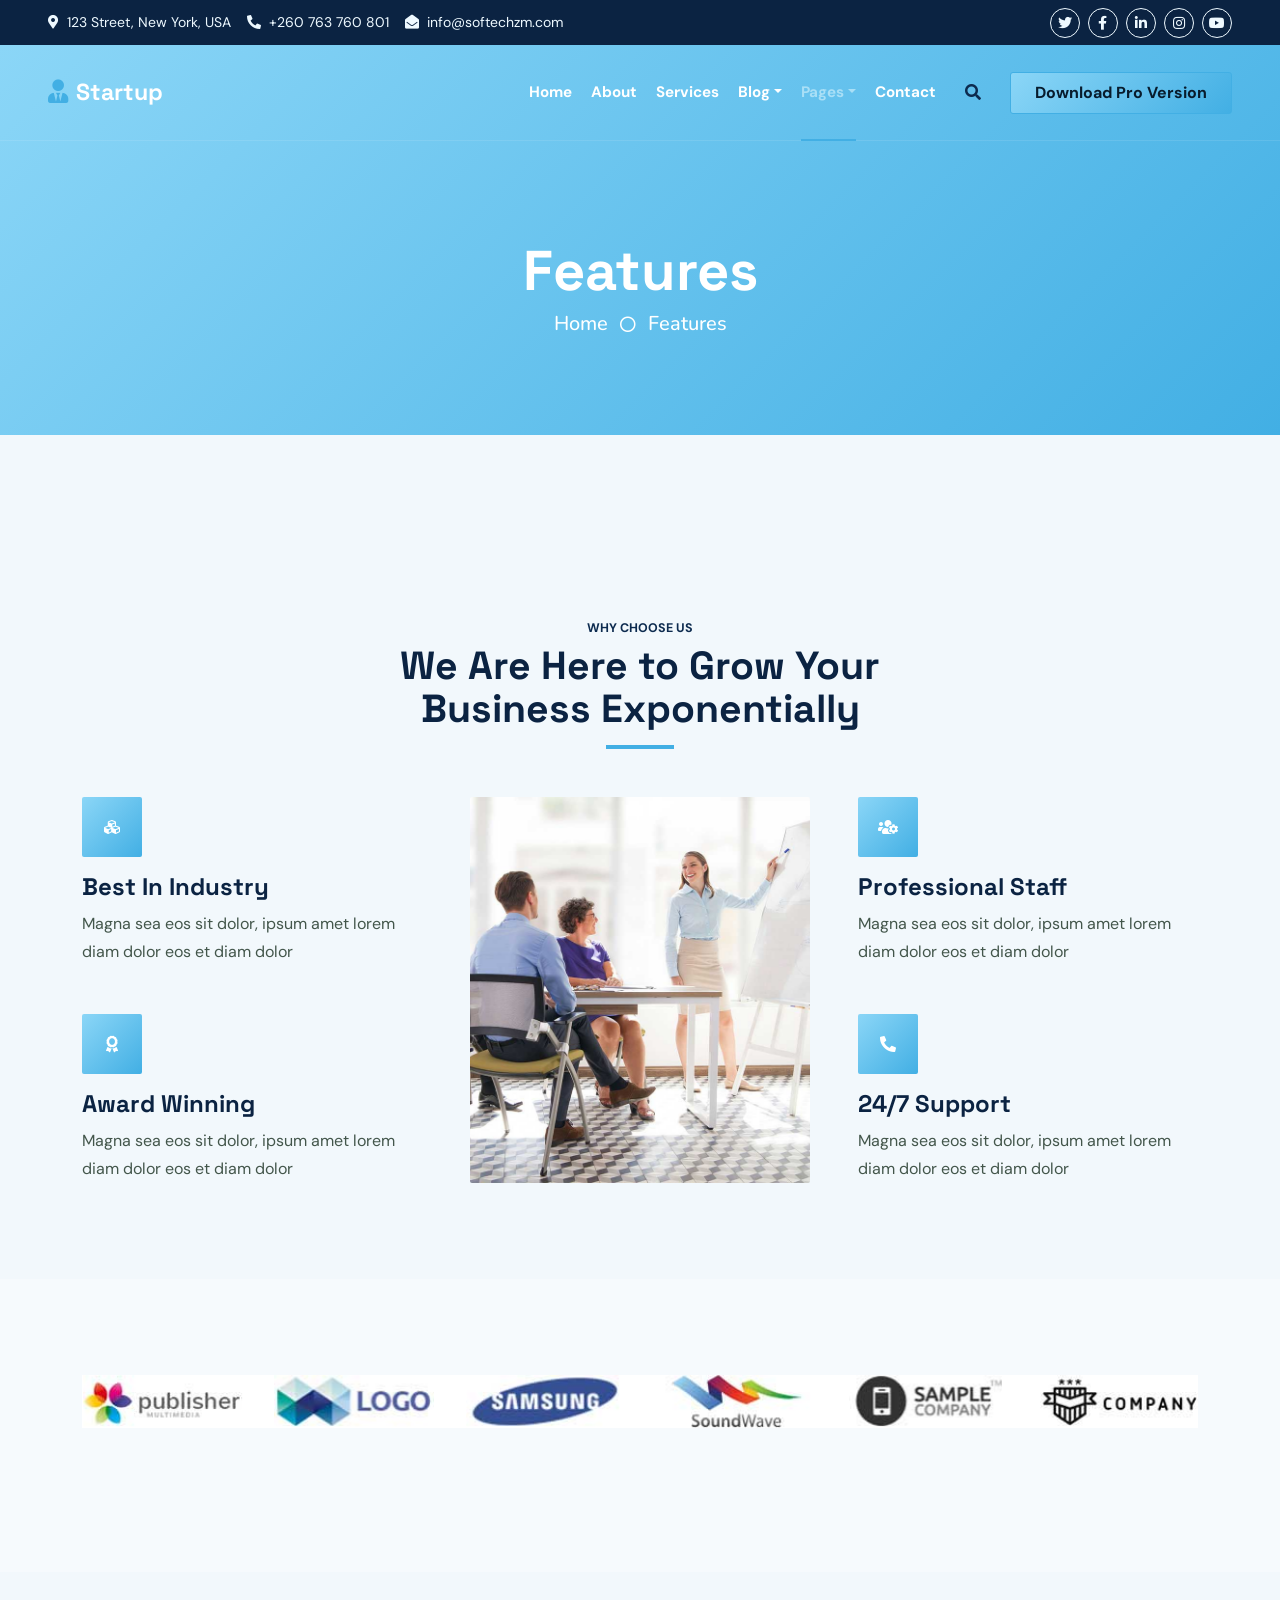
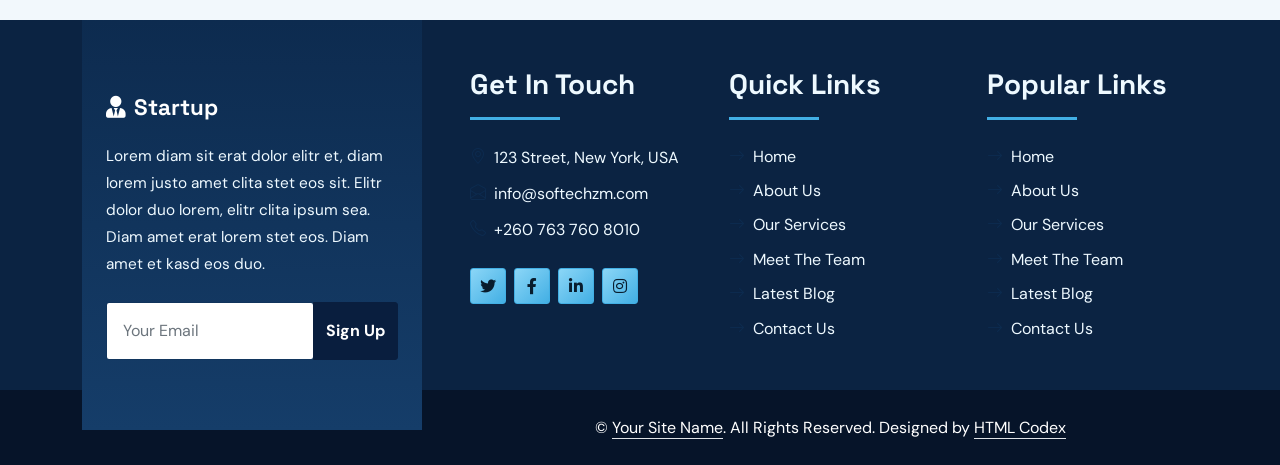
<file: feature.html>
<!DOCTYPE html>
<html lang="en">

<head>
    <meta charset="utf-8">
    <title>Softech Solutions Limited</title>
    <meta content="width=device-width, initial-scale=1.0" name="viewport">
    <meta content="Free HTML Templates" name="keywords">
    <meta content="Free HTML Templates" name="description">

    <!-- Favicon -->
    <link href="img/favicon.ico" rel="icon">

    <!-- Google Web Fonts -->
    <link rel="preconnect" href="https://fonts.googleapis.com">
    <link rel="preconnect" href="https://fonts.gstatic.com" crossorigin>
    <link href="https://fonts.googleapis.com/css2?family=Nunito:wght@400;600;700;800&family=Rubik:wght@400;500;600;700&display=swap" rel="stylesheet">

    <!-- Icon Font Stylesheet -->
    <link href="https://cdnjs.cloudflare.com/ajax/libs/font-awesome/5.10.0/css/all.min.css" rel="stylesheet">
    <link href="https://cdn.jsdelivr.net/npm/bootstrap-icons@1.4.1/font/bootstrap-icons.css" rel="stylesheet">

    <!-- Libraries Stylesheet -->
    <link href="lib/owlcarousel/assets/owl.carousel.min.css" rel="stylesheet">
    <link href="lib/animate/animate.min.css" rel="stylesheet">

    <!-- Customized Bootstrap Stylesheet -->
    <link href="css/bootstrap.min.css" rel="stylesheet">

    <!-- Template Stylesheet -->
    <link href="css/style.css" rel="stylesheet">
</head>

<body>
    <!-- Spinner Start -->
    <div id="spinner" class="show bg-white position-fixed translate-middle w-100 vh-100 top-50 start-50 d-flex align-items-center justify-content-center">
        <div class="spinner"></div>
    </div>
    <!-- Spinner End -->


    <!-- Topbar Start -->
    <div class="container-fluid bg-dark px-5 d-none d-lg-block">
        <div class="row gx-0">
            <div class="col-lg-8 text-center text-lg-start mb-2 mb-lg-0">
                <div class="d-inline-flex align-items-center" style="height: 45px;">
                    <small class="me-3 text-light"><i class="fa fa-map-marker-alt me-2"></i>123 Street, New York, USA</small>
                    <small class="me-3 text-light"><i class="fa fa-phone-alt me-2"></i>+260 763 760 801</small>
                    <small class="text-light"><i class="fa fa-envelope-open me-2"></i>info@softechzm.com</small>
                </div>
            </div>
            <div class="col-lg-4 text-center text-lg-end">
                <div class="d-inline-flex align-items-center" style="height: 45px;">
                    <a class="btn btn-sm btn-outline-light btn-sm-square rounded-circle me-2" href=""><i class="fab fa-twitter fw-normal"></i></a>
                    <a class="btn btn-sm btn-outline-light btn-sm-square rounded-circle me-2" href="https://www.facebook.com/softechsolutionsltd/" aria-label="Softech Solutions on Facebook"><i class="fab fa-facebook-f fw-normal"></i></a>
                    <a class="btn btn-sm btn-outline-light btn-sm-square rounded-circle me-2" href=""><i class="fab fa-linkedin-in fw-normal"></i></a>
                    <a class="btn btn-sm btn-outline-light btn-sm-square rounded-circle me-2" href=""><i class="fab fa-instagram fw-normal"></i></a>
                    <a class="btn btn-sm btn-outline-light btn-sm-square rounded-circle" href=""><i class="fab fa-youtube fw-normal"></i></a>
                </div>
            </div>
        </div>
    </div>
    <!-- Topbar End -->


    <!-- Navbar Start -->
    <div class="container-fluid position-relative p-0">
        <nav class="navbar navbar-expand-lg navbar-dark px-5 py-3 py-lg-0">
            <a href="index.html" class="navbar-brand p-0">
                <h1 class="m-0"><i class="fa fa-user-tie me-2"></i>Startup</h1>
            </a>
            <button class="navbar-toggler" type="button" data-bs-toggle="collapse" data-bs-target="#navbarCollapse">
                <span class="fa fa-bars"></span>
            </button>
            <div class="collapse navbar-collapse" id="navbarCollapse">
                <div class="navbar-nav ms-auto py-0">
                    <a href="index.html" class="nav-item nav-link">Home</a>
                    <a href="about.html" class="nav-item nav-link">About</a>
                    <a href="service.html" class="nav-item nav-link">Services</a>
                    <div class="nav-item dropdown">
                        <a href="#" class="nav-link dropdown-toggle" data-bs-toggle="dropdown">Blog</a>
                        <div class="dropdown-menu m-0">
                            <a href="blog.html" class="dropdown-item">Blog Grid</a>
                            <a href="detail.html" class="dropdown-item">Blog Detail</a>
                        </div>
                    </div>
                    <div class="nav-item dropdown">
                        <a href="#" class="nav-link dropdown-toggle active" data-bs-toggle="dropdown">Pages</a>
                        <div class="dropdown-menu m-0">
                            <a href="price.html" class="dropdown-item">Pricing Plan</a>
                            <a href="feature.html" class="dropdown-item active">Our features</a>
                            <a href="team.html" class="dropdown-item">Team Members</a>
                            <a href="testimonial.html" class="dropdown-item">Testimonial</a>
                            <a href="quote.html" class="dropdown-item">Free Quote</a>
                        </div>
                    </div>
                    <a href="contact.html" class="nav-item nav-link">Contact</a>
                </div>
                <butaton type="button" class="btn text-primary ms-3" data-bs-toggle="modal" data-bs-target="#searchModal"><i class="fa fa-search"></i></butaton>
                <a href="https://htmlcodex.com/startup-company-website-template" class="btn btn-primary py-2 px-4 ms-3">Download Pro Version</a>
            </div>
        </nav>

        <div class="container-fluid bg-primary py-5 bg-header" style="margin-bottom: 90px;">
            <div class="row py-5">
                <div class="col-12 pt-lg-5 mt-lg-5 text-center">
                    <h1 class="display-4 text-white animated zoomIn">Features</h1>
                    <a href="" class="h5 text-white">Home</a>
                    <i class="far fa-circle text-white px-2"></i>
                    <a href="" class="h5 text-white">Features</a>
                </div>
            </div>
        </div>
    </div>
    <!-- Navbar End -->


    <!-- Full Screen Search Start -->
    <div class="modal fade" id="searchModal" tabindex="-1">
        <div class="modal-dialog modal-fullscreen">
            <div class="modal-content" style="background: rgba(9, 30, 62, .7);">
                <div class="modal-header border-0">
                    <button type="button" class="btn bg-white btn-close" data-bs-dismiss="modal" aria-label="Close"></button>
                </div>
                <div class="modal-body d-flex align-items-center justify-content-center">
                    <div class="input-group" style="max-width: 600px;">
                        <input type="text" class="form-control bg-transparent border-primary p-3" placeholder="Type search keyword">
                        <button class="btn btn-primary px-4"><i class="bi bi-search"></i></button>
                    </div>
                </div>
            </div>
        </div>
    </div>
    <!-- Full Screen Search End -->


    <!-- Features Start -->
    <div class="container-fluid py-5 wow fadeInUp" data-wow-delay="0.1s">
        <div class="container py-5">
            <div class="section-title text-center position-relative pb-3 mb-5 mx-auto" style="max-width: 600px;">
                <h5 class="fw-bold text-primary text-uppercase">Why Choose Us</h5>
                <h1 class="mb-0">We Are Here to Grow Your Business Exponentially</h1>
            </div>
            <div class="row g-5">
                <div class="col-lg-4">
                    <div class="row g-5">
                        <div class="col-12 wow zoomIn" data-wow-delay="0.2s">
                            <div class="bg-primary rounded d-flex align-items-center justify-content-center mb-3" style="width: 60px; height: 60px;">
                                <i class="fa fa-cubes text-white"></i>
                            </div>
                            <h4>Best In Industry</h4>
                            <p class="mb-0">Magna sea eos sit dolor, ipsum amet lorem diam dolor eos et diam dolor</p>
                        </div>
                        <div class="col-12 wow zoomIn" data-wow-delay="0.6s">
                            <div class="bg-primary rounded d-flex align-items-center justify-content-center mb-3" style="width: 60px; height: 60px;">
                                <i class="fa fa-award text-white"></i>
                            </div>
                            <h4>Award Winning</h4>
                            <p class="mb-0">Magna sea eos sit dolor, ipsum amet lorem diam dolor eos et diam dolor</p>
                        </div>
                    </div>
                </div>
                <div class="col-lg-4  wow zoomIn" data-wow-delay="0.9s" style="min-height: 350px;">
                    <div class="position-relative h-100">
                        <img class="position-absolute w-100 h-100 rounded wow zoomIn" data-wow-delay="0.1s" src="img/feature.jpg" style="object-fit: cover;">
                    </div>
                </div>
                <div class="col-lg-4">
                    <div class="row g-5">
                        <div class="col-12 wow zoomIn" data-wow-delay="0.4s">
                            <div class="bg-primary rounded d-flex align-items-center justify-content-center mb-3" style="width: 60px; height: 60px;">
                                <i class="fa fa-users-cog text-white"></i>
                            </div>
                            <h4>Professional Staff</h4>
                            <p class="mb-0">Magna sea eos sit dolor, ipsum amet lorem diam dolor eos et diam dolor</p>
                        </div>
                        <div class="col-12 wow zoomIn" data-wow-delay="0.8s">
                            <div class="bg-primary rounded d-flex align-items-center justify-content-center mb-3" style="width: 60px; height: 60px;">
                                <i class="fa fa-phone-alt text-white"></i>
                            </div>
                            <h4>24/7 Support</h4>
                            <p class="mb-0">Magna sea eos sit dolor, ipsum amet lorem diam dolor eos et diam dolor</p>
                        </div>
                    </div>
                </div>
            </div>
        </div>
    </div>
    <!-- Features Start -->


    <!-- Vendor Start -->
    <div class="container-fluid py-5 wow fadeInUp" data-wow-delay="0.1s">
        <div class="container py-5 mb-5">
            <div class="bg-white">
                <div class="owl-carousel vendor-carousel">
                    <img src="img/vendor-1.jpg" alt="">
                    <img src="img/vendor-2.jpg" alt="">
                    <img src="img/vendor-3.jpg" alt="">
                    <img src="img/vendor-4.jpg" alt="">
                    <img src="img/vendor-5.jpg" alt="">
                    <img src="img/vendor-6.jpg" alt="">
                    <img src="img/vendor-7.jpg" alt="">
                    <img src="img/vendor-8.jpg" alt="">
                    <img src="img/vendor-9.jpg" alt="">
                </div>
            </div>
        </div>
    </div>
    <!-- Vendor End -->
    

    <!-- Footer Start -->
    <div class="container-fluid bg-dark text-light mt-5 wow fadeInUp" data-wow-delay="0.1s">
        <div class="container">
            <div class="row gx-5">
                <div class="col-lg-4 col-md-6 footer-about">
                    <div class="d-flex flex-column align-items-center justify-content-center text-center h-100 bg-primary p-4">
                        <a href="index.html" class="navbar-brand">
                            <h1 class="m-0 text-white"><i class="fa fa-user-tie me-2"></i>Startup</h1>
                        </a>
                        <p class="mt-3 mb-4">Lorem diam sit erat dolor elitr et, diam lorem justo amet clita stet eos sit. Elitr dolor duo lorem, elitr clita ipsum sea. Diam amet erat lorem stet eos. Diam amet et kasd eos duo.</p>
                        <form action="">
                            <div class="input-group">
                                <input type="text" class="form-control border-white p-3" placeholder="Your Email">
                                <button class="btn btn-dark">Sign Up</button>
                            </div>
                        </form>
                    </div>
                </div>
                <div class="col-lg-8 col-md-6">
                    <div class="row gx-5">
                        <div class="col-lg-4 col-md-12 pt-5 mb-5">
                            <div class="section-title section-title-sm position-relative pb-3 mb-4">
                                <h3 class="text-light mb-0">Get In Touch</h3>
                            </div>
                            <div class="d-flex mb-2">
                                <i class="bi bi-geo-alt text-primary me-2"></i>
                                <p class="mb-0">123 Street, New York, USA</p>
                            </div>
                            <div class="d-flex mb-2">
                                <i class="bi bi-envelope-open text-primary me-2"></i>
                                <p class="mb-0">info@softechzm.com</p>
                            </div>
                            <div class="d-flex mb-2">
                                <i class="bi bi-telephone text-primary me-2"></i>
                                <p class="mb-0">+260 763 760 8010</p>
                            </div>
                            <div class="d-flex mt-4">
                                <a class="btn btn-primary btn-square me-2" href="#"><i class="fab fa-twitter fw-normal"></i></a>
                                <a class="btn btn-primary btn-square me-2" href="https://www.facebook.com/softechsolutionsltd/" aria-label="Softech Solutions on Facebook"><i class="fab fa-facebook-f fw-normal"></i></a>
                                <a class="btn btn-primary btn-square me-2" href="#"><i class="fab fa-linkedin-in fw-normal"></i></a>
                                <a class="btn btn-primary btn-square" href="#"><i class="fab fa-instagram fw-normal"></i></a>
                            </div>
                        </div>
                        <div class="col-lg-4 col-md-12 pt-0 pt-lg-5 mb-5">
                            <div class="section-title section-title-sm position-relative pb-3 mb-4">
                                <h3 class="text-light mb-0">Quick Links</h3>
                            </div>
                            <div class="link-animated d-flex flex-column justify-content-start">
                                <a class="text-light mb-2" href="#"><i class="bi bi-arrow-right text-primary me-2"></i>Home</a>
                                <a class="text-light mb-2" href="#"><i class="bi bi-arrow-right text-primary me-2"></i>About Us</a>
                                <a class="text-light mb-2" href="#"><i class="bi bi-arrow-right text-primary me-2"></i>Our Services</a>
                                <a class="text-light mb-2" href="#"><i class="bi bi-arrow-right text-primary me-2"></i>Meet The Team</a>
                                <a class="text-light mb-2" href="#"><i class="bi bi-arrow-right text-primary me-2"></i>Latest Blog</a>
                                <a class="text-light" href="#"><i class="bi bi-arrow-right text-primary me-2"></i>Contact Us</a>
                            </div>
                        </div>
                        <div class="col-lg-4 col-md-12 pt-0 pt-lg-5 mb-5">
                            <div class="section-title section-title-sm position-relative pb-3 mb-4">
                                <h3 class="text-light mb-0">Popular Links</h3>
                            </div>
                            <div class="link-animated d-flex flex-column justify-content-start">
                                <a class="text-light mb-2" href="#"><i class="bi bi-arrow-right text-primary me-2"></i>Home</a>
                                <a class="text-light mb-2" href="#"><i class="bi bi-arrow-right text-primary me-2"></i>About Us</a>
                                <a class="text-light mb-2" href="#"><i class="bi bi-arrow-right text-primary me-2"></i>Our Services</a>
                                <a class="text-light mb-2" href="#"><i class="bi bi-arrow-right text-primary me-2"></i>Meet The Team</a>
                                <a class="text-light mb-2" href="#"><i class="bi bi-arrow-right text-primary me-2"></i>Latest Blog</a>
                                <a class="text-light" href="#"><i class="bi bi-arrow-right text-primary me-2"></i>Contact Us</a>
                            </div>
                        </div>
                    </div>
                </div>
            </div>
        </div>
    </div>
    <div class="container-fluid text-white" style="background: #061429;">
        <div class="container text-center">
            <div class="row justify-content-end">
                <div class="col-lg-8 col-md-6">
                    <div class="d-flex align-items-center justify-content-center" style="height: 75px;">
                        <p class="mb-0">&copy; <a class="text-white border-bottom" href="#">Your Site Name</a>. All Rights Reserved. 
						
						<!--/*** This template is free as long as you keep the footer author’s credit link/attribution link/backlink. If you'd like to use the template without the footer author’s credit link/attribution link/backlink, you can purchase the Credit Removal License from "https://htmlcodex.com/credit-removal". Thank you for your support. ***/-->
						Designed by <a class="text-white border-bottom" href="https://htmlcodex.com">HTML Codex</a></p>
                    </div>
                </div>
            </div>
        </div>
    </div>
    <!-- Footer End -->


    <!-- Back to Top -->
    <a href="#" class="btn btn-lg btn-primary btn-lg-square rounded back-to-top"><i class="bi bi-arrow-up"></i></a>


    <!-- JavaScript Libraries -->
    <script src="https://code.jquery.com/jquery-3.4.1.min.js"></script>
    <script src="https://cdn.jsdelivr.net/npm/bootstrap@5.0.0/dist/js/bootstrap.bundle.min.js"></script>
    <script src="lib/wow/wow.min.js"></script>
    <script src="lib/easing/easing.min.js"></script>
    <script src="lib/waypoints/waypoints.min.js"></script>
    <script src="lib/counterup/counterup.min.js"></script>
    <script src="lib/owlcarousel/owl.carousel.min.js"></script>

    <!-- Template Javascript -->
    <script src="js/main.js"></script>
</body>

</html>
</file>
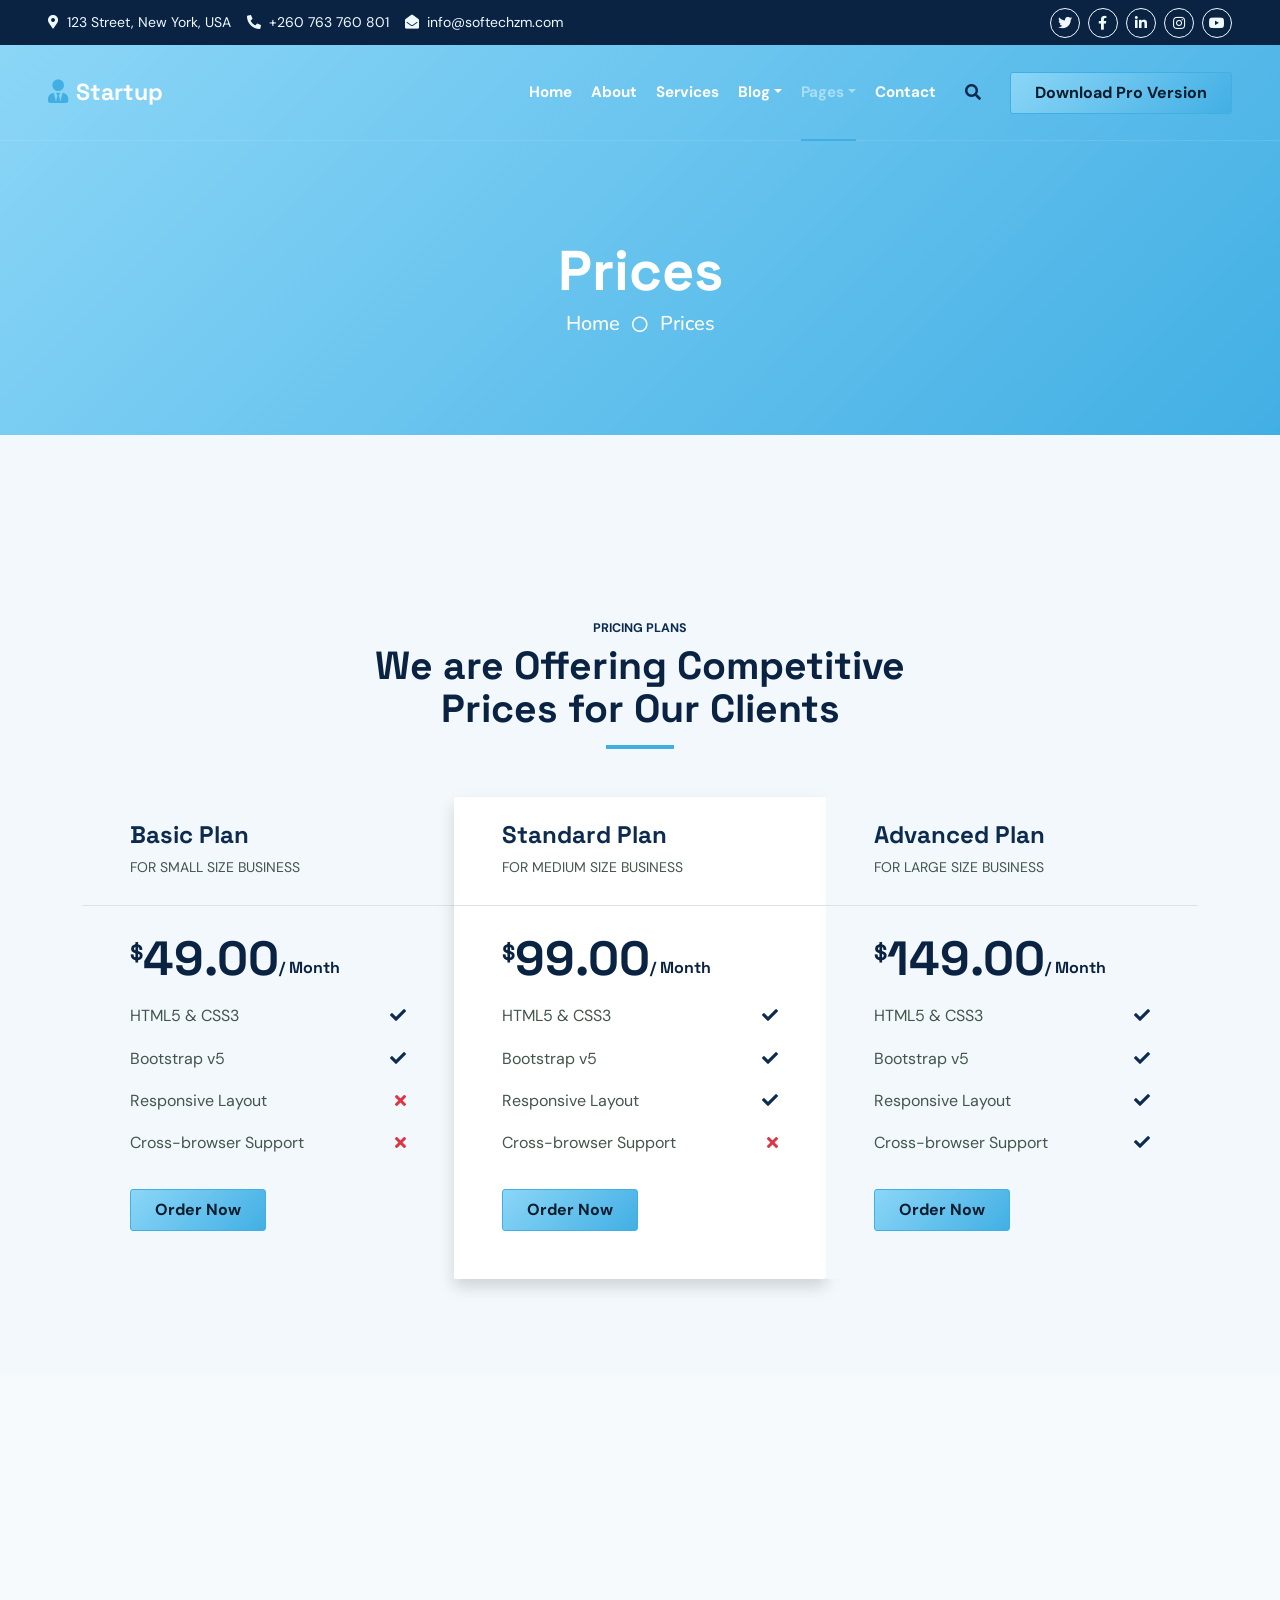
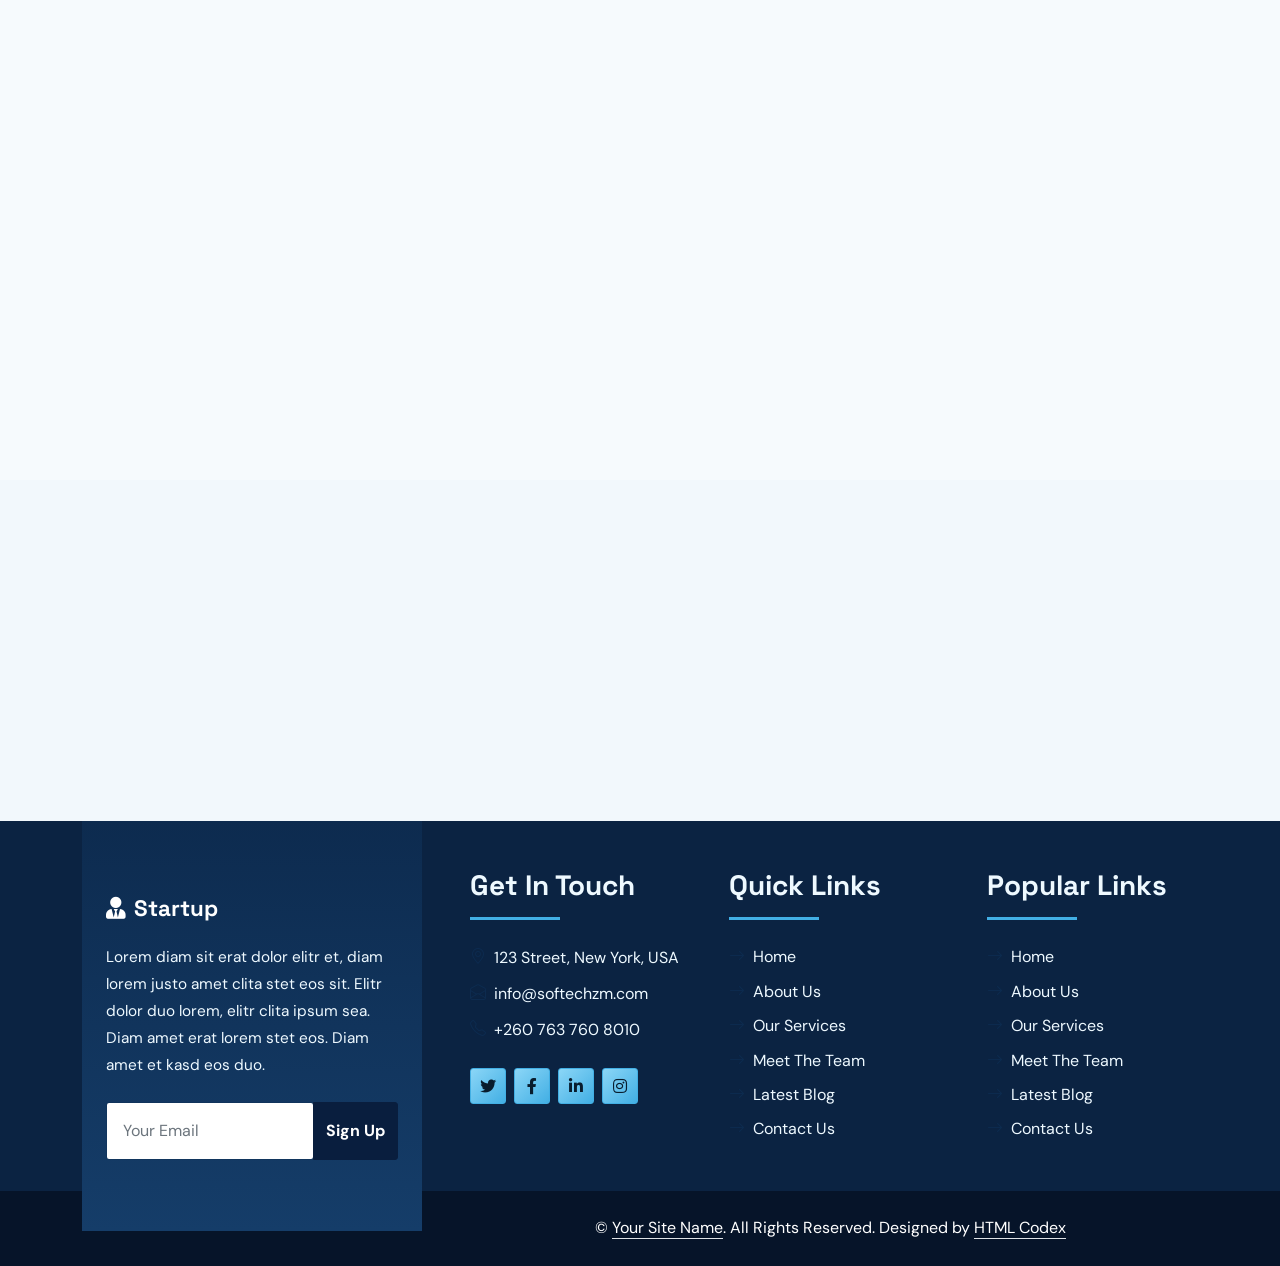
<file: price.html>
<!DOCTYPE html>
<html lang="en">

<head>
    <meta charset="utf-8">
    <title>Softech Solutions Limited</title>
    <meta content="width=device-width, initial-scale=1.0" name="viewport">
    <meta content="Free HTML Templates" name="keywords">
    <meta content="Free HTML Templates" name="description">

    <!-- Favicon -->
    <link href="img/favicon.ico" rel="icon">

    <!-- Google Web Fonts -->
    <link rel="preconnect" href="https://fonts.googleapis.com">
    <link rel="preconnect" href="https://fonts.gstatic.com" crossorigin>
    <link href="https://fonts.googleapis.com/css2?family=Nunito:wght@400;600;700;800&family=Rubik:wght@400;500;600;700&display=swap" rel="stylesheet">

    <!-- Icon Font Stylesheet -->
    <link href="https://cdnjs.cloudflare.com/ajax/libs/font-awesome/5.10.0/css/all.min.css" rel="stylesheet">
    <link href="https://cdn.jsdelivr.net/npm/bootstrap-icons@1.4.1/font/bootstrap-icons.css" rel="stylesheet">

    <!-- Libraries Stylesheet -->
    <link href="lib/owlcarousel/assets/owl.carousel.min.css" rel="stylesheet">
    <link href="lib/animate/animate.min.css" rel="stylesheet">

    <!-- Customized Bootstrap Stylesheet -->
    <link href="css/bootstrap.min.css" rel="stylesheet">

    <!-- Template Stylesheet -->
    <link href="css/style.css" rel="stylesheet">
</head>

<body>
    <!-- Spinner Start -->
    <div id="spinner" class="show bg-white position-fixed translate-middle w-100 vh-100 top-50 start-50 d-flex align-items-center justify-content-center">
        <div class="spinner"></div>
    </div>
    <!-- Spinner End -->


    <!-- Topbar Start -->
    <div class="container-fluid bg-dark px-5 d-none d-lg-block">
        <div class="row gx-0">
            <div class="col-lg-8 text-center text-lg-start mb-2 mb-lg-0">
                <div class="d-inline-flex align-items-center" style="height: 45px;">
                    <small class="me-3 text-light"><i class="fa fa-map-marker-alt me-2"></i>123 Street, New York, USA</small>
                    <small class="me-3 text-light"><i class="fa fa-phone-alt me-2"></i>+260 763 760 801</small>
                    <small class="text-light"><i class="fa fa-envelope-open me-2"></i>info@softechzm.com</small>
                </div>
            </div>
            <div class="col-lg-4 text-center text-lg-end">
                <div class="d-inline-flex align-items-center" style="height: 45px;">
                    <a class="btn btn-sm btn-outline-light btn-sm-square rounded-circle me-2" href=""><i class="fab fa-twitter fw-normal"></i></a>
                    <a class="btn btn-sm btn-outline-light btn-sm-square rounded-circle me-2" href="https://www.facebook.com/softechsolutionsltd/" aria-label="Softech Solutions on Facebook"><i class="fab fa-facebook-f fw-normal"></i></a>
                    <a class="btn btn-sm btn-outline-light btn-sm-square rounded-circle me-2" href=""><i class="fab fa-linkedin-in fw-normal"></i></a>
                    <a class="btn btn-sm btn-outline-light btn-sm-square rounded-circle me-2" href=""><i class="fab fa-instagram fw-normal"></i></a>
                    <a class="btn btn-sm btn-outline-light btn-sm-square rounded-circle" href=""><i class="fab fa-youtube fw-normal"></i></a>
                </div>
            </div>
        </div>
    </div>
    <!-- Topbar End -->


    <!-- Navbar Start -->
    <div class="container-fluid position-relative p-0">
        <nav class="navbar navbar-expand-lg navbar-dark px-5 py-3 py-lg-0">
            <a href="index.html" class="navbar-brand p-0">
                <h1 class="m-0"><i class="fa fa-user-tie me-2"></i>Startup</h1>
            </a>
            <button class="navbar-toggler" type="button" data-bs-toggle="collapse" data-bs-target="#navbarCollapse">
                <span class="fa fa-bars"></span>
            </button>
            <div class="collapse navbar-collapse" id="navbarCollapse">
                <div class="navbar-nav ms-auto py-0">
                    <a href="index.html" class="nav-item nav-link">Home</a>
                    <a href="about.html" class="nav-item nav-link">About</a>
                    <a href="service.html" class="nav-item nav-link">Services</a>
                    <div class="nav-item dropdown">
                        <a href="#" class="nav-link dropdown-toggle" data-bs-toggle="dropdown">Blog</a>
                        <div class="dropdown-menu m-0">
                            <a href="blog.html" class="dropdown-item">Blog Grid</a>
                            <a href="detail.html" class="dropdown-item">Blog Detail</a>
                        </div>
                    </div>
                    <div class="nav-item dropdown">
                        <a href="#" class="nav-link dropdown-toggle active" data-bs-toggle="dropdown">Pages</a>
                        <div class="dropdown-menu m-0">
                            <a href="price.html" class="dropdown-item active">Pricing Plan</a>
                            <a href="feature.html" class="dropdown-item">Our features</a>
                            <a href="team.html" class="dropdown-item">Team Members</a>
                            <a href="testimonial.html" class="dropdown-item">Testimonial</a>
                            <a href="quote.html" class="dropdown-item">Free Quote</a>
                        </div>
                    </div>
                    <a href="contact.html" class="nav-item nav-link">Contact</a>
                </div>
                <butaton type="button" class="btn text-primary ms-3" data-bs-toggle="modal" data-bs-target="#searchModal"><i class="fa fa-search"></i></butaton>
                <a href="https://htmlcodex.com/startup-company-website-template" class="btn btn-primary py-2 px-4 ms-3">Download Pro Version</a>
            </div>
        </nav>

        <div class="container-fluid bg-primary py-5 bg-header" style="margin-bottom: 90px;">
            <div class="row py-5">
                <div class="col-12 pt-lg-5 mt-lg-5 text-center">
                    <h1 class="display-4 text-white animated zoomIn">Prices</h1>
                    <a href="" class="h5 text-white">Home</a>
                    <i class="far fa-circle text-white px-2"></i>
                    <a href="" class="h5 text-white">Prices</a>
                </div>
            </div>
        </div>
    </div>
    <!-- Navbar End -->


    <!-- Full Screen Search Start -->
    <div class="modal fade" id="searchModal" tabindex="-1">
        <div class="modal-dialog modal-fullscreen">
            <div class="modal-content" style="background: rgba(9, 30, 62, .7);">
                <div class="modal-header border-0">
                    <button type="button" class="btn bg-white btn-close" data-bs-dismiss="modal" aria-label="Close"></button>
                </div>
                <div class="modal-body d-flex align-items-center justify-content-center">
                    <div class="input-group" style="max-width: 600px;">
                        <input type="text" class="form-control bg-transparent border-primary p-3" placeholder="Type search keyword">
                        <button class="btn btn-primary px-4"><i class="bi bi-search"></i></button>
                    </div>
                </div>
            </div>
        </div>
    </div>
    <!-- Full Screen Search End -->


    <!-- Pricing Plan Start -->
    <div class="container-fluid py-5 wow fadeInUp" data-wow-delay="0.1s">
        <div class="container py-5">
            <div class="section-title text-center position-relative pb-3 mb-5 mx-auto" style="max-width: 600px;">
                <h5 class="fw-bold text-primary text-uppercase">Pricing Plans</h5>
                <h1 class="mb-0">We are Offering Competitive Prices for Our Clients</h1>
            </div>
            <div class="row g-0">
                <div class="col-lg-4 wow slideInUp" data-wow-delay="0.6s">
                    <div class="bg-light rounded">
                        <div class="border-bottom py-4 px-5 mb-4">
                            <h4 class="text-primary mb-1">Basic Plan</h4>
                            <small class="text-uppercase">For Small Size Business</small>
                        </div>
                        <div class="p-5 pt-0">
                            <h1 class="display-5 mb-3">
                                <small class="align-top" style="font-size: 22px; line-height: 45px;">$</small>49.00<small
                                    class="align-bottom" style="font-size: 16px; line-height: 40px;">/ Month</small>
                            </h1>
                            <div class="d-flex justify-content-between mb-3"><span>HTML5 & CSS3</span><i class="fa fa-check text-primary pt-1"></i></div>
                            <div class="d-flex justify-content-between mb-3"><span>Bootstrap v5</span><i class="fa fa-check text-primary pt-1"></i></div>
                            <div class="d-flex justify-content-between mb-3"><span>Responsive Layout</span><i class="fa fa-times text-danger pt-1"></i></div>
                            <div class="d-flex justify-content-between mb-2"><span>Cross-browser Support</span><i class="fa fa-times text-danger pt-1"></i></div>
                            <a href="" class="btn btn-primary py-2 px-4 mt-4">Order Now</a>
                        </div>
                    </div>
                </div>
                <div class="col-lg-4 wow slideInUp" data-wow-delay="0.3s">
                    <div class="bg-white rounded shadow position-relative" style="z-index: 1;">
                        <div class="border-bottom py-4 px-5 mb-4">
                            <h4 class="text-primary mb-1">Standard Plan</h4>
                            <small class="text-uppercase">For Medium Size Business</small>
                        </div>
                        <div class="p-5 pt-0">
                            <h1 class="display-5 mb-3">
                                <small class="align-top" style="font-size: 22px; line-height: 45px;">$</small>99.00<small
                                    class="align-bottom" style="font-size: 16px; line-height: 40px;">/ Month</small>
                            </h1>
                            <div class="d-flex justify-content-between mb-3"><span>HTML5 & CSS3</span><i class="fa fa-check text-primary pt-1"></i></div>
                            <div class="d-flex justify-content-between mb-3"><span>Bootstrap v5</span><i class="fa fa-check text-primary pt-1"></i></div>
                            <div class="d-flex justify-content-between mb-3"><span>Responsive Layout</span><i class="fa fa-check text-primary pt-1"></i></div>
                            <div class="d-flex justify-content-between mb-2"><span>Cross-browser Support</span><i class="fa fa-times text-danger pt-1"></i></div>
                            <a href="" class="btn btn-primary py-2 px-4 mt-4">Order Now</a>
                        </div>
                    </div>
                </div>
                <div class="col-lg-4 wow slideInUp" data-wow-delay="0.9s">
                    <div class="bg-light rounded">
                        <div class="border-bottom py-4 px-5 mb-4">
                            <h4 class="text-primary mb-1">Advanced Plan</h4>
                            <small class="text-uppercase">For Large Size Business</small>
                        </div>
                        <div class="p-5 pt-0">
                            <h1 class="display-5 mb-3">
                                <small class="align-top" style="font-size: 22px; line-height: 45px;">$</small>149.00<small
                                    class="align-bottom" style="font-size: 16px; line-height: 40px;">/ Month</small>
                            </h1>
                            <div class="d-flex justify-content-between mb-3"><span>HTML5 & CSS3</span><i class="fa fa-check text-primary pt-1"></i></div>
                            <div class="d-flex justify-content-between mb-3"><span>Bootstrap v5</span><i class="fa fa-check text-primary pt-1"></i></div>
                            <div class="d-flex justify-content-between mb-3"><span>Responsive Layout</span><i class="fa fa-check text-primary pt-1"></i></div>
                            <div class="d-flex justify-content-between mb-2"><span>Cross-browser Support</span><i class="fa fa-check text-primary pt-1"></i></div>
                            <a href="" class="btn btn-primary py-2 px-4 mt-4">Order Now</a>
                        </div>
                    </div>
                </div>
            </div>
        </div>
    </div>
    <!-- Pricing Plan End -->


    <!-- Quote Start -->
    <div class="container-fluid py-5 wow fadeInUp" data-wow-delay="0.1s">
        <div class="container py-5">
            <div class="row g-5">
                <div class="col-lg-7">
                    <div class="section-title position-relative pb-3 mb-5">
                        <h5 class="fw-bold text-primary text-uppercase">Request A Quote</h5>
                        <h1 class="mb-0">Need A Free Quote? Please Feel Free to Contact Us</h1>
                    </div>
                    <div class="row gx-3">
                        <div class="col-sm-6 wow zoomIn" data-wow-delay="0.2s">
                            <h5 class="mb-4"><i class="fa fa-reply text-primary me-3"></i>Reply within 24 hours</h5>
                        </div>
                        <div class="col-sm-6 wow zoomIn" data-wow-delay="0.4s">
                            <h5 class="mb-4"><i class="fa fa-phone-alt text-primary me-3"></i>24 hrs telephone support</h5>
                        </div>
                    </div>
                    <p class="mb-4">Eirmod sed tempor lorem ut dolores. Aliquyam sit sadipscing kasd ipsum. Dolor ea et dolore et at sea ea at dolor, justo ipsum duo rebum sea invidunt voluptua. Eos vero eos vero ea et dolore eirmod et. Dolores diam duo invidunt lorem. Elitr ut dolores magna sit. Sea dolore sanctus sed et. Takimata takimata sanctus sed.</p>
                    <div class="d-flex align-items-center mt-2 wow zoomIn" data-wow-delay="0.6s">
                        <div class="bg-primary d-flex align-items-center justify-content-center rounded" style="width: 60px; height: 60px;">
                            <i class="fa fa-phone-alt text-white"></i>
                        </div>
                        <div class="ps-4">
                            <h5 class="mb-2">Call to ask any question</h5>
                            <h4 class="text-primary mb-0">+260 763 760 801</h4>
                        </div>
                    </div>
                </div>
                <div class="col-lg-5">
                    <div class="bg-primary rounded h-100 d-flex align-items-center p-5 wow zoomIn" data-wow-delay="0.9s">
                        <form>
                            <div class="row g-3">
                                <div class="col-xl-12">
                                    <input type="text" class="form-control bg-light border-0" placeholder="Your Name" style="height: 55px;">
                                </div>
                                <div class="col-12">
                                    <input type="email" class="form-control bg-light border-0" placeholder="Your Email" style="height: 55px;">
                                </div>
                                <div class="col-12">
                                    <select class="form-select bg-light border-0" style="height: 55px;">
                                        <option selected>Select A Service</option>
                                        <option value="1">Service 1</option>
                                        <option value="2">Service 2</option>
                                        <option value="3">Service 3</option>
                                    </select>
                                </div>
                                <div class="col-12">
                                    <textarea class="form-control bg-light border-0" rows="3" placeholder="Message"></textarea>
                                </div>
                                <div class="col-12">
                                    <button class="btn btn-dark w-100 py-3" type="submit">Request A Quote</button>
                                </div>
                            </div>
                        </form>
                    </div>
                </div>
            </div>
        </div>
    </div>
    <!-- Quote End -->


    <!-- Vendor Start -->
    <div class="container-fluid py-5 wow fadeInUp" data-wow-delay="0.1s">
        <div class="container py-5 mb-5">
            <div class="bg-white">
                <div class="owl-carousel vendor-carousel">
                    <img src="img/vendor-1.jpg" alt="">
                    <img src="img/vendor-2.jpg" alt="">
                    <img src="img/vendor-3.jpg" alt="">
                    <img src="img/vendor-4.jpg" alt="">
                    <img src="img/vendor-5.jpg" alt="">
                    <img src="img/vendor-6.jpg" alt="">
                    <img src="img/vendor-7.jpg" alt="">
                    <img src="img/vendor-8.jpg" alt="">
                    <img src="img/vendor-9.jpg" alt="">
                </div>
            </div>
        </div>
    </div>
    <!-- Vendor End -->
    

    <!-- Footer Start -->
    <div class="container-fluid bg-dark text-light mt-5 wow fadeInUp" data-wow-delay="0.1s">
        <div class="container">
            <div class="row gx-5">
                <div class="col-lg-4 col-md-6 footer-about">
                    <div class="d-flex flex-column align-items-center justify-content-center text-center h-100 bg-primary p-4">
                        <a href="index.html" class="navbar-brand">
                            <h1 class="m-0 text-white"><i class="fa fa-user-tie me-2"></i>Startup</h1>
                        </a>
                        <p class="mt-3 mb-4">Lorem diam sit erat dolor elitr et, diam lorem justo amet clita stet eos sit. Elitr dolor duo lorem, elitr clita ipsum sea. Diam amet erat lorem stet eos. Diam amet et kasd eos duo.</p>
                        <form action="">
                            <div class="input-group">
                                <input type="text" class="form-control border-white p-3" placeholder="Your Email">
                                <button class="btn btn-dark">Sign Up</button>
                            </div>
                        </form>
                    </div>
                </div>
                <div class="col-lg-8 col-md-6">
                    <div class="row gx-5">
                        <div class="col-lg-4 col-md-12 pt-5 mb-5">
                            <div class="section-title section-title-sm position-relative pb-3 mb-4">
                                <h3 class="text-light mb-0">Get In Touch</h3>
                            </div>
                            <div class="d-flex mb-2">
                                <i class="bi bi-geo-alt text-primary me-2"></i>
                                <p class="mb-0">123 Street, New York, USA</p>
                            </div>
                            <div class="d-flex mb-2">
                                <i class="bi bi-envelope-open text-primary me-2"></i>
                                <p class="mb-0">info@softechzm.com</p>
                            </div>
                            <div class="d-flex mb-2">
                                <i class="bi bi-telephone text-primary me-2"></i>
                                <p class="mb-0">+260 763 760 8010</p>
                            </div>
                            <div class="d-flex mt-4">
                                <a class="btn btn-primary btn-square me-2" href="#"><i class="fab fa-twitter fw-normal"></i></a>
                                <a class="btn btn-primary btn-square me-2" href="https://www.facebook.com/softechsolutionsltd/" aria-label="Softech Solutions on Facebook"><i class="fab fa-facebook-f fw-normal"></i></a>
                                <a class="btn btn-primary btn-square me-2" href="#"><i class="fab fa-linkedin-in fw-normal"></i></a>
                                <a class="btn btn-primary btn-square" href="#"><i class="fab fa-instagram fw-normal"></i></a>
                            </div>
                        </div>
                        <div class="col-lg-4 col-md-12 pt-0 pt-lg-5 mb-5">
                            <div class="section-title section-title-sm position-relative pb-3 mb-4">
                                <h3 class="text-light mb-0">Quick Links</h3>
                            </div>
                            <div class="link-animated d-flex flex-column justify-content-start">
                                <a class="text-light mb-2" href="#"><i class="bi bi-arrow-right text-primary me-2"></i>Home</a>
                                <a class="text-light mb-2" href="#"><i class="bi bi-arrow-right text-primary me-2"></i>About Us</a>
                                <a class="text-light mb-2" href="#"><i class="bi bi-arrow-right text-primary me-2"></i>Our Services</a>
                                <a class="text-light mb-2" href="#"><i class="bi bi-arrow-right text-primary me-2"></i>Meet The Team</a>
                                <a class="text-light mb-2" href="#"><i class="bi bi-arrow-right text-primary me-2"></i>Latest Blog</a>
                                <a class="text-light" href="#"><i class="bi bi-arrow-right text-primary me-2"></i>Contact Us</a>
                            </div>
                        </div>
                        <div class="col-lg-4 col-md-12 pt-0 pt-lg-5 mb-5">
                            <div class="section-title section-title-sm position-relative pb-3 mb-4">
                                <h3 class="text-light mb-0">Popular Links</h3>
                            </div>
                            <div class="link-animated d-flex flex-column justify-content-start">
                                <a class="text-light mb-2" href="#"><i class="bi bi-arrow-right text-primary me-2"></i>Home</a>
                                <a class="text-light mb-2" href="#"><i class="bi bi-arrow-right text-primary me-2"></i>About Us</a>
                                <a class="text-light mb-2" href="#"><i class="bi bi-arrow-right text-primary me-2"></i>Our Services</a>
                                <a class="text-light mb-2" href="#"><i class="bi bi-arrow-right text-primary me-2"></i>Meet The Team</a>
                                <a class="text-light mb-2" href="#"><i class="bi bi-arrow-right text-primary me-2"></i>Latest Blog</a>
                                <a class="text-light" href="#"><i class="bi bi-arrow-right text-primary me-2"></i>Contact Us</a>
                            </div>
                        </div>
                    </div>
                </div>
            </div>
        </div>
    </div>
    <div class="container-fluid text-white" style="background: #061429;">
        <div class="container text-center">
            <div class="row justify-content-end">
                <div class="col-lg-8 col-md-6">
                    <div class="d-flex align-items-center justify-content-center" style="height: 75px;">
                        <p class="mb-0">&copy; <a class="text-white border-bottom" href="#">Your Site Name</a>. All Rights Reserved. 
						
						<!--/*** This template is free as long as you keep the footer author’s credit link/attribution link/backlink. If you'd like to use the template without the footer author’s credit link/attribution link/backlink, you can purchase the Credit Removal License from "https://htmlcodex.com/credit-removal". Thank you for your support. ***/-->
						Designed by <a class="text-white border-bottom" href="https://htmlcodex.com">HTML Codex</a></p>
                    </div>
                </div>
            </div>
        </div>
    </div>
    <!-- Footer End -->


    <!-- Back to Top -->
    <a href="#" class="btn btn-lg btn-primary btn-lg-square rounded back-to-top"><i class="bi bi-arrow-up"></i></a>


    <!-- JavaScript Libraries -->
    <script src="https://code.jquery.com/jquery-3.4.1.min.js"></script>
    <script src="https://cdn.jsdelivr.net/npm/bootstrap@5.0.0/dist/js/bootstrap.bundle.min.js"></script>
    <script src="lib/wow/wow.min.js"></script>
    <script src="lib/easing/easing.min.js"></script>
    <script src="lib/waypoints/waypoints.min.js"></script>
    <script src="lib/counterup/counterup.min.js"></script>
    <script src="lib/owlcarousel/owl.carousel.min.js"></script>

    <!-- Template Javascript -->
    <script src="js/main.js"></script>
</body>

</html>
</file>
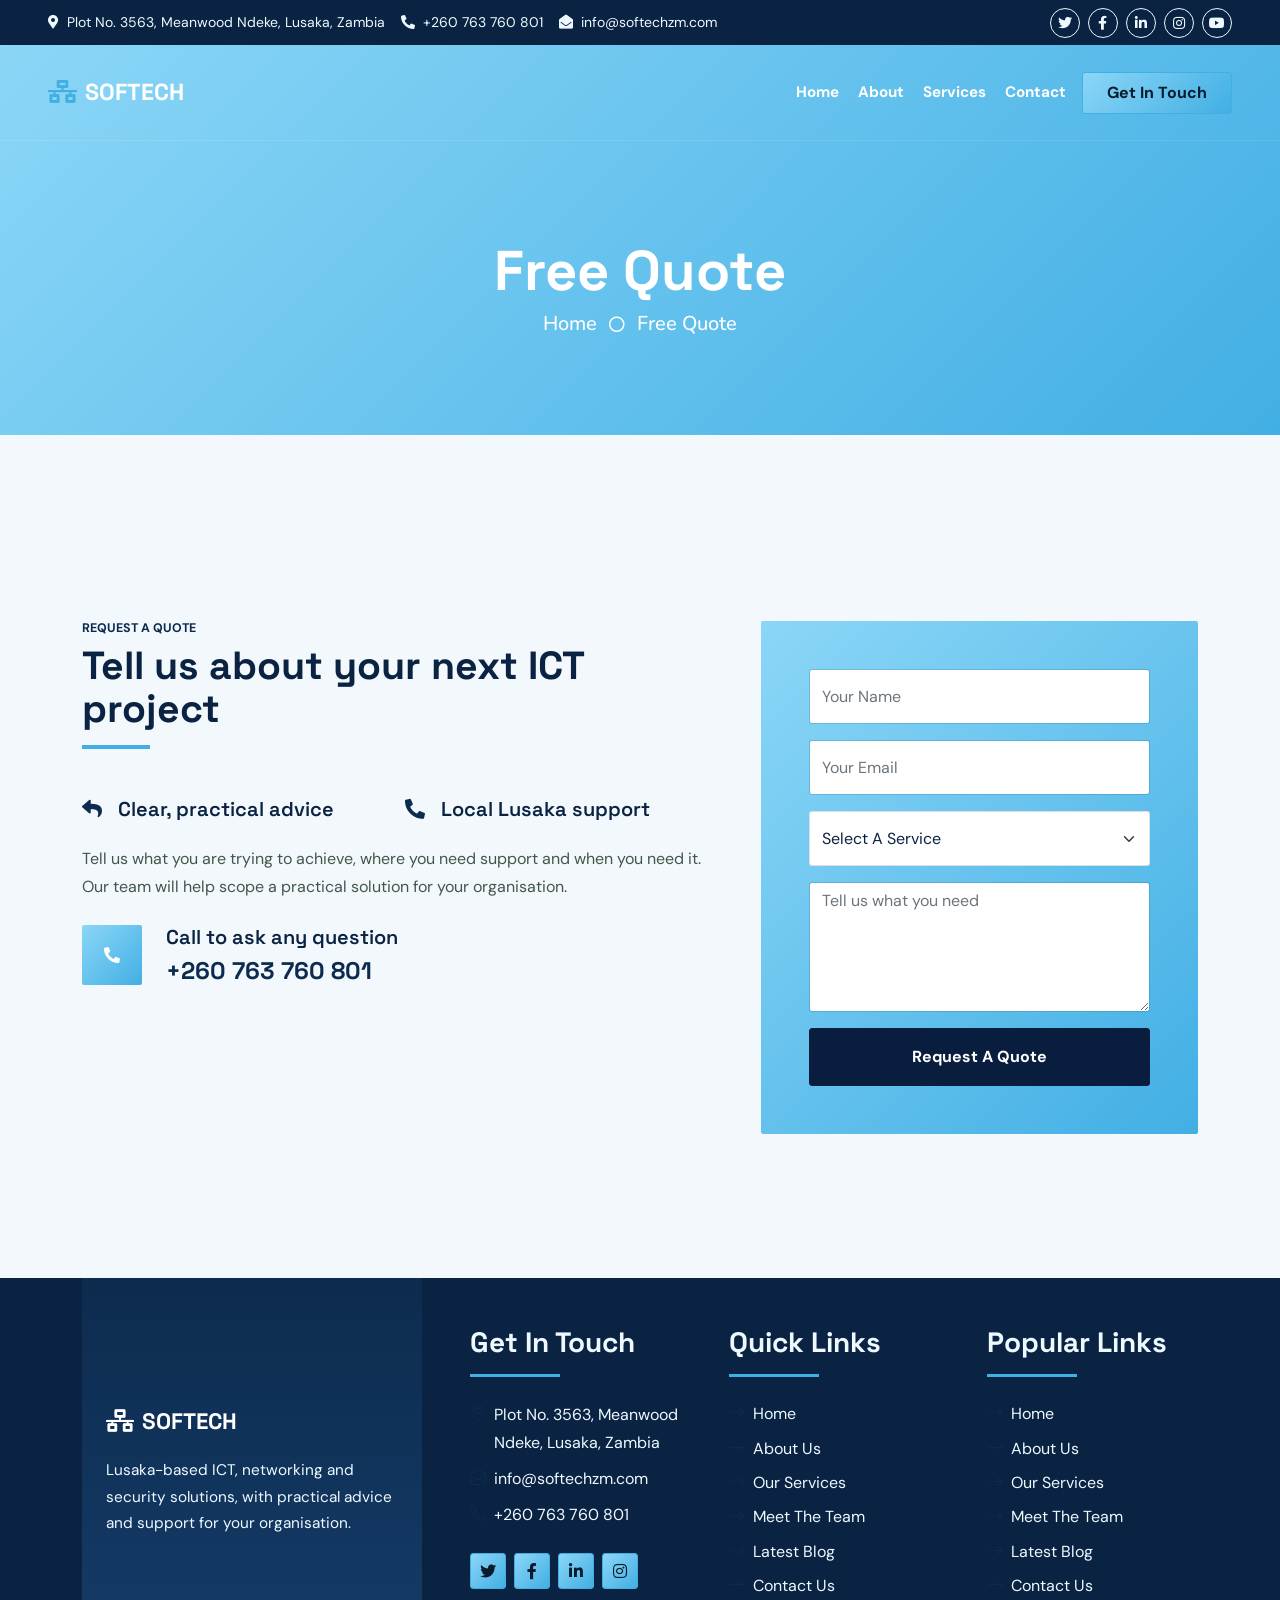
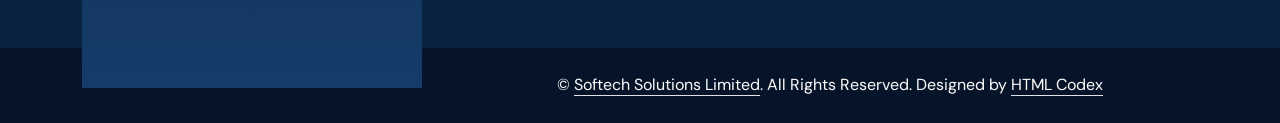
<file: quote.html>
<!DOCTYPE html>
<html lang="en">

<head>
    <meta charset="utf-8">
    <title>Softech Solutions Limited</title>
    <meta content="width=device-width, initial-scale=1.0" name="viewport">
    <meta content="Free HTML Templates" name="keywords">
    <meta content="Free HTML Templates" name="description">

    <!-- Favicon -->
    <link href="img/favicon.ico" rel="icon">

    <!-- Google Web Fonts -->
    <link rel="preconnect" href="https://fonts.googleapis.com">
    <link rel="preconnect" href="https://fonts.gstatic.com" crossorigin>
    <link href="https://fonts.googleapis.com/css2?family=Nunito:wght@400;600;700;800&family=Rubik:wght@400;500;600;700&display=swap" rel="stylesheet">

    <!-- Icon Font Stylesheet -->
    <link href="https://cdnjs.cloudflare.com/ajax/libs/font-awesome/5.10.0/css/all.min.css" rel="stylesheet">
    <link href="https://cdn.jsdelivr.net/npm/bootstrap-icons@1.4.1/font/bootstrap-icons.css" rel="stylesheet">

    <!-- Libraries Stylesheet -->
    <link href="lib/owlcarousel/assets/owl.carousel.min.css" rel="stylesheet">
    <link href="lib/animate/animate.min.css" rel="stylesheet">

    <!-- Customized Bootstrap Stylesheet -->
    <link href="css/bootstrap.min.css" rel="stylesheet">

    <!-- Template Stylesheet -->
    <link href="css/style.css" rel="stylesheet">
</head>

<body>
    <!-- Spinner Start -->
    <div id="spinner" class="show bg-white position-fixed translate-middle w-100 vh-100 top-50 start-50 d-flex align-items-center justify-content-center">
        <div class="spinner"></div>
    </div>
    <!-- Spinner End -->


    <!-- Topbar Start -->
    <div class="container-fluid bg-dark px-5 d-none d-lg-block">
        <div class="row gx-0">
            <div class="col-lg-8 text-center text-lg-start mb-2 mb-lg-0">
                <div class="d-inline-flex align-items-center" style="height: 45px;">
                    <small class="me-3 text-light"><i class="fa fa-map-marker-alt me-2"></i>Plot No. 3563, Meanwood Ndeke, Lusaka, Zambia</small>
                    <small class="me-3 text-light"><i class="fa fa-phone-alt me-2"></i>+260 763 760 801</small>
                    <small class="text-light"><i class="fa fa-envelope-open me-2"></i>info@softechzm.com</small>
                </div>
            </div>
            <div class="col-lg-4 text-center text-lg-end">
                <div class="d-inline-flex align-items-center" style="height: 45px;">
                    <a class="btn btn-sm btn-outline-light btn-sm-square rounded-circle me-2" href=""><i class="fab fa-twitter fw-normal"></i></a>
                    <a class="btn btn-sm btn-outline-light btn-sm-square rounded-circle me-2" href="https://www.facebook.com/softechsolutionsltd/" aria-label="Softech Solutions on Facebook"><i class="fab fa-facebook-f fw-normal"></i></a>
                    <a class="btn btn-sm btn-outline-light btn-sm-square rounded-circle me-2" href=""><i class="fab fa-linkedin-in fw-normal"></i></a>
                    <a class="btn btn-sm btn-outline-light btn-sm-square rounded-circle me-2" href=""><i class="fab fa-instagram fw-normal"></i></a>
                    <a class="btn btn-sm btn-outline-light btn-sm-square rounded-circle" href=""><i class="fab fa-youtube fw-normal"></i></a>
                </div>
            </div>
        </div>
    </div>
    <!-- Topbar End -->


    <!-- Navbar Start -->
    <div class="container-fluid position-relative p-0">
        <nav class="navbar navbar-expand-lg navbar-dark px-5 py-3 py-lg-0">
            <a href="index.html" class="navbar-brand p-0">
                <h1 class="m-0"><i class="fa fa-network-wired me-2"></i>SOFTECH</h1>
            </a>
            <button class="navbar-toggler" type="button" data-bs-toggle="collapse" data-bs-target="#navbarCollapse">
                <span class="fa fa-bars"></span>
            </button>
            <div class="collapse navbar-collapse" id="navbarCollapse">
                <div class="navbar-nav ms-auto py-0">
                    <a href="index.html" class="nav-item nav-link">Home</a>
                    <a href="about.html" class="nav-item nav-link">About</a>
                    <a href="service.html" class="nav-item nav-link">Services</a>
                    <div class="nav-item dropdown d-none">
                        <a href="#" class="nav-link dropdown-toggle" data-bs-toggle="dropdown">Blog</a>
                        <div class="dropdown-menu m-0">
                            <a href="blog.html" class="dropdown-item">Blog Grid</a>
                            <a href="detail.html" class="dropdown-item">Blog Detail</a>
                        </div>
                    </div>
                    <div class="nav-item dropdown d-none">
                        <a href="#" class="nav-link dropdown-toggle active" data-bs-toggle="dropdown">Pages</a>
                        <div class="dropdown-menu m-0">
                            <a href="price.html" class="dropdown-item">Pricing Plan</a>
                            <a href="feature.html" class="dropdown-item">Our features</a>
                            <a href="team.html" class="dropdown-item">Team Members</a>
                            <a href="testimonial.html" class="dropdown-item">Testimonial</a>
                            <a href="quote.html" class="dropdown-item active">Free Quote</a>
                        </div>
                    </div>
                    <a href="contact.html" class="nav-item nav-link">Contact</a>
                </div>
                <a href="contact.html" class="btn btn-primary py-2 px-4 ms-3">Get In Touch</a>
            </div>
        </nav>

        <div class="container-fluid bg-primary py-5 bg-header" style="margin-bottom: 90px;">
            <div class="row py-5">
                <div class="col-12 pt-lg-5 mt-lg-5 text-center">
                    <h1 class="display-4 text-white animated zoomIn">Free Quote</h1>
                    <a href="" class="h5 text-white">Home</a>
                    <i class="far fa-circle text-white px-2"></i>
                    <a href="" class="h5 text-white">Free Quote</a>
                </div>
            </div>
        </div>
    </div>
    <!-- Navbar End -->


    <!-- Full Screen Search Start -->
    <div class="modal fade" id="searchModal" tabindex="-1">
        <div class="modal-dialog modal-fullscreen">
            <div class="modal-content" style="background: rgba(9, 30, 62, .7);">
                <div class="modal-header border-0">
                    <button type="button" class="btn bg-white btn-close" data-bs-dismiss="modal" aria-label="Close"></button>
                </div>
                <div class="modal-body d-flex align-items-center justify-content-center">
                    <div class="input-group" style="max-width: 600px;">
                        <input type="text" class="form-control bg-transparent border-primary p-3" placeholder="Type search keyword">
                        <button class="btn btn-primary px-4"><i class="bi bi-search"></i></button>
                    </div>
                </div>
            </div>
        </div>
    </div>
    <!-- Full Screen Search End -->


    <!-- Quote Start -->
    <div class="container-fluid py-5 wow fadeInUp" data-wow-delay="0.1s">
        <div class="container py-5">
            <div class="row g-5">
                <div class="col-lg-7">
                    <div class="section-title position-relative pb-3 mb-5">
                        <h5 class="fw-bold text-primary text-uppercase">Request A Quote</h5>
                        <h1 class="mb-0">Tell us about your next ICT project</h1>
                    </div>
                    <div class="row gx-3">
                        <div class="col-sm-6 wow zoomIn" data-wow-delay="0.2s">
                            <h5 class="mb-4"><i class="fa fa-reply text-primary me-3"></i>Clear, practical advice</h5>
                        </div>
                        <div class="col-sm-6 wow zoomIn" data-wow-delay="0.4s">
                            <h5 class="mb-4"><i class="fa fa-phone-alt text-primary me-3"></i>Local Lusaka support</h5>
                        </div>
                    </div>
                    <p class="mb-4">Tell us what you are trying to achieve, where you need support and when you need it. Our team will help scope a practical solution for your organisation.</p>
                    <div class="d-flex align-items-center mt-2 wow zoomIn" data-wow-delay="0.6s">
                        <div class="bg-primary d-flex align-items-center justify-content-center rounded" style="width: 60px; height: 60px;">
                            <i class="fa fa-phone-alt text-white"></i>
                        </div>
                        <div class="ps-4">
                            <h5 class="mb-2">Call to ask any question</h5>
                            <h4 class="text-primary mb-0">+260 763 760 801</h4>
                        </div>
                    </div>
                </div>
                <div class="col-lg-5">
                    <div class="bg-primary rounded h-100 d-flex align-items-center p-5 wow zoomIn" data-wow-delay="0.9s">
                        <form action="mailto:info@softechzm.com" method="post" enctype="text/plain">
                            <div class="row g-3">
                                <div class="col-xl-12">
                                    <input type="text" name="Name" class="form-control bg-light border-0" placeholder="Your Name" style="height: 55px;" required>
                                </div>
                                <div class="col-12">
                                    <input type="email" name="Email" class="form-control bg-light border-0" placeholder="Your Email" style="height: 55px;" required>
                                </div>
                                <div class="col-12">
                                    <select name="Service" class="form-select bg-light border-0" style="height: 55px;" required>
                                        <option value="" selected disabled>Select A Service</option>
                                        <option>Networking and connectivity</option>
                                        <option>Biometrics and access control</option>
                                        <option>Computers and repairs</option>
                                        <option>Attendance data and machine leasing</option>
                                        <option>Abaserve food solutions</option>
                                        <option>Other ICT project</option>
                                    </select>
                                </div>
                                <div class="col-12">
                                    <textarea name="Message" class="form-control bg-light border-0" rows="3" placeholder="Tell us what you need" required></textarea>
                                </div>
                                <div class="col-12">
                                    <button class="btn btn-dark w-100 py-3" type="submit">Request A Quote</button>
                                </div>
                            </div>
                        </form>
                    </div>
                </div>
            </div>
        </div>
    </div>
    <!-- Quote End -->


    <!-- Vendor Start -->
    <div class="container-fluid py-5 wow fadeInUp d-none" data-wow-delay="0.1s">
        <div class="container py-5 mb-5">
            <div class="bg-white">
                <div class="owl-carousel vendor-carousel">
                    <img src="img/vendor-1.jpg" alt="">
                    <img src="img/vendor-2.jpg" alt="">
                    <img src="img/vendor-3.jpg" alt="">
                    <img src="img/vendor-4.jpg" alt="">
                    <img src="img/vendor-5.jpg" alt="">
                    <img src="img/vendor-6.jpg" alt="">
                    <img src="img/vendor-7.jpg" alt="">
                    <img src="img/vendor-8.jpg" alt="">
                    <img src="img/vendor-9.jpg" alt="">
                </div>
            </div>
        </div>
    </div>
    <!-- Vendor End -->
    

    <!-- Footer Start -->
    <div class="container-fluid bg-dark text-light mt-5 wow fadeInUp" data-wow-delay="0.1s">
        <div class="container">
            <div class="row gx-5">
                <div class="col-lg-4 col-md-6 footer-about">
                    <div class="d-flex flex-column align-items-center justify-content-center text-center h-100 bg-primary p-4">
                        <a href="index.html" class="navbar-brand">
                            <h1 class="m-0 text-white"><i class="fa fa-network-wired me-2"></i>SOFTECH</h1>
                        </a>
                        <p class="mt-3 mb-4">Lusaka-based ICT, networking and security solutions, with practical advice and support for your organisation.</p>
                    </div>
                </div>
                <div class="col-lg-8 col-md-6">
                    <div class="row gx-5">
                        <div class="col-lg-4 col-md-12 pt-5 mb-5">
                            <div class="section-title section-title-sm position-relative pb-3 mb-4">
                                <h3 class="text-light mb-0">Get In Touch</h3>
                            </div>
                            <div class="d-flex mb-2">
                                <i class="bi bi-geo-alt text-primary me-2"></i>
                                <p class="mb-0">Plot No. 3563, Meanwood Ndeke, Lusaka, Zambia</p>
                            </div>
                            <div class="d-flex mb-2">
                                <i class="bi bi-envelope-open text-primary me-2"></i>
                                <p class="mb-0">info@softechzm.com</p>
                            </div>
                            <div class="d-flex mb-2">
                                <i class="bi bi-telephone text-primary me-2"></i>
                                <p class="mb-0">+260 763 760 801</p>
                            </div>
                            <div class="d-flex mt-4">
                                <a class="btn btn-primary btn-square me-2" href="#"><i class="fab fa-twitter fw-normal"></i></a>
                                <a class="btn btn-primary btn-square me-2" href="https://www.facebook.com/softechsolutionsltd/" aria-label="Softech Solutions on Facebook"><i class="fab fa-facebook-f fw-normal"></i></a>
                                <a class="btn btn-primary btn-square me-2" href="#"><i class="fab fa-linkedin-in fw-normal"></i></a>
                                <a class="btn btn-primary btn-square" href="#"><i class="fab fa-instagram fw-normal"></i></a>
                            </div>
                        </div>
                        <div class="col-lg-4 col-md-12 pt-0 pt-lg-5 mb-5">
                            <div class="section-title section-title-sm position-relative pb-3 mb-4">
                                <h3 class="text-light mb-0">Quick Links</h3>
                            </div>
                            <div class="link-animated d-flex flex-column justify-content-start">
                                <a class="text-light mb-2" href="#"><i class="bi bi-arrow-right text-primary me-2"></i>Home</a>
                                <a class="text-light mb-2" href="#"><i class="bi bi-arrow-right text-primary me-2"></i>About Us</a>
                                <a class="text-light mb-2" href="#"><i class="bi bi-arrow-right text-primary me-2"></i>Our Services</a>
                                <a class="text-light mb-2" href="#"><i class="bi bi-arrow-right text-primary me-2"></i>Meet The Team</a>
                                <a class="text-light mb-2" href="#"><i class="bi bi-arrow-right text-primary me-2"></i>Latest Blog</a>
                                <a class="text-light" href="#"><i class="bi bi-arrow-right text-primary me-2"></i>Contact Us</a>
                            </div>
                        </div>
                        <div class="col-lg-4 col-md-12 pt-0 pt-lg-5 mb-5">
                            <div class="section-title section-title-sm position-relative pb-3 mb-4">
                                <h3 class="text-light mb-0">Popular Links</h3>
                            </div>
                            <div class="link-animated d-flex flex-column justify-content-start">
                                <a class="text-light mb-2" href="#"><i class="bi bi-arrow-right text-primary me-2"></i>Home</a>
                                <a class="text-light mb-2" href="#"><i class="bi bi-arrow-right text-primary me-2"></i>About Us</a>
                                <a class="text-light mb-2" href="#"><i class="bi bi-arrow-right text-primary me-2"></i>Our Services</a>
                                <a class="text-light mb-2" href="#"><i class="bi bi-arrow-right text-primary me-2"></i>Meet The Team</a>
                                <a class="text-light mb-2" href="#"><i class="bi bi-arrow-right text-primary me-2"></i>Latest Blog</a>
                                <a class="text-light" href="#"><i class="bi bi-arrow-right text-primary me-2"></i>Contact Us</a>
                            </div>
                        </div>
                    </div>
                </div>
            </div>
        </div>
    </div>
    <div class="container-fluid text-white" style="background: #061429;">
        <div class="container text-center">
            <div class="row justify-content-end">
                <div class="col-lg-8 col-md-6">
                    <div class="d-flex align-items-center justify-content-center" style="height: 75px;">
                        <p class="mb-0">&copy; <a class="text-white border-bottom" href="index.html">Softech Solutions Limited</a>. All Rights Reserved. 
						
						<!--/*** This template is free as long as you keep the footer author’s credit link/attribution link/backlink. If you'd like to use the template without the footer author’s credit link/attribution link/backlink, you can purchase the Credit Removal License from "https://htmlcodex.com/credit-removal". Thank you for your support. ***/-->
						Designed by <a class="text-white border-bottom" href="https://htmlcodex.com">HTML Codex</a></p>
                    </div>
                </div>
            </div>
        </div>
    </div>
    <!-- Footer End -->


    <!-- Back to Top -->
    <a href="#" class="btn btn-lg btn-primary btn-lg-square rounded back-to-top"><i class="bi bi-arrow-up"></i></a>


    <!-- JavaScript Libraries -->
    <script src="https://code.jquery.com/jquery-3.4.1.min.js"></script>
    <script src="https://cdn.jsdelivr.net/npm/bootstrap@5.0.0/dist/js/bootstrap.bundle.min.js"></script>
    <script src="lib/wow/wow.min.js"></script>
    <script src="lib/easing/easing.min.js"></script>
    <script src="lib/waypoints/waypoints.min.js"></script>
    <script src="lib/counterup/counterup.min.js"></script>
    <script src="lib/owlcarousel/owl.carousel.min.js"></script>

    <!-- Template Javascript -->
    <script src="js/main.js"></script>
</body>

</html>
</file>
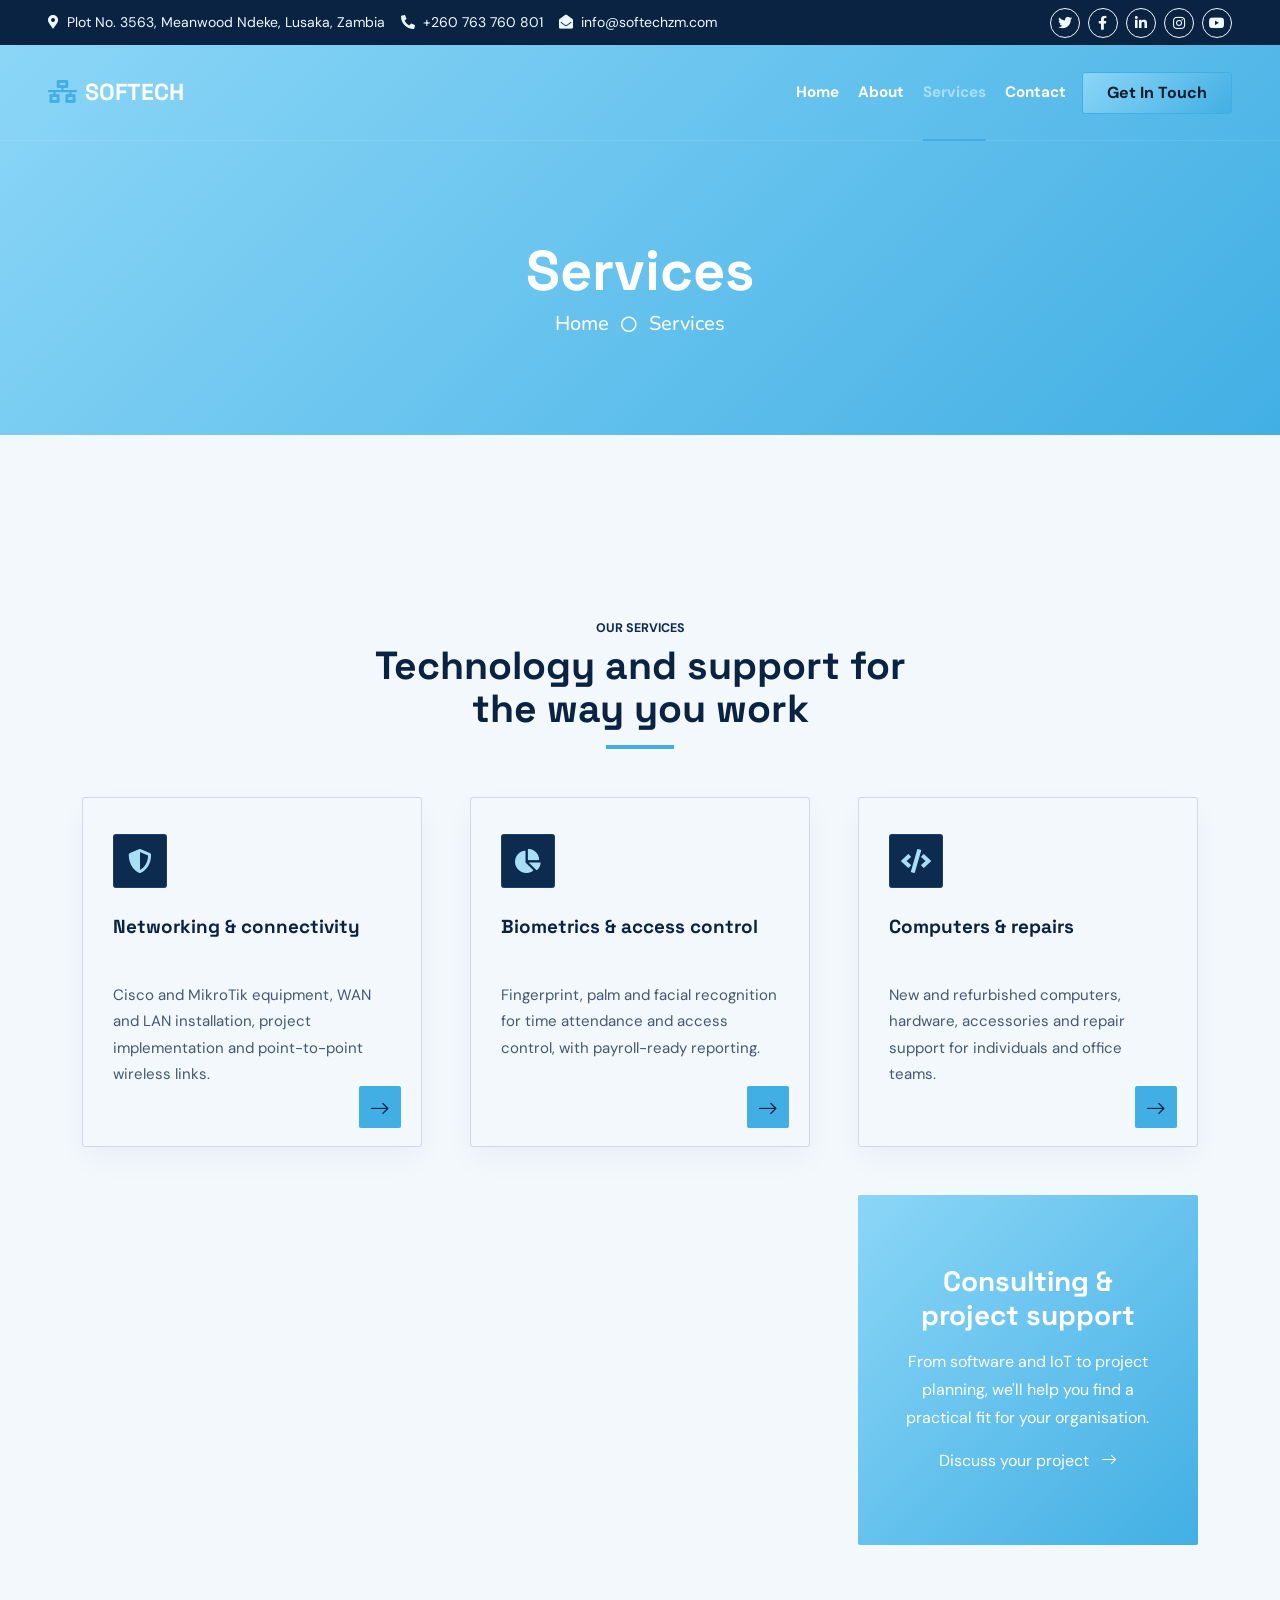
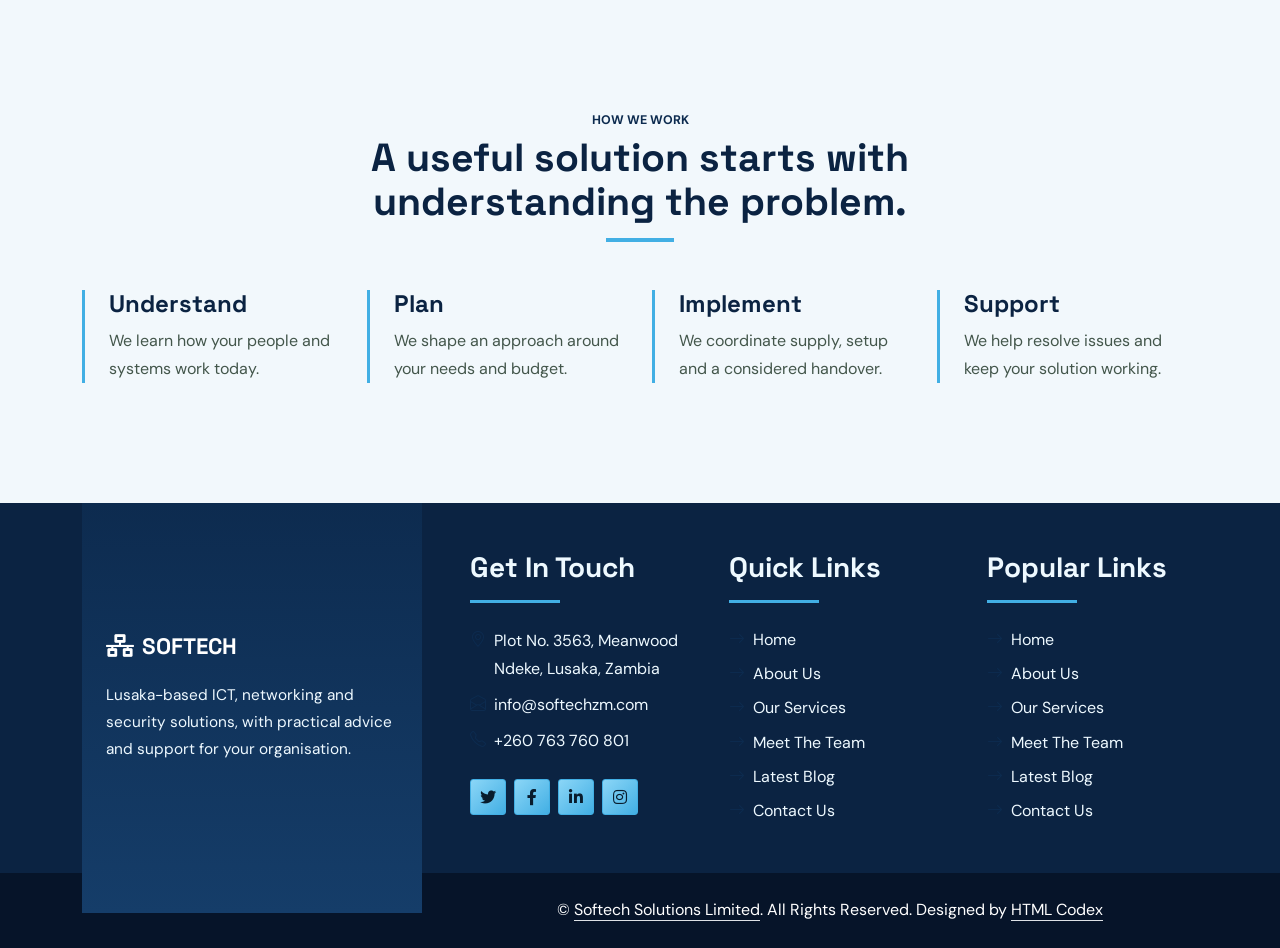
<file: service.html>
<!DOCTYPE html>
<html lang="en">

<head>
    <meta charset="utf-8">
    <title>Softech Solutions Limited</title>
    <meta content="width=device-width, initial-scale=1.0" name="viewport">
    <meta content="Free HTML Templates" name="keywords">
    <meta content="Free HTML Templates" name="description">

    <!-- Favicon -->
    <link href="img/favicon.ico" rel="icon">

    <!-- Google Web Fonts -->
    <link rel="preconnect" href="https://fonts.googleapis.com">
    <link rel="preconnect" href="https://fonts.gstatic.com" crossorigin>
    <link href="https://fonts.googleapis.com/css2?family=Nunito:wght@400;600;700;800&family=Rubik:wght@400;500;600;700&display=swap" rel="stylesheet">

    <!-- Icon Font Stylesheet -->
    <link href="https://cdnjs.cloudflare.com/ajax/libs/font-awesome/5.10.0/css/all.min.css" rel="stylesheet">
    <link href="https://cdn.jsdelivr.net/npm/bootstrap-icons@1.4.1/font/bootstrap-icons.css" rel="stylesheet">

    <!-- Libraries Stylesheet -->
    <link href="lib/owlcarousel/assets/owl.carousel.min.css" rel="stylesheet">
    <link href="lib/animate/animate.min.css" rel="stylesheet">

    <!-- Customized Bootstrap Stylesheet -->
    <link href="css/bootstrap.min.css" rel="stylesheet">

    <!-- Template Stylesheet -->
    <link href="css/style.css" rel="stylesheet">
</head>

<body>
    <!-- Spinner Start -->
    <div id="spinner" class="show bg-white position-fixed translate-middle w-100 vh-100 top-50 start-50 d-flex align-items-center justify-content-center">
        <div class="spinner"></div>
    </div>
    <!-- Spinner End -->


    <!-- Topbar Start -->
    <div class="container-fluid bg-dark px-5 d-none d-lg-block">
        <div class="row gx-0">
            <div class="col-lg-8 text-center text-lg-start mb-2 mb-lg-0">
                <div class="d-inline-flex align-items-center" style="height: 45px;">
                    <small class="me-3 text-light"><i class="fa fa-map-marker-alt me-2"></i>Plot No. 3563, Meanwood Ndeke, Lusaka, Zambia</small>
                    <small class="me-3 text-light"><i class="fa fa-phone-alt me-2"></i>+260 763 760 801</small>
                    <small class="text-light"><i class="fa fa-envelope-open me-2"></i>info@softechzm.com</small>
                </div>
            </div>
            <div class="col-lg-4 text-center text-lg-end">
                <div class="d-inline-flex align-items-center" style="height: 45px;">
                    <a class="btn btn-sm btn-outline-light btn-sm-square rounded-circle me-2" href=""><i class="fab fa-twitter fw-normal"></i></a>
                    <a class="btn btn-sm btn-outline-light btn-sm-square rounded-circle me-2" href="https://www.facebook.com/softechsolutionsltd/" aria-label="Softech Solutions on Facebook"><i class="fab fa-facebook-f fw-normal"></i></a>
                    <a class="btn btn-sm btn-outline-light btn-sm-square rounded-circle me-2" href=""><i class="fab fa-linkedin-in fw-normal"></i></a>
                    <a class="btn btn-sm btn-outline-light btn-sm-square rounded-circle me-2" href=""><i class="fab fa-instagram fw-normal"></i></a>
                    <a class="btn btn-sm btn-outline-light btn-sm-square rounded-circle" href=""><i class="fab fa-youtube fw-normal"></i></a>
                </div>
            </div>
        </div>
    </div>
    <!-- Topbar End -->


    <!-- Navbar Start -->
    <div class="container-fluid position-relative p-0">
        <nav class="navbar navbar-expand-lg navbar-dark px-5 py-3 py-lg-0">
            <a href="index.html" class="navbar-brand p-0">
                <h1 class="m-0"><i class="fa fa-network-wired me-2"></i>SOFTECH</h1>
            </a>
            <button class="navbar-toggler" type="button" data-bs-toggle="collapse" data-bs-target="#navbarCollapse">
                <span class="fa fa-bars"></span>
            </button>
            <div class="collapse navbar-collapse" id="navbarCollapse">
                <div class="navbar-nav ms-auto py-0">
                    <a href="index.html" class="nav-item nav-link">Home</a>
                    <a href="about.html" class="nav-item nav-link">About</a>
                    <a href="service.html" class="nav-item nav-link active">Services</a>
                    <div class="nav-item dropdown d-none">
                        <a href="#" class="nav-link dropdown-toggle" data-bs-toggle="dropdown">Blog</a>
                        <div class="dropdown-menu m-0">
                            <a href="blog.html" class="dropdown-item">Blog Grid</a>
                            <a href="detail.html" class="dropdown-item">Blog Detail</a>
                        </div>
                    </div>
                    <div class="nav-item dropdown d-none">
                        <a href="#" class="nav-link dropdown-toggle" data-bs-toggle="dropdown">Pages</a>
                        <div class="dropdown-menu m-0">
                            <a href="price.html" class="dropdown-item">Pricing Plan</a>
                            <a href="feature.html" class="dropdown-item">Our features</a>
                            <a href="team.html" class="dropdown-item">Team Members</a>
                            <a href="testimonial.html" class="dropdown-item">Testimonial</a>
                            <a href="quote.html" class="dropdown-item">Free Quote</a>
                        </div>
                    </div>
                    <a href="contact.html" class="nav-item nav-link">Contact</a>
                </div>
                <a href="contact.html" class="btn btn-primary py-2 px-4 ms-3">Get In Touch</a>
            </div>
        </nav>

        <div class="container-fluid bg-primary py-5 bg-header" style="margin-bottom: 90px;">
            <div class="row py-5">
                <div class="col-12 pt-lg-5 mt-lg-5 text-center">
                    <h1 class="display-4 text-white animated zoomIn">Services</h1>
                    <a href="" class="h5 text-white">Home</a>
                    <i class="far fa-circle text-white px-2"></i>
                    <a href="" class="h5 text-white">Services</a>
                </div>
            </div>
        </div>
    </div>
    <!-- Navbar End -->


    <!-- Full Screen Search Start -->
    <div class="modal fade" id="searchModal" tabindex="-1">
        <div class="modal-dialog modal-fullscreen">
            <div class="modal-content" style="background: rgba(9, 30, 62, .7);">
                <div class="modal-header border-0">
                    <button type="button" class="btn bg-white btn-close" data-bs-dismiss="modal" aria-label="Close"></button>
                </div>
                <div class="modal-body d-flex align-items-center justify-content-center">
                    <div class="input-group" style="max-width: 600px;">
                        <input type="text" class="form-control bg-transparent border-primary p-3" placeholder="Type search keyword">
                        <button class="btn btn-primary px-4"><i class="bi bi-search"></i></button>
                    </div>
                </div>
            </div>
        </div>
    </div>
    <!-- Full Screen Search End -->


    <!-- Service Start -->
    <div class="container-fluid py-5 wow fadeInUp" data-wow-delay="0.1s">
        <div class="container py-5">
            <div class="section-title text-center position-relative pb-3 mb-5 mx-auto" style="max-width: 600px;">
                <h5 class="fw-bold text-primary text-uppercase">Our Services</h5>
                <h1 class="mb-0">Technology and support for the way you work</h1>
            </div>
            <div class="row g-5">
                <div class="col-lg-4 col-md-6 wow zoomIn" data-wow-delay="0.3s">
                    <div class="service-item bg-light rounded d-flex flex-column align-items-center justify-content-center text-center">
                        <div class="service-icon">
                            <i class="fa fa-shield-alt text-white"></i>
                        </div>
                        <h4 class="mb-3">Networking & connectivity</h4>
                        <p class="m-0">Cisco and MikroTik equipment, WAN and LAN installation, project implementation and point-to-point wireless links.</p>
                        <a class="btn btn-lg btn-primary rounded" href="contact.html" aria-label="Ask about networking services">
                            <i class="bi bi-arrow-right"></i>
                        </a>
                    </div>
                </div>
                <div class="col-lg-4 col-md-6 wow zoomIn" data-wow-delay="0.6s">
                    <div class="service-item bg-light rounded d-flex flex-column align-items-center justify-content-center text-center">
                        <div class="service-icon">
                            <i class="fa fa-chart-pie text-white"></i>
                        </div>
                        <h4 class="mb-3">Biometrics & access control</h4>
                        <p class="m-0">Fingerprint, palm and facial recognition for time attendance and access control, with payroll-ready reporting.</p>
                        <a class="btn btn-lg btn-primary rounded" href="contact.html" aria-label="Ask about biometric systems">
                            <i class="bi bi-arrow-right"></i>
                        </a>
                    </div>
                </div>
                <div class="col-lg-4 col-md-6 wow zoomIn" data-wow-delay="0.9s">
                    <div class="service-item bg-light rounded d-flex flex-column align-items-center justify-content-center text-center">
                        <div class="service-icon">
                            <i class="fa fa-code text-white"></i>
                        </div>
                        <h4 class="mb-3">Computers & repairs</h4>
                        <p class="m-0">New and refurbished computers, hardware, accessories and repair support for individuals and office teams.</p>
                        <a class="btn btn-lg btn-primary rounded" href="contact.html" aria-label="Ask about computers and repairs">
                            <i class="bi bi-arrow-right"></i>
                        </a>
                    </div>
                </div>
                <div class="col-lg-4 col-md-6 wow zoomIn" data-wow-delay="0.3s">
                    <div class="service-item bg-light rounded d-flex flex-column align-items-center justify-content-center text-center">
                        <div class="service-icon">
                            <i class="fab fa-android text-white"></i>
                        </div>
                        <h4 class="mb-3">Attendance data & leasing</h4>
                        <p class="m-0">Time-and-attendance data entry, tailored reports and flexible biometric machine leasing, with remote troubleshooting support.</p>
                        <a class="btn btn-lg btn-primary rounded" href="contact.html" aria-label="Ask about attendance data and leasing">
                            <i class="bi bi-arrow-right"></i>
                        </a>
                    </div>
                </div>
                <div class="col-lg-4 col-md-6 wow zoomIn" data-wow-delay="0.6s">
                    <div class="service-item bg-light rounded d-flex flex-column align-items-center justify-content-center text-center">
                        <div class="service-icon">
                            <i class="fa fa-search text-white"></i>
                        </div>
                        <h4 class="mb-3">Abaserve food solutions</h4>
                        <p class="m-0">Inventory, costing and accounting software for the meat and food industry, from feedlot and processing to retail POS.</p>
                        <a class="btn btn-lg btn-primary rounded" href="contact.html" aria-label="Ask about Abaserve food solutions">
                            <i class="bi bi-arrow-right"></i>
                        </a>
                    </div>
                </div>
                <div class="col-lg-4 col-md-6 wow zoomIn" data-wow-delay="0.9s">
                    <div class="position-relative bg-primary rounded h-100 d-flex flex-column align-items-center justify-content-center text-center p-5">
                        <h3 class="text-white mb-3">Consulting & project support</h3>
                        <p class="text-white mb-3">From software and IoT to project planning, we'll help you find a practical fit for your organisation.</p>
                        <a class="text-white mb-0" href="contact.html">Discuss your project <i class="bi bi-arrow-right ms-2"></i></a>
                    </div>
                </div>
            </div>
        </div>
    </div>
    <!-- Service End -->


    <section class="container-fluid py-5">
        <div class="container py-4">
            <div class="section-title text-center position-relative pb-3 mb-5 mx-auto" style="max-width: 640px;">
                <h5 class="fw-bold text-primary text-uppercase">How We Work</h5>
                <h2 class="mb-0">A useful solution starts with understanding the problem.</h2>
            </div>
            <div class="row g-4">
                <div class="col-md-3"><div class="h-100 border-start border-3 border-primary ps-4"><h4>Understand</h4><p class="mb-0">We learn how your people and systems work today.</p></div></div>
                <div class="col-md-3"><div class="h-100 border-start border-3 border-primary ps-4"><h4>Plan</h4><p class="mb-0">We shape an approach around your needs and budget.</p></div></div>
                <div class="col-md-3"><div class="h-100 border-start border-3 border-primary ps-4"><h4>Implement</h4><p class="mb-0">We coordinate supply, setup and a considered handover.</p></div></div>
                <div class="col-md-3"><div class="h-100 border-start border-3 border-primary ps-4"><h4>Support</h4><p class="mb-0">We help resolve issues and keep your solution working.</p></div></div>
            </div>
        </div>
    </section>


    <!-- Vendor Start -->
    <div class="container-fluid py-5 wow fadeInUp d-none" data-wow-delay="0.1s">
        <div class="container py-5 mb-5">
            <div class="bg-white">
                <div class="owl-carousel vendor-carousel">
                    <img src="img/vendor-1.jpg" alt="">
                    <img src="img/vendor-2.jpg" alt="">
                    <img src="img/vendor-3.jpg" alt="">
                    <img src="img/vendor-4.jpg" alt="">
                    <img src="img/vendor-5.jpg" alt="">
                    <img src="img/vendor-6.jpg" alt="">
                    <img src="img/vendor-7.jpg" alt="">
                    <img src="img/vendor-8.jpg" alt="">
                    <img src="img/vendor-9.jpg" alt="">
                </div>
            </div>
        </div>
    </div>
    <!-- Vendor End -->
    

    <!-- Footer Start -->
    <div class="container-fluid bg-dark text-light mt-5 wow fadeInUp" data-wow-delay="0.1s">
        <div class="container">
            <div class="row gx-5">
                <div class="col-lg-4 col-md-6 footer-about">
                    <div class="d-flex flex-column align-items-center justify-content-center text-center h-100 bg-primary p-4">
                        <a href="index.html" class="navbar-brand">
                            <h1 class="m-0 text-white"><i class="fa fa-network-wired me-2"></i>SOFTECH</h1>
                        </a>
                        <p class="mt-3 mb-4">Lusaka-based ICT, networking and security solutions, with practical advice and support for your organisation.</p>
                    </div>
                </div>
                <div class="col-lg-8 col-md-6">
                    <div class="row gx-5">
                        <div class="col-lg-4 col-md-12 pt-5 mb-5">
                            <div class="section-title section-title-sm position-relative pb-3 mb-4">
                                <h3 class="text-light mb-0">Get In Touch</h3>
                            </div>
                            <div class="d-flex mb-2">
                                <i class="bi bi-geo-alt text-primary me-2"></i>
                                <p class="mb-0">Plot No. 3563, Meanwood Ndeke, Lusaka, Zambia</p>
                            </div>
                            <div class="d-flex mb-2">
                                <i class="bi bi-envelope-open text-primary me-2"></i>
                                <p class="mb-0">info@softechzm.com</p>
                            </div>
                            <div class="d-flex mb-2">
                                <i class="bi bi-telephone text-primary me-2"></i>
                                <p class="mb-0">+260 763 760 801</p>
                            </div>
                            <div class="d-flex mt-4">
                                <a class="btn btn-primary btn-square me-2" href="#"><i class="fab fa-twitter fw-normal"></i></a>
                                <a class="btn btn-primary btn-square me-2" href="https://www.facebook.com/softechsolutionsltd/" aria-label="Softech Solutions on Facebook"><i class="fab fa-facebook-f fw-normal"></i></a>
                                <a class="btn btn-primary btn-square me-2" href="#"><i class="fab fa-linkedin-in fw-normal"></i></a>
                                <a class="btn btn-primary btn-square" href="#"><i class="fab fa-instagram fw-normal"></i></a>
                            </div>
                        </div>
                        <div class="col-lg-4 col-md-12 pt-0 pt-lg-5 mb-5">
                            <div class="section-title section-title-sm position-relative pb-3 mb-4">
                                <h3 class="text-light mb-0">Quick Links</h3>
                            </div>
                            <div class="link-animated d-flex flex-column justify-content-start">
                                <a class="text-light mb-2" href="#"><i class="bi bi-arrow-right text-primary me-2"></i>Home</a>
                                <a class="text-light mb-2" href="#"><i class="bi bi-arrow-right text-primary me-2"></i>About Us</a>
                                <a class="text-light mb-2" href="#"><i class="bi bi-arrow-right text-primary me-2"></i>Our Services</a>
                                <a class="text-light mb-2" href="#"><i class="bi bi-arrow-right text-primary me-2"></i>Meet The Team</a>
                                <a class="text-light mb-2" href="#"><i class="bi bi-arrow-right text-primary me-2"></i>Latest Blog</a>
                                <a class="text-light" href="#"><i class="bi bi-arrow-right text-primary me-2"></i>Contact Us</a>
                            </div>
                        </div>
                        <div class="col-lg-4 col-md-12 pt-0 pt-lg-5 mb-5">
                            <div class="section-title section-title-sm position-relative pb-3 mb-4">
                                <h3 class="text-light mb-0">Popular Links</h3>
                            </div>
                            <div class="link-animated d-flex flex-column justify-content-start">
                                <a class="text-light mb-2" href="#"><i class="bi bi-arrow-right text-primary me-2"></i>Home</a>
                                <a class="text-light mb-2" href="#"><i class="bi bi-arrow-right text-primary me-2"></i>About Us</a>
                                <a class="text-light mb-2" href="#"><i class="bi bi-arrow-right text-primary me-2"></i>Our Services</a>
                                <a class="text-light mb-2" href="#"><i class="bi bi-arrow-right text-primary me-2"></i>Meet The Team</a>
                                <a class="text-light mb-2" href="#"><i class="bi bi-arrow-right text-primary me-2"></i>Latest Blog</a>
                                <a class="text-light" href="#"><i class="bi bi-arrow-right text-primary me-2"></i>Contact Us</a>
                            </div>
                        </div>
                    </div>
                </div>
            </div>
        </div>
    </div>
    <div class="container-fluid text-white" style="background: #061429;">
        <div class="container text-center">
            <div class="row justify-content-end">
                <div class="col-lg-8 col-md-6">
                    <div class="d-flex align-items-center justify-content-center" style="height: 75px;">
                        <p class="mb-0">&copy; <a class="text-white border-bottom" href="index.html">Softech Solutions Limited</a>. All Rights Reserved. 
						
						<!--/*** This template is free as long as you keep the footer author’s credit link/attribution link/backlink. If you'd like to use the template without the footer author’s credit link/attribution link/backlink, you can purchase the Credit Removal License from "https://htmlcodex.com/credit-removal". Thank you for your support. ***/-->
						Designed by <a class="text-white border-bottom" href="https://htmlcodex.com">HTML Codex</a></p>
                    </div>
                </div>
            </div>
        </div>
    </div>
    <!-- Footer End -->


    <!-- Back to Top -->
    <a href="#" class="btn btn-lg btn-primary btn-lg-square rounded back-to-top"><i class="bi bi-arrow-up"></i></a>


    <!-- JavaScript Libraries -->
    <script src="https://code.jquery.com/jquery-3.4.1.min.js"></script>
    <script src="https://cdn.jsdelivr.net/npm/bootstrap@5.0.0/dist/js/bootstrap.bundle.min.js"></script>
    <script src="lib/wow/wow.min.js"></script>
    <script src="lib/easing/easing.min.js"></script>
    <script src="lib/waypoints/waypoints.min.js"></script>
    <script src="lib/counterup/counterup.min.js"></script>
    <script src="lib/owlcarousel/owl.carousel.min.js"></script>

    <!-- Template Javascript -->
    <script src="js/main.js"></script>
</body>

</html>
</file>
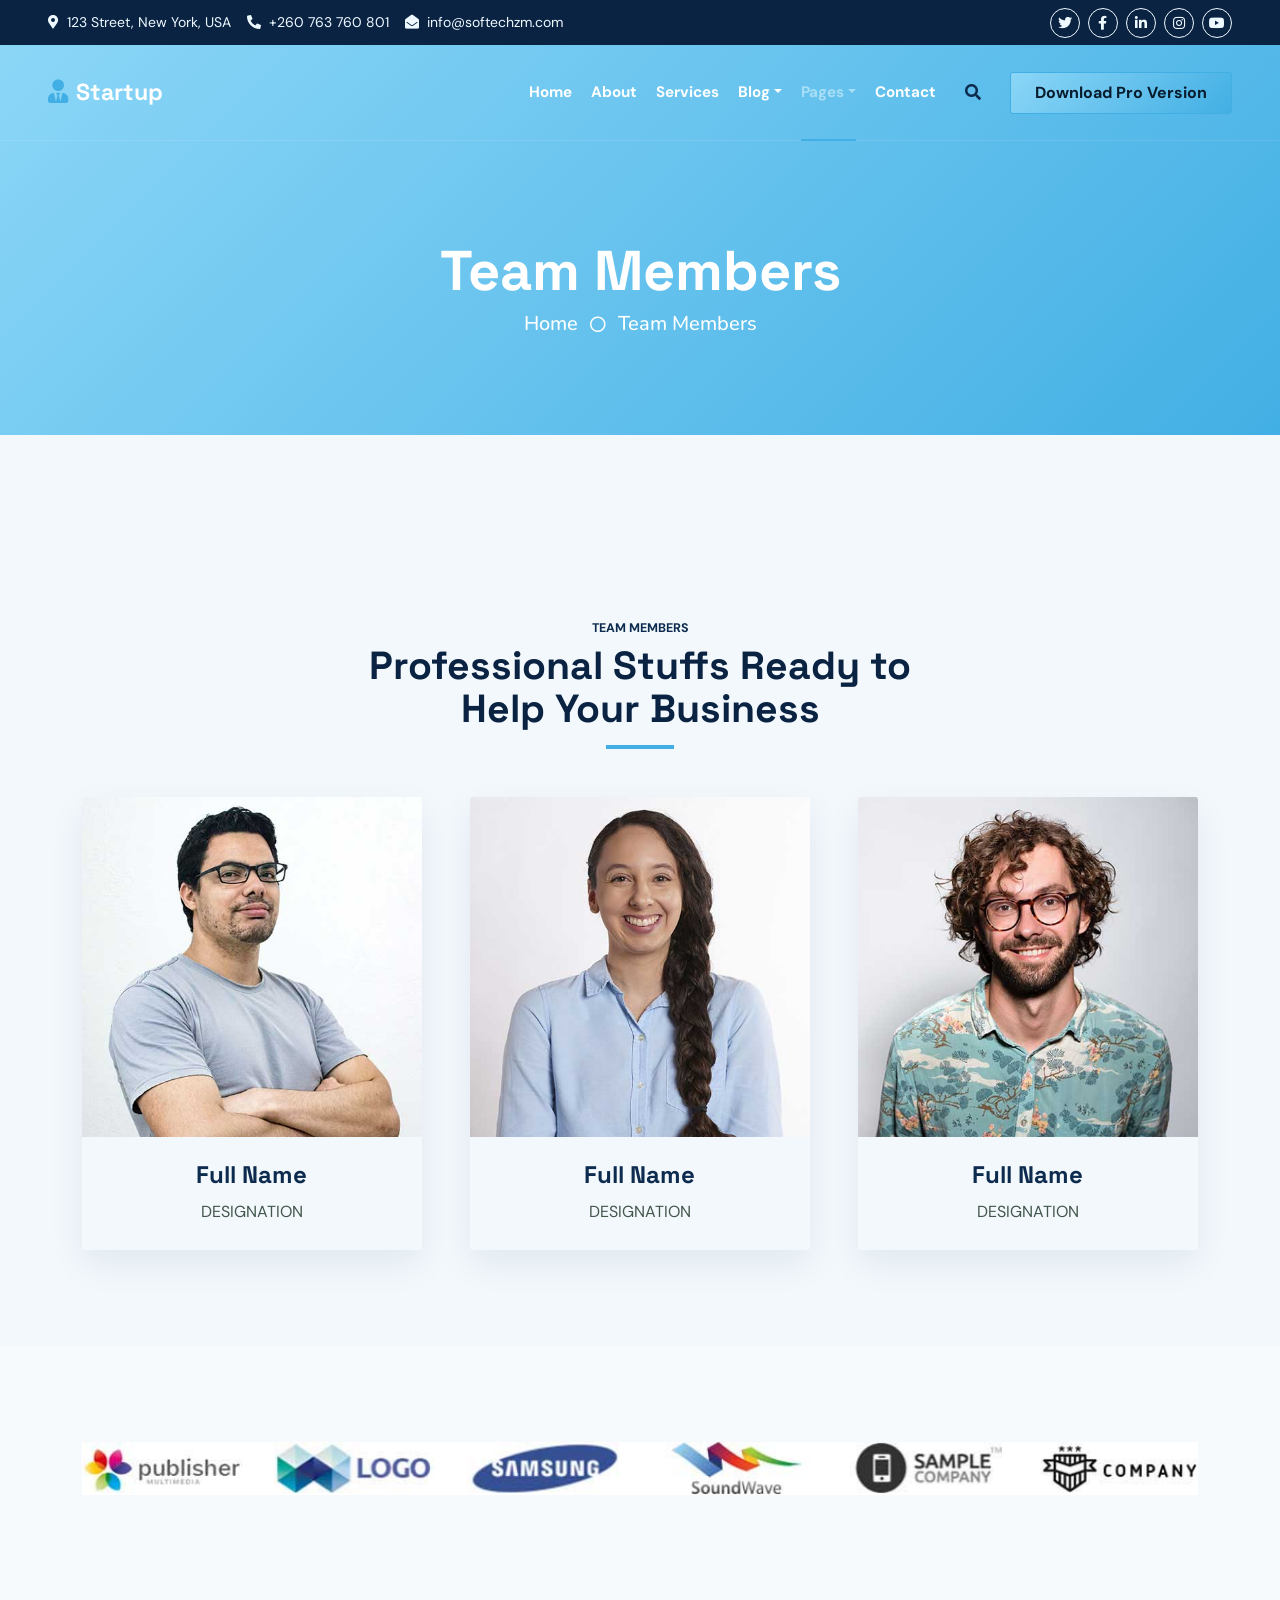
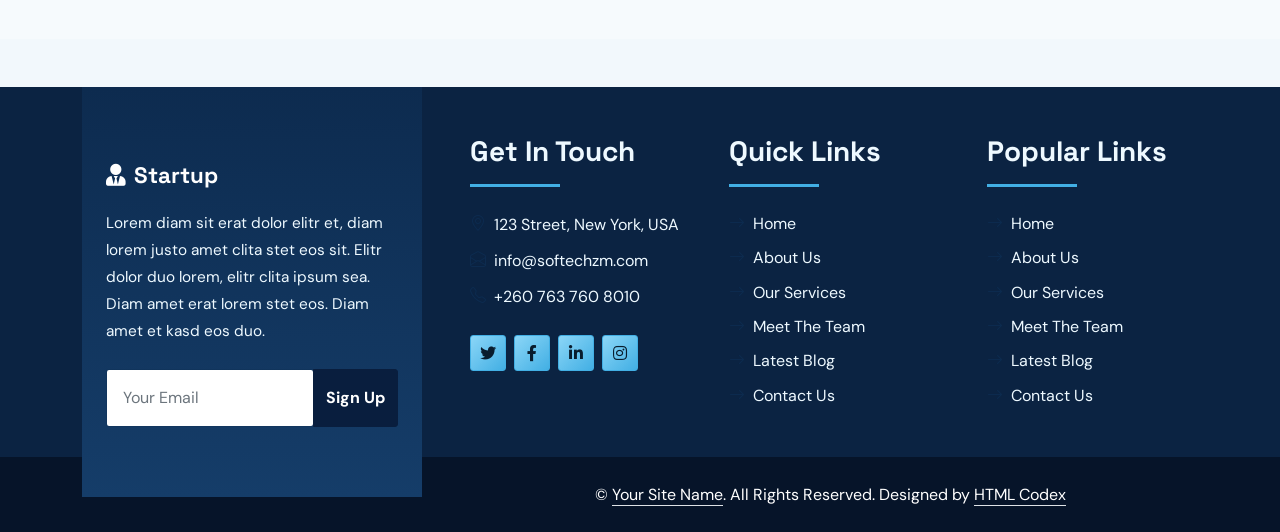
<file: team.html>
<!DOCTYPE html>
<html lang="en">

<head>
    <meta charset="utf-8">
    <title>Softech Solutions Limited</title>
    <meta content="width=device-width, initial-scale=1.0" name="viewport">
    <meta content="Free HTML Templates" name="keywords">
    <meta content="Free HTML Templates" name="description">

    <!-- Favicon -->
    <link href="img/favicon.ico" rel="icon">

    <!-- Google Web Fonts -->
    <link rel="preconnect" href="https://fonts.googleapis.com">
    <link rel="preconnect" href="https://fonts.gstatic.com" crossorigin>
    <link href="https://fonts.googleapis.com/css2?family=Nunito:wght@400;600;700;800&family=Rubik:wght@400;500;600;700&display=swap" rel="stylesheet">

    <!-- Icon Font Stylesheet -->
    <link href="https://cdnjs.cloudflare.com/ajax/libs/font-awesome/5.10.0/css/all.min.css" rel="stylesheet">
    <link href="https://cdn.jsdelivr.net/npm/bootstrap-icons@1.4.1/font/bootstrap-icons.css" rel="stylesheet">

    <!-- Libraries Stylesheet -->
    <link href="lib/owlcarousel/assets/owl.carousel.min.css" rel="stylesheet">
    <link href="lib/animate/animate.min.css" rel="stylesheet">

    <!-- Customized Bootstrap Stylesheet -->
    <link href="css/bootstrap.min.css" rel="stylesheet">

    <!-- Template Stylesheet -->
    <link href="css/style.css" rel="stylesheet">
</head>

<body>
    <!-- Spinner Start -->
    <div id="spinner" class="show bg-white position-fixed translate-middle w-100 vh-100 top-50 start-50 d-flex align-items-center justify-content-center">
        <div class="spinner"></div>
    </div>
    <!-- Spinner End -->


    <!-- Topbar Start -->
    <div class="container-fluid bg-dark px-5 d-none d-lg-block">
        <div class="row gx-0">
            <div class="col-lg-8 text-center text-lg-start mb-2 mb-lg-0">
                <div class="d-inline-flex align-items-center" style="height: 45px;">
                    <small class="me-3 text-light"><i class="fa fa-map-marker-alt me-2"></i>123 Street, New York, USA</small>
                    <small class="me-3 text-light"><i class="fa fa-phone-alt me-2"></i>+260 763 760 801</small>
                    <small class="text-light"><i class="fa fa-envelope-open me-2"></i>info@softechzm.com</small>
                </div>
            </div>
            <div class="col-lg-4 text-center text-lg-end">
                <div class="d-inline-flex align-items-center" style="height: 45px;">
                    <a class="btn btn-sm btn-outline-light btn-sm-square rounded-circle me-2" href=""><i class="fab fa-twitter fw-normal"></i></a>
                    <a class="btn btn-sm btn-outline-light btn-sm-square rounded-circle me-2" href="https://www.facebook.com/softechsolutionsltd/" aria-label="Softech Solutions on Facebook"><i class="fab fa-facebook-f fw-normal"></i></a>
                    <a class="btn btn-sm btn-outline-light btn-sm-square rounded-circle me-2" href=""><i class="fab fa-linkedin-in fw-normal"></i></a>
                    <a class="btn btn-sm btn-outline-light btn-sm-square rounded-circle me-2" href=""><i class="fab fa-instagram fw-normal"></i></a>
                    <a class="btn btn-sm btn-outline-light btn-sm-square rounded-circle" href=""><i class="fab fa-youtube fw-normal"></i></a>
                </div>
            </div>
        </div>
    </div>
    <!-- Topbar End -->


    <!-- Navbar Start -->
    <div class="container-fluid position-relative p-0">
        <nav class="navbar navbar-expand-lg navbar-dark px-5 py-3 py-lg-0">
            <a href="index.html" class="navbar-brand p-0">
                <h1 class="m-0"><i class="fa fa-user-tie me-2"></i>Startup</h1>
            </a>
            <button class="navbar-toggler" type="button" data-bs-toggle="collapse" data-bs-target="#navbarCollapse">
                <span class="fa fa-bars"></span>
            </button>
            <div class="collapse navbar-collapse" id="navbarCollapse">
                <div class="navbar-nav ms-auto py-0">
                    <a href="index.html" class="nav-item nav-link">Home</a>
                    <a href="about.html" class="nav-item nav-link">About</a>
                    <a href="service.html" class="nav-item nav-link">Services</a>
                    <div class="nav-item dropdown">
                        <a href="#" class="nav-link dropdown-toggle" data-bs-toggle="dropdown">Blog</a>
                        <div class="dropdown-menu m-0">
                            <a href="blog.html" class="dropdown-item">Blog Grid</a>
                            <a href="detail.html" class="dropdown-item">Blog Detail</a>
                        </div>
                    </div>
                    <div class="nav-item dropdown">
                        <a href="#" class="nav-link dropdown-toggle active" data-bs-toggle="dropdown">Pages</a>
                        <div class="dropdown-menu m-0">
                            <a href="price.html" class="dropdown-item">Pricing Plan</a>
                            <a href="feature.html" class="dropdown-item">Our features</a>
                            <a href="team.html" class="dropdown-item active">Team Members</a>
                            <a href="testimonial.html" class="dropdown-item">Testimonial</a>
                            <a href="quote.html" class="dropdown-item">Free Quote</a>
                        </div>
                    </div>
                    <a href="contact.html" class="nav-item nav-link">Contact</a>
                </div>
                <butaton type="button" class="btn text-primary ms-3" data-bs-toggle="modal" data-bs-target="#searchModal"><i class="fa fa-search"></i></butaton>
                <a href="https://htmlcodex.com/startup-company-website-template" class="btn btn-primary py-2 px-4 ms-3">Download Pro Version</a>
            </div>
        </nav>

        <div class="container-fluid bg-primary py-5 bg-header" style="margin-bottom: 90px;">
            <div class="row py-5">
                <div class="col-12 pt-lg-5 mt-lg-5 text-center">
                    <h1 class="display-4 text-white animated zoomIn">Team Members</h1>
                    <a href="" class="h5 text-white">Home</a>
                    <i class="far fa-circle text-white px-2"></i>
                    <a href="" class="h5 text-white">Team Members</a>
                </div>
            </div>
        </div>
    </div>
    <!-- Navbar End -->


    <!-- Full Screen Search Start -->
    <div class="modal fade" id="searchModal" tabindex="-1">
        <div class="modal-dialog modal-fullscreen">
            <div class="modal-content" style="background: rgba(9, 30, 62, .7);">
                <div class="modal-header border-0">
                    <button type="button" class="btn bg-white btn-close" data-bs-dismiss="modal" aria-label="Close"></button>
                </div>
                <div class="modal-body d-flex align-items-center justify-content-center">
                    <div class="input-group" style="max-width: 600px;">
                        <input type="text" class="form-control bg-transparent border-primary p-3" placeholder="Type search keyword">
                        <button class="btn btn-primary px-4"><i class="bi bi-search"></i></button>
                    </div>
                </div>
            </div>
        </div>
    </div>
    <!-- Full Screen Search End -->


    <!-- Team Start -->
    <div class="container-fluid py-5 wow fadeInUp" data-wow-delay="0.1s">
        <div class="container py-5">
            <div class="section-title text-center position-relative pb-3 mb-5 mx-auto" style="max-width: 600px;">
                <h5 class="fw-bold text-primary text-uppercase">Team Members</h5>
                <h1 class="mb-0">Professional Stuffs Ready to Help Your Business</h1>
            </div>
            <div class="row g-5">
                <div class="col-lg-4 wow slideInUp" data-wow-delay="0.3s">
                    <div class="team-item bg-light rounded overflow-hidden">
                        <div class="team-img position-relative overflow-hidden">
                            <img class="img-fluid w-100" src="img/team-1.jpg" alt="">
                            <div class="team-social">
                                <a class="btn btn-lg btn-primary btn-lg-square rounded" href=""><i class="fab fa-twitter fw-normal"></i></a>
                                <a class="btn btn-lg btn-primary btn-lg-square rounded" href=""><i class="fab fa-facebook-f fw-normal"></i></a>
                                <a class="btn btn-lg btn-primary btn-lg-square rounded" href=""><i class="fab fa-instagram fw-normal"></i></a>
                                <a class="btn btn-lg btn-primary btn-lg-square rounded" href=""><i class="fab fa-linkedin-in fw-normal"></i></a>
                            </div>
                        </div>
                        <div class="text-center py-4">
                            <h4 class="text-primary">Full Name</h4>
                            <p class="text-uppercase m-0">Designation</p>
                        </div>
                    </div>
                </div>
                <div class="col-lg-4 wow slideInUp" data-wow-delay="0.6s">
                    <div class="team-item bg-light rounded overflow-hidden">
                        <div class="team-img position-relative overflow-hidden">
                            <img class="img-fluid w-100" src="img/team-2.jpg" alt="">
                            <div class="team-social">
                                <a class="btn btn-lg btn-primary btn-lg-square rounded" href=""><i class="fab fa-twitter fw-normal"></i></a>
                                <a class="btn btn-lg btn-primary btn-lg-square rounded" href=""><i class="fab fa-facebook-f fw-normal"></i></a>
                                <a class="btn btn-lg btn-primary btn-lg-square rounded" href=""><i class="fab fa-instagram fw-normal"></i></a>
                                <a class="btn btn-lg btn-primary btn-lg-square rounded" href=""><i class="fab fa-linkedin-in fw-normal"></i></a>
                            </div>
                        </div>
                        <div class="text-center py-4">
                            <h4 class="text-primary">Full Name</h4>
                            <p class="text-uppercase m-0">Designation</p>
                        </div>
                    </div>
                </div>
                <div class="col-lg-4 wow slideInUp" data-wow-delay="0.9s">
                    <div class="team-item bg-light rounded overflow-hidden">
                        <div class="team-img position-relative overflow-hidden">
                            <img class="img-fluid w-100" src="img/team-3.jpg" alt="">
                            <div class="team-social">
                                <a class="btn btn-lg btn-primary btn-lg-square rounded" href=""><i class="fab fa-twitter fw-normal"></i></a>
                                <a class="btn btn-lg btn-primary btn-lg-square rounded" href=""><i class="fab fa-facebook-f fw-normal"></i></a>
                                <a class="btn btn-lg btn-primary btn-lg-square rounded" href=""><i class="fab fa-instagram fw-normal"></i></a>
                                <a class="btn btn-lg btn-primary btn-lg-square rounded" href=""><i class="fab fa-linkedin-in fw-normal"></i></a>
                            </div>
                        </div>
                        <div class="text-center py-4">
                            <h4 class="text-primary">Full Name</h4>
                            <p class="text-uppercase m-0">Designation</p>
                        </div>
                    </div>
                </div>
            </div>
        </div>
    </div>
    <!-- Team End -->


    <!-- Vendor Start -->
    <div class="container-fluid py-5 wow fadeInUp" data-wow-delay="0.1s">
        <div class="container py-5 mb-5">
            <div class="bg-white">
                <div class="owl-carousel vendor-carousel">
                    <img src="img/vendor-1.jpg" alt="">
                    <img src="img/vendor-2.jpg" alt="">
                    <img src="img/vendor-3.jpg" alt="">
                    <img src="img/vendor-4.jpg" alt="">
                    <img src="img/vendor-5.jpg" alt="">
                    <img src="img/vendor-6.jpg" alt="">
                    <img src="img/vendor-7.jpg" alt="">
                    <img src="img/vendor-8.jpg" alt="">
                    <img src="img/vendor-9.jpg" alt="">
                </div>
            </div>
        </div>
    </div>
    <!-- Vendor End -->
    

    <!-- Footer Start -->
    <div class="container-fluid bg-dark text-light mt-5 wow fadeInUp" data-wow-delay="0.1s">
        <div class="container">
            <div class="row gx-5">
                <div class="col-lg-4 col-md-6 footer-about">
                    <div class="d-flex flex-column align-items-center justify-content-center text-center h-100 bg-primary p-4">
                        <a href="index.html" class="navbar-brand">
                            <h1 class="m-0 text-white"><i class="fa fa-user-tie me-2"></i>Startup</h1>
                        </a>
                        <p class="mt-3 mb-4">Lorem diam sit erat dolor elitr et, diam lorem justo amet clita stet eos sit. Elitr dolor duo lorem, elitr clita ipsum sea. Diam amet erat lorem stet eos. Diam amet et kasd eos duo.</p>
                        <form action="">
                            <div class="input-group">
                                <input type="text" class="form-control border-white p-3" placeholder="Your Email">
                                <button class="btn btn-dark">Sign Up</button>
                            </div>
                        </form>
                    </div>
                </div>
                <div class="col-lg-8 col-md-6">
                    <div class="row gx-5">
                        <div class="col-lg-4 col-md-12 pt-5 mb-5">
                            <div class="section-title section-title-sm position-relative pb-3 mb-4">
                                <h3 class="text-light mb-0">Get In Touch</h3>
                            </div>
                            <div class="d-flex mb-2">
                                <i class="bi bi-geo-alt text-primary me-2"></i>
                                <p class="mb-0">123 Street, New York, USA</p>
                            </div>
                            <div class="d-flex mb-2">
                                <i class="bi bi-envelope-open text-primary me-2"></i>
                                <p class="mb-0">info@softechzm.com</p>
                            </div>
                            <div class="d-flex mb-2">
                                <i class="bi bi-telephone text-primary me-2"></i>
                                <p class="mb-0">+260 763 760 8010</p>
                            </div>
                            <div class="d-flex mt-4">
                                <a class="btn btn-primary btn-square me-2" href="#"><i class="fab fa-twitter fw-normal"></i></a>
                                <a class="btn btn-primary btn-square me-2" href="https://www.facebook.com/softechsolutionsltd/" aria-label="Softech Solutions on Facebook"><i class="fab fa-facebook-f fw-normal"></i></a>
                                <a class="btn btn-primary btn-square me-2" href="#"><i class="fab fa-linkedin-in fw-normal"></i></a>
                                <a class="btn btn-primary btn-square" href="#"><i class="fab fa-instagram fw-normal"></i></a>
                            </div>
                        </div>
                        <div class="col-lg-4 col-md-12 pt-0 pt-lg-5 mb-5">
                            <div class="section-title section-title-sm position-relative pb-3 mb-4">
                                <h3 class="text-light mb-0">Quick Links</h3>
                            </div>
                            <div class="link-animated d-flex flex-column justify-content-start">
                                <a class="text-light mb-2" href="#"><i class="bi bi-arrow-right text-primary me-2"></i>Home</a>
                                <a class="text-light mb-2" href="#"><i class="bi bi-arrow-right text-primary me-2"></i>About Us</a>
                                <a class="text-light mb-2" href="#"><i class="bi bi-arrow-right text-primary me-2"></i>Our Services</a>
                                <a class="text-light mb-2" href="#"><i class="bi bi-arrow-right text-primary me-2"></i>Meet The Team</a>
                                <a class="text-light mb-2" href="#"><i class="bi bi-arrow-right text-primary me-2"></i>Latest Blog</a>
                                <a class="text-light" href="#"><i class="bi bi-arrow-right text-primary me-2"></i>Contact Us</a>
                            </div>
                        </div>
                        <div class="col-lg-4 col-md-12 pt-0 pt-lg-5 mb-5">
                            <div class="section-title section-title-sm position-relative pb-3 mb-4">
                                <h3 class="text-light mb-0">Popular Links</h3>
                            </div>
                            <div class="link-animated d-flex flex-column justify-content-start">
                                <a class="text-light mb-2" href="#"><i class="bi bi-arrow-right text-primary me-2"></i>Home</a>
                                <a class="text-light mb-2" href="#"><i class="bi bi-arrow-right text-primary me-2"></i>About Us</a>
                                <a class="text-light mb-2" href="#"><i class="bi bi-arrow-right text-primary me-2"></i>Our Services</a>
                                <a class="text-light mb-2" href="#"><i class="bi bi-arrow-right text-primary me-2"></i>Meet The Team</a>
                                <a class="text-light mb-2" href="#"><i class="bi bi-arrow-right text-primary me-2"></i>Latest Blog</a>
                                <a class="text-light" href="#"><i class="bi bi-arrow-right text-primary me-2"></i>Contact Us</a>
                            </div>
                        </div>
                    </div>
                </div>
            </div>
        </div>
    </div>
    <div class="container-fluid text-white" style="background: #061429;">
        <div class="container text-center">
            <div class="row justify-content-end">
                <div class="col-lg-8 col-md-6">
                    <div class="d-flex align-items-center justify-content-center" style="height: 75px;">
                        <p class="mb-0">&copy; <a class="text-white border-bottom" href="#">Your Site Name</a>. All Rights Reserved. 
						
						<!--/*** This template is free as long as you keep the footer author’s credit link/attribution link/backlink. If you'd like to use the template without the footer author’s credit link/attribution link/backlink, you can purchase the Credit Removal License from "https://htmlcodex.com/credit-removal". Thank you for your support. ***/-->
						Designed by <a class="text-white border-bottom" href="https://htmlcodex.com">HTML Codex</a></p>
                    </div>
                </div>
            </div>
        </div>
    </div>
    <!-- Footer End -->


    <!-- Back to Top -->
    <a href="#" class="btn btn-lg btn-primary btn-lg-square rounded back-to-top"><i class="bi bi-arrow-up"></i></a>


    <!-- JavaScript Libraries -->
    <script src="https://code.jquery.com/jquery-3.4.1.min.js"></script>
    <script src="https://cdn.jsdelivr.net/npm/bootstrap@5.0.0/dist/js/bootstrap.bundle.min.js"></script>
    <script src="lib/wow/wow.min.js"></script>
    <script src="lib/easing/easing.min.js"></script>
    <script src="lib/waypoints/waypoints.min.js"></script>
    <script src="lib/counterup/counterup.min.js"></script>
    <script src="lib/owlcarousel/owl.carousel.min.js"></script>

    <!-- Template Javascript -->
    <script src="js/main.js"></script>
</body>

</html>
</file>
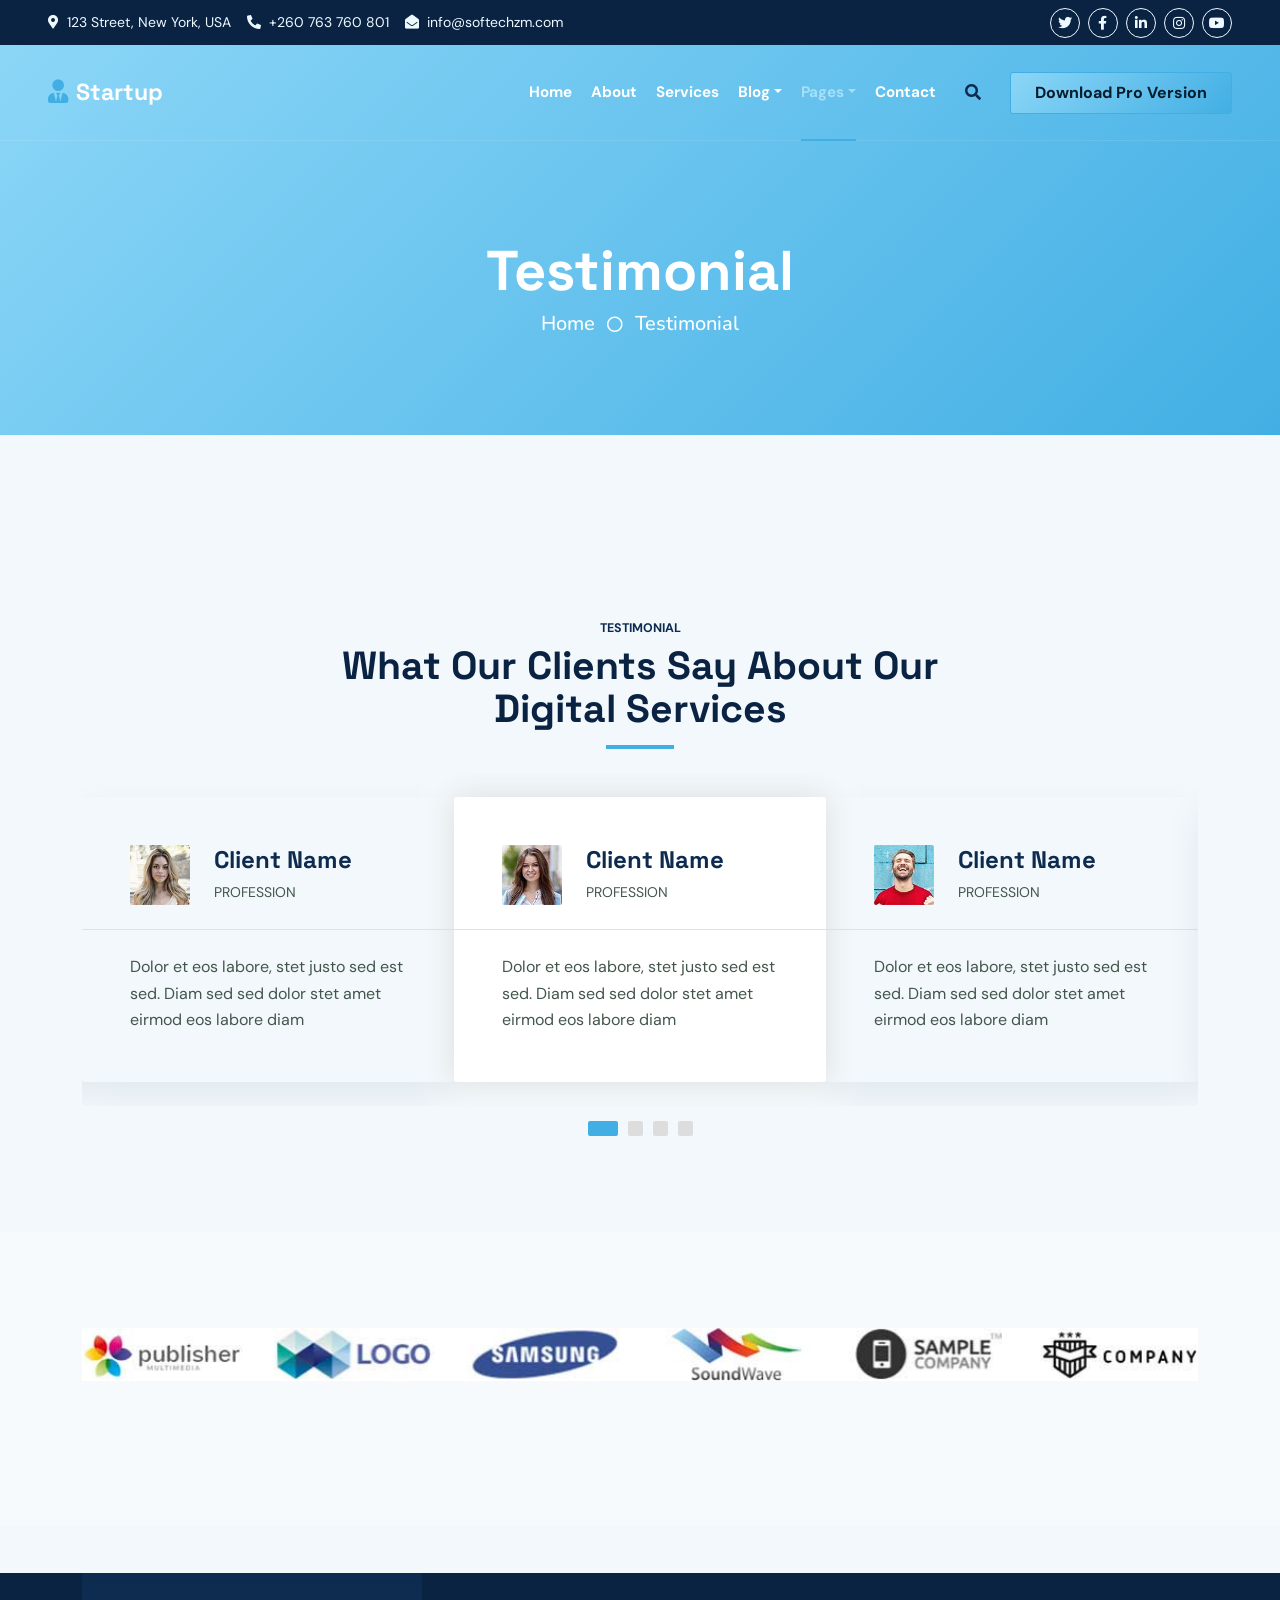
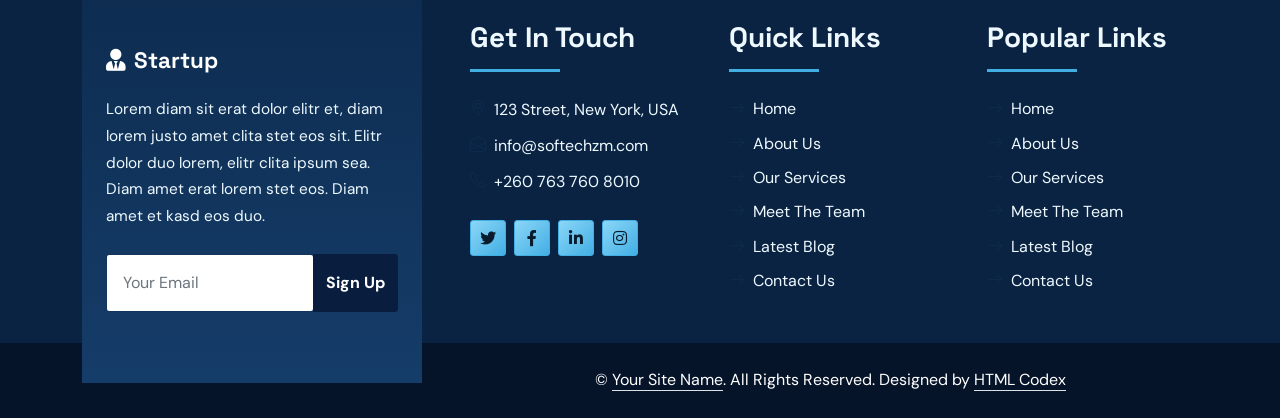
<file: testimonial.html>
<!DOCTYPE html>
<html lang="en">

<head>
    <meta charset="utf-8">
    <title>Softech Solutions Limited</title>
    <meta content="width=device-width, initial-scale=1.0" name="viewport">
    <meta content="Free HTML Templates" name="keywords">
    <meta content="Free HTML Templates" name="description">

    <!-- Favicon -->
    <link href="img/favicon.ico" rel="icon">

    <!-- Google Web Fonts -->
    <link rel="preconnect" href="https://fonts.googleapis.com">
    <link rel="preconnect" href="https://fonts.gstatic.com" crossorigin>
    <link href="https://fonts.googleapis.com/css2?family=Nunito:wght@400;600;700;800&family=Rubik:wght@400;500;600;700&display=swap" rel="stylesheet">

    <!-- Icon Font Stylesheet -->
    <link href="https://cdnjs.cloudflare.com/ajax/libs/font-awesome/5.10.0/css/all.min.css" rel="stylesheet">
    <link href="https://cdn.jsdelivr.net/npm/bootstrap-icons@1.4.1/font/bootstrap-icons.css" rel="stylesheet">

    <!-- Libraries Stylesheet -->
    <link href="lib/owlcarousel/assets/owl.carousel.min.css" rel="stylesheet">
    <link href="lib/animate/animate.min.css" rel="stylesheet">

    <!-- Customized Bootstrap Stylesheet -->
    <link href="css/bootstrap.min.css" rel="stylesheet">

    <!-- Template Stylesheet -->
    <link href="css/style.css" rel="stylesheet">
</head>

<body>
    <!-- Spinner Start -->
    <div id="spinner" class="show bg-white position-fixed translate-middle w-100 vh-100 top-50 start-50 d-flex align-items-center justify-content-center">
        <div class="spinner"></div>
    </div>
    <!-- Spinner End -->


    <!-- Topbar Start -->
    <div class="container-fluid bg-dark px-5 d-none d-lg-block">
        <div class="row gx-0">
            <div class="col-lg-8 text-center text-lg-start mb-2 mb-lg-0">
                <div class="d-inline-flex align-items-center" style="height: 45px;">
                    <small class="me-3 text-light"><i class="fa fa-map-marker-alt me-2"></i>123 Street, New York, USA</small>
                    <small class="me-3 text-light"><i class="fa fa-phone-alt me-2"></i>+260 763 760 801</small>
                    <small class="text-light"><i class="fa fa-envelope-open me-2"></i>info@softechzm.com</small>
                </div>
            </div>
            <div class="col-lg-4 text-center text-lg-end">
                <div class="d-inline-flex align-items-center" style="height: 45px;">
                    <a class="btn btn-sm btn-outline-light btn-sm-square rounded-circle me-2" href=""><i class="fab fa-twitter fw-normal"></i></a>
                    <a class="btn btn-sm btn-outline-light btn-sm-square rounded-circle me-2" href="https://www.facebook.com/softechsolutionsltd/" aria-label="Softech Solutions on Facebook"><i class="fab fa-facebook-f fw-normal"></i></a>
                    <a class="btn btn-sm btn-outline-light btn-sm-square rounded-circle me-2" href=""><i class="fab fa-linkedin-in fw-normal"></i></a>
                    <a class="btn btn-sm btn-outline-light btn-sm-square rounded-circle me-2" href=""><i class="fab fa-instagram fw-normal"></i></a>
                    <a class="btn btn-sm btn-outline-light btn-sm-square rounded-circle" href=""><i class="fab fa-youtube fw-normal"></i></a>
                </div>
            </div>
        </div>
    </div>
    <!-- Topbar End -->


    <!-- Navbar Start -->
    <div class="container-fluid position-relative p-0">
        <nav class="navbar navbar-expand-lg navbar-dark px-5 py-3 py-lg-0">
            <a href="index.html" class="navbar-brand p-0">
                <h1 class="m-0"><i class="fa fa-user-tie me-2"></i>Startup</h1>
            </a>
            <button class="navbar-toggler" type="button" data-bs-toggle="collapse" data-bs-target="#navbarCollapse">
                <span class="fa fa-bars"></span>
            </button>
            <div class="collapse navbar-collapse" id="navbarCollapse">
                <div class="navbar-nav ms-auto py-0">
                    <a href="index.html" class="nav-item nav-link">Home</a>
                    <a href="about.html" class="nav-item nav-link">About</a>
                    <a href="service.html" class="nav-item nav-link">Services</a>
                    <div class="nav-item dropdown">
                        <a href="#" class="nav-link dropdown-toggle" data-bs-toggle="dropdown">Blog</a>
                        <div class="dropdown-menu m-0">
                            <a href="blog.html" class="dropdown-item">Blog Grid</a>
                            <a href="detail.html" class="dropdown-item">Blog Detail</a>
                        </div>
                    </div>
                    <div class="nav-item dropdown">
                        <a href="#" class="nav-link dropdown-toggle active" data-bs-toggle="dropdown">Pages</a>
                        <div class="dropdown-menu m-0">
                            <a href="price.html" class="dropdown-item">Pricing Plan</a>
                            <a href="feature.html" class="dropdown-item">Our features</a>
                            <a href="team.html" class="dropdown-item">Team Members</a>
                            <a href="testimonial.html" class="dropdown-item active">Testimonial</a>
                            <a href="quote.html" class="dropdown-item">Free Quote</a>
                        </div>
                    </div>
                    <a href="contact.html" class="nav-item nav-link">Contact</a>
                </div>
                <butaton type="button" class="btn text-primary ms-3" data-bs-toggle="modal" data-bs-target="#searchModal"><i class="fa fa-search"></i></butaton>
                <a href="https://htmlcodex.com/startup-company-website-template" class="btn btn-primary py-2 px-4 ms-3">Download Pro Version</a>
            </div>
        </nav>

        <div class="container-fluid bg-primary py-5 bg-header" style="margin-bottom: 90px;">
            <div class="row py-5">
                <div class="col-12 pt-lg-5 mt-lg-5 text-center">
                    <h1 class="display-4 text-white animated zoomIn">Testimonial</h1>
                    <a href="" class="h5 text-white">Home</a>
                    <i class="far fa-circle text-white px-2"></i>
                    <a href="" class="h5 text-white">Testimonial</a>
                </div>
            </div>
        </div>
    </div>
    <!-- Navbar End -->


    <!-- Full Screen Search Start -->
    <div class="modal fade" id="searchModal" tabindex="-1">
        <div class="modal-dialog modal-fullscreen">
            <div class="modal-content" style="background: rgba(9, 30, 62, .7);">
                <div class="modal-header border-0">
                    <button type="button" class="btn bg-white btn-close" data-bs-dismiss="modal" aria-label="Close"></button>
                </div>
                <div class="modal-body d-flex align-items-center justify-content-center">
                    <div class="input-group" style="max-width: 600px;">
                        <input type="text" class="form-control bg-transparent border-primary p-3" placeholder="Type search keyword">
                        <button class="btn btn-primary px-4"><i class="bi bi-search"></i></button>
                    </div>
                </div>
            </div>
        </div>
    </div>
    <!-- Full Screen Search End -->


    <!-- Testimonial Start -->
    <div class="container-fluid py-5 wow fadeInUp" data-wow-delay="0.1s">
        <div class="container py-5">
            <div class="section-title text-center position-relative pb-3 mb-4 mx-auto" style="max-width: 600px;">
                <h5 class="fw-bold text-primary text-uppercase">Testimonial</h5>
                <h1 class="mb-0">What Our Clients Say About Our Digital Services</h1>
            </div>
            <div class="owl-carousel testimonial-carousel wow fadeInUp" data-wow-delay="0.6s">
                <div class="testimonial-item bg-light my-4">
                    <div class="d-flex align-items-center border-bottom pt-5 pb-4 px-5">
                        <img class="img-fluid rounded" src="img/testimonial-1.jpg" style="width: 60px; height: 60px;" >
                        <div class="ps-4">
                            <h4 class="text-primary mb-1">Client Name</h4>
                            <small class="text-uppercase">Profession</small>
                        </div>
                    </div>
                    <div class="pt-4 pb-5 px-5">
                        Dolor et eos labore, stet justo sed est sed. Diam sed sed dolor stet amet eirmod eos labore diam
                    </div>
                </div>
                <div class="testimonial-item bg-light my-4">
                    <div class="d-flex align-items-center border-bottom pt-5 pb-4 px-5">
                        <img class="img-fluid rounded" src="img/testimonial-2.jpg" style="width: 60px; height: 60px;" >
                        <div class="ps-4">
                            <h4 class="text-primary mb-1">Client Name</h4>
                            <small class="text-uppercase">Profession</small>
                        </div>
                    </div>
                    <div class="pt-4 pb-5 px-5">
                        Dolor et eos labore, stet justo sed est sed. Diam sed sed dolor stet amet eirmod eos labore diam
                    </div>
                </div>
                <div class="testimonial-item bg-light my-4">
                    <div class="d-flex align-items-center border-bottom pt-5 pb-4 px-5">
                        <img class="img-fluid rounded" src="img/testimonial-3.jpg" style="width: 60px; height: 60px;" >
                        <div class="ps-4">
                            <h4 class="text-primary mb-1">Client Name</h4>
                            <small class="text-uppercase">Profession</small>
                        </div>
                    </div>
                    <div class="pt-4 pb-5 px-5">
                        Dolor et eos labore, stet justo sed est sed. Diam sed sed dolor stet amet eirmod eos labore diam
                    </div>
                </div>
                <div class="testimonial-item bg-light my-4">
                    <div class="d-flex align-items-center border-bottom pt-5 pb-4 px-5">
                        <img class="img-fluid rounded" src="img/testimonial-4.jpg" style="width: 60px; height: 60px;" >
                        <div class="ps-4">
                            <h4 class="text-primary mb-1">Client Name</h4>
                            <small class="text-uppercase">Profession</small>
                        </div>
                    </div>
                    <div class="pt-4 pb-5 px-5">
                        Dolor et eos labore, stet justo sed est sed. Diam sed sed dolor stet amet eirmod eos labore diam
                    </div>
                </div>
            </div>
        </div>
    </div>
    <!-- Testimonial End -->


    <!-- Vendor Start -->
    <div class="container-fluid py-5 wow fadeInUp" data-wow-delay="0.1s">
        <div class="container py-5 mb-5">
            <div class="bg-white">
                <div class="owl-carousel vendor-carousel">
                    <img src="img/vendor-1.jpg" alt="">
                    <img src="img/vendor-2.jpg" alt="">
                    <img src="img/vendor-3.jpg" alt="">
                    <img src="img/vendor-4.jpg" alt="">
                    <img src="img/vendor-5.jpg" alt="">
                    <img src="img/vendor-6.jpg" alt="">
                    <img src="img/vendor-7.jpg" alt="">
                    <img src="img/vendor-8.jpg" alt="">
                    <img src="img/vendor-9.jpg" alt="">
                </div>
            </div>
        </div>
    </div>
    <!-- Vendor End -->
    

    <!-- Footer Start -->
    <div class="container-fluid bg-dark text-light mt-5 wow fadeInUp" data-wow-delay="0.1s">
        <div class="container">
            <div class="row gx-5">
                <div class="col-lg-4 col-md-6 footer-about">
                    <div class="d-flex flex-column align-items-center justify-content-center text-center h-100 bg-primary p-4">
                        <a href="index.html" class="navbar-brand">
                            <h1 class="m-0 text-white"><i class="fa fa-user-tie me-2"></i>Startup</h1>
                        </a>
                        <p class="mt-3 mb-4">Lorem diam sit erat dolor elitr et, diam lorem justo amet clita stet eos sit. Elitr dolor duo lorem, elitr clita ipsum sea. Diam amet erat lorem stet eos. Diam amet et kasd eos duo.</p>
                        <form action="">
                            <div class="input-group">
                                <input type="text" class="form-control border-white p-3" placeholder="Your Email">
                                <button class="btn btn-dark">Sign Up</button>
                            </div>
                        </form>
                    </div>
                </div>
                <div class="col-lg-8 col-md-6">
                    <div class="row gx-5">
                        <div class="col-lg-4 col-md-12 pt-5 mb-5">
                            <div class="section-title section-title-sm position-relative pb-3 mb-4">
                                <h3 class="text-light mb-0">Get In Touch</h3>
                            </div>
                            <div class="d-flex mb-2">
                                <i class="bi bi-geo-alt text-primary me-2"></i>
                                <p class="mb-0">123 Street, New York, USA</p>
                            </div>
                            <div class="d-flex mb-2">
                                <i class="bi bi-envelope-open text-primary me-2"></i>
                                <p class="mb-0">info@softechzm.com</p>
                            </div>
                            <div class="d-flex mb-2">
                                <i class="bi bi-telephone text-primary me-2"></i>
                                <p class="mb-0">+260 763 760 8010</p>
                            </div>
                            <div class="d-flex mt-4">
                                <a class="btn btn-primary btn-square me-2" href="#"><i class="fab fa-twitter fw-normal"></i></a>
                                <a class="btn btn-primary btn-square me-2" href="https://www.facebook.com/softechsolutionsltd/" aria-label="Softech Solutions on Facebook"><i class="fab fa-facebook-f fw-normal"></i></a>
                                <a class="btn btn-primary btn-square me-2" href="#"><i class="fab fa-linkedin-in fw-normal"></i></a>
                                <a class="btn btn-primary btn-square" href="#"><i class="fab fa-instagram fw-normal"></i></a>
                            </div>
                        </div>
                        <div class="col-lg-4 col-md-12 pt-0 pt-lg-5 mb-5">
                            <div class="section-title section-title-sm position-relative pb-3 mb-4">
                                <h3 class="text-light mb-0">Quick Links</h3>
                            </div>
                            <div class="link-animated d-flex flex-column justify-content-start">
                                <a class="text-light mb-2" href="#"><i class="bi bi-arrow-right text-primary me-2"></i>Home</a>
                                <a class="text-light mb-2" href="#"><i class="bi bi-arrow-right text-primary me-2"></i>About Us</a>
                                <a class="text-light mb-2" href="#"><i class="bi bi-arrow-right text-primary me-2"></i>Our Services</a>
                                <a class="text-light mb-2" href="#"><i class="bi bi-arrow-right text-primary me-2"></i>Meet The Team</a>
                                <a class="text-light mb-2" href="#"><i class="bi bi-arrow-right text-primary me-2"></i>Latest Blog</a>
                                <a class="text-light" href="#"><i class="bi bi-arrow-right text-primary me-2"></i>Contact Us</a>
                            </div>
                        </div>
                        <div class="col-lg-4 col-md-12 pt-0 pt-lg-5 mb-5">
                            <div class="section-title section-title-sm position-relative pb-3 mb-4">
                                <h3 class="text-light mb-0">Popular Links</h3>
                            </div>
                            <div class="link-animated d-flex flex-column justify-content-start">
                                <a class="text-light mb-2" href="#"><i class="bi bi-arrow-right text-primary me-2"></i>Home</a>
                                <a class="text-light mb-2" href="#"><i class="bi bi-arrow-right text-primary me-2"></i>About Us</a>
                                <a class="text-light mb-2" href="#"><i class="bi bi-arrow-right text-primary me-2"></i>Our Services</a>
                                <a class="text-light mb-2" href="#"><i class="bi bi-arrow-right text-primary me-2"></i>Meet The Team</a>
                                <a class="text-light mb-2" href="#"><i class="bi bi-arrow-right text-primary me-2"></i>Latest Blog</a>
                                <a class="text-light" href="#"><i class="bi bi-arrow-right text-primary me-2"></i>Contact Us</a>
                            </div>
                        </div>
                    </div>
                </div>
            </div>
        </div>
    </div>
    <div class="container-fluid text-white" style="background: #061429;">
        <div class="container text-center">
            <div class="row justify-content-end">
                <div class="col-lg-8 col-md-6">
                    <div class="d-flex align-items-center justify-content-center" style="height: 75px;">
                        <p class="mb-0">&copy; <a class="text-white border-bottom" href="#">Your Site Name</a>. All Rights Reserved. 
						
						<!--/*** This template is free as long as you keep the footer author’s credit link/attribution link/backlink. If you'd like to use the template without the footer author’s credit link/attribution link/backlink, you can purchase the Credit Removal License from "https://htmlcodex.com/credit-removal". Thank you for your support. ***/-->
						Designed by <a class="text-white border-bottom" href="https://htmlcodex.com">HTML Codex</a></p>
                    </div>
                </div>
            </div>
        </div>
    </div>
    <!-- Footer End -->


    <!-- Back to Top -->
    <a href="#" class="btn btn-lg btn-primary btn-lg-square rounded back-to-top"><i class="bi bi-arrow-up"></i></a>


    <!-- JavaScript Libraries -->
    <script src="https://code.jquery.com/jquery-3.4.1.min.js"></script>
    <script src="https://cdn.jsdelivr.net/npm/bootstrap@5.0.0/dist/js/bootstrap.bundle.min.js"></script>
    <script src="lib/wow/wow.min.js"></script>
    <script src="lib/easing/easing.min.js"></script>
    <script src="lib/waypoints/waypoints.min.js"></script>
    <script src="lib/counterup/counterup.min.js"></script>
    <script src="lib/owlcarousel/owl.carousel.min.js"></script>

    <!-- Template Javascript -->
    <script src="js/main.js"></script>
</body>

</html>
</file>
<file: css/style.css>
@import url('https://fonts.googleapis.com/css2?family=DM+Sans:wght@400;500;600;700&family=Space+Grotesk:wght@500;600;700&display=swap');

/********** Template CSS **********/
:root {
    --primary: #42AFE4;
    --secondary: #0D2B4F;
    --light: #F2F8FC;
    --dark: #0B2342;
}


/*** Spinner ***/
.spinner {
    width: 40px;
    height: 40px;
    background: var(--primary);
    margin: 100px auto;
    -webkit-animation: sk-rotateplane 1.2s infinite ease-in-out;
    animation: sk-rotateplane 1.2s infinite ease-in-out;
}

@-webkit-keyframes sk-rotateplane {
    0% {
        -webkit-transform: perspective(120px)
    }
    50% {
        -webkit-transform: perspective(120px) rotateY(180deg)
    }
    100% {
        -webkit-transform: perspective(120px) rotateY(180deg) rotateX(180deg)
    }
}

@keyframes sk-rotateplane {
    0% {
        transform: perspective(120px) rotateX(0deg) rotateY(0deg);
        -webkit-transform: perspective(120px) rotateX(0deg) rotateY(0deg)
    }
    50% {
        transform: perspective(120px) rotateX(-180.1deg) rotateY(0deg);
        -webkit-transform: perspective(120px) rotateX(-180.1deg) rotateY(0deg)
    }
    100% {
        transform: perspective(120px) rotateX(-180deg) rotateY(-179.9deg);
        -webkit-transform: perspective(120px) rotateX(-180deg) rotateY(-179.9deg);
    }
}

#spinner {
    opacity: 0;
    visibility: hidden;
    transition: opacity .5s ease-out, visibility 0s linear .5s;
    z-index: 99999;
}

#spinner.show {
    transition: opacity .5s ease-out, visibility 0s linear 0s;
    visibility: visible;
    opacity: 1;
}


/*** Heading ***/
h1,
h2,
.fw-bold {
    font-weight: 800 !important;
}

h3,
h4,
.fw-semi-bold {
    font-weight: 700 !important;
}

h5,
h6,
.fw-medium {
    font-weight: 600 !important;
}


/*** Button ***/
.btn {
    font-family: 'Nunito', sans-serif;
    font-weight: 600;
    transition: .5s;
}

.btn-primary,
.btn-secondary {
    color: #FFFFFF;
    box-shadow: inset 0 0 0 50px transparent;
}

.btn-primary:hover {
    box-shadow: inset 0 0 0 0 var(--primary);
}

.btn-secondary:hover {
    box-shadow: inset 0 0 0 0 var(--secondary);
}

.btn-square {
    width: 36px;
    height: 36px;
}

.btn-sm-square {
    width: 30px;
    height: 30px;
}

.btn-lg-square {
    width: 48px;
    height: 48px;
}

.btn-square,
.btn-sm-square,
.btn-lg-square {
    padding-left: 0;
    padding-right: 0;
    text-align: center;
}


/*** Navbar ***/
.navbar-dark .navbar-nav .nav-link {
    font-family: 'Nunito', sans-serif;
    position: relative;
    margin-left: 25px;
    padding: 35px 0;
    color: #FFFFFF;
    font-size: 18px;
    font-weight: 600;
    outline: none;
    transition: .5s;
}

.sticky-top.navbar-dark .navbar-nav .nav-link {
    padding: 20px 0;
    color: var(--dark);
}

.navbar-dark .navbar-nav .nav-link:hover,
.navbar-dark .navbar-nav .nav-link.active {
    color: var(--primary);
}

.navbar-dark .navbar-brand h1 {
    color: #FFFFFF;
}

.navbar-dark .navbar-toggler {
    color: var(--primary) !important;
    border-color: var(--primary) !important;
}

@media (max-width: 991.98px) {
    .sticky-top.navbar-dark {
        position: relative;
        background: #FFFFFF;
    }

    .navbar-dark .navbar-nav .nav-link,
    .navbar-dark .navbar-nav .nav-link.show,
    .sticky-top.navbar-dark .navbar-nav .nav-link {
        padding: 10px 0;
        color: var(--dark);
    }

    .navbar-dark .navbar-brand h1 {
        color: var(--primary);
    }
}

@media (min-width: 992px) {
    .navbar-dark {
        position: absolute;
        width: 100%;
        top: 0;
        left: 0;
        border-bottom: 1px solid rgba(256, 256, 256, .1);
        z-index: 999;
    }
    
    .sticky-top.navbar-dark {
        position: fixed;
        background: #FFFFFF;
    }

    .navbar-dark .navbar-nav .nav-link::before {
        position: absolute;
        content: "";
        width: 0;
        height: 2px;
        bottom: -1px;
        left: 50%;
        background: var(--primary);
        transition: .5s;
    }

    .navbar-dark .navbar-nav .nav-link:hover::before,
    .navbar-dark .navbar-nav .nav-link.active::before {
        width: 100%;
        left: 0;
    }

    .navbar-dark .navbar-nav .nav-link.nav-contact::before {
        display: none;
    }

    .sticky-top.navbar-dark .navbar-brand h1 {
        color: var(--primary);
    }
}


/*** Carousel ***/
.carousel-caption {
    top: 0;
    left: 0;
    right: 0;
    bottom: 0;
    background: rgba(9, 30, 62, .7);
    z-index: 1;
}

@media (max-width: 576px) {
    .carousel-caption h5 {
        font-size: 14px;
        font-weight: 500 !important;
    }

    .carousel-caption h1 {
        font-size: 30px;
        font-weight: 600 !important;
    }
}

.carousel-control-prev,
.carousel-control-next {
    width: 10%;
}

.carousel-control-prev-icon,
.carousel-control-next-icon {
    width: 3rem;
    height: 3rem;
}


/*** Section Title ***/
.section-title::before {
    position: absolute;
    content: "";
    width: 150px;
    height: 5px;
    left: 0;
    bottom: 0;
    background: var(--primary);
    border-radius: 2px;
}

.section-title.text-center::before {
    left: 50%;
    margin-left: -75px;
}

.section-title.section-title-sm::before {
    width: 90px;
    height: 3px;
}

.section-title::after {
    position: absolute;
    content: "";
    width: 6px;
    height: 5px;
    bottom: 0px;
    background: #FFFFFF;
    -webkit-animation: section-title-run 5s infinite linear;
    animation: section-title-run 5s infinite linear;
}

.section-title.section-title-sm::after {
    width: 4px;
    height: 3px;
}

.section-title.text-center::after {
    -webkit-animation: section-title-run-center 5s infinite linear;
    animation: section-title-run-center 5s infinite linear;
}

.section-title.section-title-sm::after {
    -webkit-animation: section-title-run-sm 5s infinite linear;
    animation: section-title-run-sm 5s infinite linear;
}

@-webkit-keyframes section-title-run {
    0% {left: 0; } 50% { left : 145px; } 100% { left: 0; }
}

@-webkit-keyframes section-title-run-center {
    0% { left: 50%; margin-left: -75px; } 50% { left : 50%; margin-left: 45px; } 100% { left: 50%; margin-left: -75px; }
}

@-webkit-keyframes section-title-run-sm {
    0% {left: 0; } 50% { left : 85px; } 100% { left: 0; }
}


/*** Service ***/
.service-item {
    position: relative;
    height: 100%;
    min-height: 320px;
    padding: 32px 30px 56px;
    transition: .5s;
}

.service-item p {
    max-width: 34ch;
}

.service-item .service-icon {
    margin-bottom: 30px;
    width: 60px;
    height: 60px;
    display: flex;
    align-items: center;
    justify-content: center;
    background: var(--primary);
    border-radius: 2px;
    transform: rotate(-45deg);
}

.service-item .service-icon i {
    transform: rotate(45deg);
}

.service-item a.btn {
    position: absolute;
    width: 60px;
    bottom: -48px;
    left: 50%;
    margin-left: -30px;
    opacity: 0;
}

.service-item:hover a.btn {
    bottom: -24px;
    opacity: 1;
}


/*** Testimonial ***/
.testimonial-carousel .owl-dots {
    margin-top: 15px;
    display: flex;
    align-items: flex-end;
    justify-content: center;
}

.testimonial-carousel .owl-dot {
    position: relative;
    display: inline-block;
    margin: 0 5px;
    width: 15px;
    height: 15px;
    background: #DDDDDD;
    border-radius: 2px;
    transition: .5s;
}

.testimonial-carousel .owl-dot.active {
    width: 30px;
    background: var(--primary);
}

.testimonial-carousel .owl-item.center {
    position: relative;
    z-index: 1;
}

.testimonial-carousel .owl-item .testimonial-item {
    transition: .5s;
}

.testimonial-carousel .owl-item.center .testimonial-item {
    background: #FFFFFF !important;
    box-shadow: 0 0 30px #DDDDDD;
}


/*** Team ***/
.team-item {
    transition: .5s;
}

.team-social {
    position: absolute;
    width: 100%;
    height: 100%;
    top: 0;
    left: 0;
    display: flex;
    align-items: center;
    justify-content: center;
    transition: .5s;
}

.team-social a.btn {
    position: relative;
    margin: 0 3px;
    margin-top: 100px;
    opacity: 0;
}

.team-item:hover {
    box-shadow: 0 0 30px #DDDDDD;
}

.team-item:hover .team-social {
    background: rgba(9, 30, 62, .7);
}

.team-item:hover .team-social a.btn:first-child {
    opacity: 1;
    margin-top: 0;
    transition: .3s 0s;
}

.team-item:hover .team-social a.btn:nth-child(2) {
    opacity: 1;
    margin-top: 0;
    transition: .3s .05s;
}

.team-item:hover .team-social a.btn:nth-child(3) {
    opacity: 1;
    margin-top: 0;
    transition: .3s .1s;
}

.team-item:hover .team-social a.btn:nth-child(4) {
    opacity: 1;
    margin-top: 0;
    transition: .3s .15s;
}

.team-item .team-img img,
.blog-item .blog-img img  {
    transition: .5s;
}

.team-item:hover .team-img img,
.blog-item:hover .blog-img img {
    transform: scale(1.15);
}


/*** Miscellaneous ***/
@media (min-width: 991.98px) {
    .facts {
        position: relative;
        margin-top: -75px;
        z-index: 1;
    }
}

.back-to-top {
    position: fixed;
    display: none;
    right: 45px;
    bottom: 45px;
    z-index: 99;
}

.bg-header {
    background: linear-gradient(rgba(9, 30, 62, .7), rgba(9, 30, 62, .7)), url(../img/carousel-1.jpg) center center no-repeat;
    background-size: cover;
}

.link-animated a {
    transition: .5s;
}

.link-animated a:hover {
    padding-left: 10px;
}

@media (min-width: 767.98px) {
    .footer-about {
        margin-bottom: -75px;
    }
}


/* Softech visual system */
:root {
    --softech-ink: #0B2342;
    --softech-blue: #42AFE4;
    --softech-cyan: #A9DFF6;
    --softech-navy: #0D2B4F;
    --softech-paper: #F2F8FC;
    --softech-line: rgba(11, 35, 66, .14);
    --primary: var(--softech-blue);
    --secondary: var(--softech-navy);
    --light: var(--softech-paper);
    --dark: var(--softech-ink);
}

html {
    scroll-behavior: smooth;
    scroll-padding-top: 90px;
}

body {
    color: #43564B;
    background: var(--softech-paper);
    font-family: 'DM Sans', sans-serif;
    line-height: 1.65;
}

h1,
h2,
h3,
h4,
h5,
h6,
.navbar-brand {
    color: var(--softech-ink);
    font-family: 'Space Grotesk', sans-serif;
    letter-spacing: 0;
}

h1,
h2,
h3,
.fw-bold {
    font-weight: 700 !important;
}

p {
    line-height: 1.75;
}

a {
    color: var(--softech-navy);
    transition: color .2s ease;
}

a:hover {
    color: #1879AD;
}

::selection {
    color: #fff;
    background: var(--softech-navy);
}

.bg-primary {
    background-color: var(--softech-blue) !important;
}

.bg-secondary {
    background-color: var(--softech-navy) !important;
}

.bg-light {
    background-color: var(--softech-paper) !important;
}

.bg-dark {
    background-color: var(--softech-ink) !important;
}

.text-primary {
    color: var(--softech-navy) !important;
}

.text-secondary {
    color: var(--softech-navy) !important;
}

.border-primary {
    border-color: var(--softech-blue) !important;
}

.btn {
    border-radius: 3px;
    font-family: 'DM Sans', sans-serif;
    font-weight: 700;
    letter-spacing: 0;
    transition: transform .2s ease, background-color .2s ease, box-shadow .2s ease;
}

.btn:hover {
    transform: translateY(-2px);
}

.btn-primary {
    color: var(--softech-ink) !important;
    background: var(--softech-blue) !important;
    border-color: var(--softech-blue) !important;
    box-shadow: none;
}

.btn-primary:hover,
.btn-primary:focus {
    color: var(--softech-ink) !important;
    background: #2798D1 !important;
    border-color: #2798D1 !important;
    box-shadow: 0 8px 22px rgba(66, 175, 228, .24);
}

.btn-secondary {
    color: #fff !important;
    background: var(--softech-navy) !important;
    border-color: var(--softech-navy) !important;
}

.btn-outline-light:hover {
    color: var(--softech-ink) !important;
}

.navbar-dark {
    z-index: 1000;
    transition: background-color .25s ease, box-shadow .25s ease;
}

.navbar-dark .navbar-brand h1 {
    color: #fff;
    font-size: 1.45rem;
    font-weight: 700 !important;
}

.navbar-dark .navbar-brand i {
    color: var(--softech-blue);
}

.navbar-dark .navbar-nav .nav-link {
    margin-left: 19px;
    font-family: 'DM Sans', sans-serif;
    font-size: .95rem;
    font-weight: 700;
}

.navbar-dark .navbar-nav .nav-link:hover,
.navbar-dark .navbar-nav .nav-link.active {
    color: var(--softech-cyan);
}

.sticky-top.navbar-dark {
    background: rgba(242, 248, 252, .97);
    box-shadow: 0 8px 28px rgba(11, 35, 66, .11) !important;
    backdrop-filter: blur(16px);
}

.sticky-top.navbar-dark .navbar-brand h1,
.sticky-top.navbar-dark .navbar-nav .nav-link {
    color: var(--softech-ink);
}

.sticky-top.navbar-dark .navbar-nav .nav-link:hover,
.sticky-top.navbar-dark .navbar-nav .nav-link.active {
    color: var(--softech-navy);
}

.navbar-dark .navbar-toggler {
    border-color: rgba(66, 175, 228, .55) !important;
}

#header-carousel .carousel-item img {
    height: min(760px, 88vh);
    min-height: 570px;
    object-fit: cover;
    filter: saturate(.78);
}

#header-carousel .carousel-caption {
    display: flex !important;
    align-items: center !important;
    justify-content: flex-start !important;
    padding: 120px max(9vw, 64px) 80px;
    text-align: left;
    background: linear-gradient(90deg, rgba(11, 35, 66, .94), rgba(11, 35, 66, .68) 58%, rgba(11, 35, 66, .18));
}

#header-carousel .carousel-caption > div {
    max-width: 760px !important;
    padding: 0 !important;
}

#header-carousel .carousel-caption h1,
#header-carousel .carousel-caption .display-1 {
    max-width: 740px;
    margin-bottom: 22px;
    color: #fff;
    font-size: 4.1rem;
    line-height: 1.04;
}

#header-carousel .carousel-caption h5 {
    max-width: 550px;
    font-size: 1rem;
    line-height: 1.7;
    text-transform: none;
}

#header-carousel .carousel-caption h4 {
    color: var(--softech-cyan);
}

.carousel-control-prev,
.carousel-control-next {
    width: 7%;
}

.carousel-control-prev-icon,
.carousel-control-next-icon {
    width: 2.4rem;
    height: 2.4rem;
    background-color: rgba(11, 35, 66, .62);
    border: 1px solid rgba(255, 255, 255, .35);
    border-radius: 50%;
}

.facts {
    z-index: 2;
}

.facts .row > div > div {
    min-height: 142px;
    border: 1px solid rgba(11, 35, 66, .08);
    border-radius: 3px;
    box-shadow: 0 16px 40px rgba(11, 35, 66, .08) !important;
}

.facts .bg-primary {
    color: #fff;
    background: var(--softech-ink) !important;
}

.facts .bg-primary h5,
.facts .bg-primary h1 {
    color: #fff !important;
}

.facts .bg-light h5,
.facts .bg-light h1 {
    color: var(--softech-ink) !important;
}

.facts .rounded {
    border-radius: 3px !important;
}

.hero-badge {
    display: inline-flex;
    align-items: center;
    padding: .55rem .9rem;
    margin-bottom: 1rem;
    border: 1px solid rgba(255, 255, 255, .3);
    border-radius: 999px;
    background: rgba(255, 255, 255, .08);
    color: #dff5ff;
    font-size: .72rem;
    font-weight: 700;
    letter-spacing: .14em;
    text-transform: uppercase;
}

.hero-badges {
    display: flex;
    flex-wrap: wrap;
    gap: .75rem;
    margin-top: .5rem;
}

.hero-badges .badge {
    display: inline-flex;
    align-items: center;
    padding: .5rem .8rem;
    border-radius: 999px;
    background: rgba(255, 255, 255, .12);
    border: 1px solid rgba(255, 255, 255, .18);
    color: #fff;
    font-size: .75rem;
    font-weight: 600;
    letter-spacing: .02em;
}

.solution-showcase {
    background: linear-gradient(180deg, rgba(168, 220, 245, .12), rgba(168, 220, 245, 0));
}

.solution-card {
    position: relative;
    height: 100%;
    padding: 2rem 1.5rem 1.5rem;
    border: 1px solid rgba(11, 35, 66, .08);
    border-radius: 22px;
    background: rgba(255, 255, 255, .8);
    box-shadow: 0 16px 32px rgba(11, 35, 66, .04);
    transition: transform .25s ease, box-shadow .25s ease;
}

.solution-card:hover {
    transform: translateY(-6px);
    box-shadow: 0 22px 40px rgba(11, 35, 66, .12);
}

.solution-icon {
    display: inline-flex;
    width: 58px;
    height: 58px;
    align-items: center;
    justify-content: center;
    margin-bottom: 1.15rem;
    border-radius: 16px;
    background: linear-gradient(135deg, rgba(66, 175, 228, .18), rgba(66, 175, 228, .05));
    color: var(--softech-navy);
    font-size: 1.5rem;
}

.solution-card h4 {
    margin-bottom: .65rem;
    font-size: 1.35rem;
    color: var(--softech-ink);
}

.solution-card p {
    margin-bottom: 0;
    color: rgba(11, 35, 66, .76);
}

.service-item {
    position: relative;
    height: 100%;
    min-height: 320px;
    padding: 2rem 1.5rem 4.5rem;
    border: 1px solid rgba(11, 35, 66, .08);
    border-radius: 24px;
    background: rgba(255, 255, 255, .9);
    box-shadow: 0 12px 26px rgba(11, 35, 66, .04);
    transition: transform .25s ease, box-shadow .25s ease, border-color .25s ease;
}

.service-item:hover {
    transform: translateY(-8px);
    border-color: rgba(66, 175, 228, .35);
    box-shadow: 0 24px 42px rgba(11, 35, 66, .12);
}

.service-item .service-icon {
    margin-bottom: 1.3rem;
    width: 64px;
    height: 64px;
    border-radius: 16px;
    background: linear-gradient(135deg, rgba(66, 175, 228, .25), rgba(66, 175, 228, .08));
    transform: none;
    box-shadow: inset 0 0 0 1px rgba(66, 175, 228, .18);
}

.service-item .service-icon i {
    color: var(--softech-navy);
    font-size: 1.5rem;
    transform: none;
}

.service-item h4 {
    color: var(--softech-ink);
}

.service-item p {
    max-width: 100%;
    color: rgba(11, 35, 66, .75);
}

.service-item a.btn {
    width: 52px;
    height: 52px;
    border-radius: 12px;
    background: var(--softech-blue);
    color: var(--softech-ink);
}

.service-item:hover a.btn {
    bottom: 1.3rem;
    opacity: 1;
}

.bg-primary,
.btn-primary {
    background: linear-gradient(135deg, #8bd6f7, #42afe4) !important;
}

.btn-primary {
    color: #081c2d !important;
}

.footer-about {
    margin-bottom: -40px;
}

.footer-about .bg-primary {
    background: linear-gradient(180deg, #0d2b4f, #153d69) !important;
}

.footer-about .navbar-brand h1 {
    font-size: 1.8rem;
}

.footer-about p {
    font-size: .96rem;
}

@media (max-width: 991.98px) {
    .footer-about {
        margin-bottom: 0;
    }

    .footer-about .bg-primary {
        padding: 1.5rem 1.25rem !important;
    }

    .footer-about p {
        margin-bottom: 0 !important;
    }
}

@media (max-width: 767.98px) {
    #header-carousel .carousel-caption {
        padding: 100px 1.5rem 4rem;
    }

    #header-carousel .carousel-caption h1,
    #header-carousel .carousel-caption .display-1 {
        font-size: 2.5rem;
        line-height: 1.12;
    }

    .hero-badges {
        gap: .35rem;
    }

    .container-fluid.bg-dark.text-light.mt-5 {
        margin-top: 1.5rem !important;
    }

    .container-fluid.bg-dark.text-light .container {
        padding-left: 0.75rem;
        padding-right: 0.75rem;
    }

    .container-fluid.bg-dark.text-light .row.gx-5 {
        --bs-gutter-x: 1rem;
    }

    .container-fluid.bg-dark.text-light .col-lg-4.col-md-12.pt-5,
    .container-fluid.bg-dark.text-light .col-lg-4.col-md-12.pt-0 {
        padding-top: 1.25rem !important;
        margin-bottom: 1rem !important;
    }

    .container-fluid.bg-dark.text-light .section-title {
        margin-bottom: 0.8rem !important;
    }

    .container-fluid.bg-dark.text-light .section-title h3 {
        font-size: 1.05rem;
    }

    .container-fluid.bg-dark.text-light .d-flex.mb-2,
    .container-fluid.bg-dark.text-light .link-animated a {
        margin-bottom: 0.5rem !important;
    }

    .container-fluid.bg-dark.text-light .d-flex.mt-4 {
        margin-top: 1rem !important;
    }

    .container-fluid.text-white .d-flex.align-items-center.justify-content-center {
        height: auto !important;
        padding: .8rem 0;
    }

    .container-fluid.text-white p {
        font-size: .8rem;
        line-height: 1.5;
    }
}

.section-title {
    padding-bottom: 18px !important;
}

.section-title h5 {
    color: var(--softech-navy) !important;
    font-family: 'DM Sans', sans-serif;
    font-size: .78rem;
    font-weight: 700 !important;
    letter-spacing: 0;
}

.section-title h1,
.section-title h2 {
    max-width: 760px;
    font-size: 2.45rem;
    line-height: 1.12;
}

.section-title::before {
    width: 68px;
    height: 4px;
    background: var(--softech-blue);
    border-radius: 0;
}

.section-title.text-center::before {
    margin-left: -34px;
}

.section-title::after {
    display: none;
}

.service-item {
    min-height: 350px;
    padding: 36px 30px 48px;
    align-items: flex-start !important;
    justify-content: flex-start !important;
    text-align: left !important;
    border: 1px solid var(--softech-line);
    border-radius: 3px !important;
    box-shadow: 0 12px 30px rgba(11, 35, 66, .04);
}

.service-item:hover {
    transform: translateY(-5px);
    border-color: rgba(66, 175, 228, .45);
    box-shadow: 0 18px 42px rgba(11, 35, 66, .11);
}

.service-item .service-icon {
    width: 54px;
    height: 54px;
    margin: 0 0 27px;
    background: var(--softech-navy);
    border-radius: 3px;
    transform: none;
}

.service-item .service-icon i {
    color: var(--softech-cyan) !important;
    transform: none;
}

.service-item h4 {
    min-height: 2.7em;
    font-size: 1.18rem;
    line-height: 1.25;
}

.service-item p {
    max-width: none;
    font-size: .94rem;
}

.service-item a.btn {
    width: 42px;
    height: 42px;
    bottom: 18px;
    left: auto;
    right: 20px;
    margin: 0;
    padding: 7px 0;
    color: var(--softech-ink) !important;
    background: var(--softech-blue) !important;
    border: 0;
    opacity: 1;
}

.service-item:hover a.btn {
    bottom: 18px;
}

.bg-header {
    min-height: 350px;
    background: linear-gradient(115deg, rgba(11, 35, 66, .94), rgba(11, 35, 66, .72)), url(../img/carousel-2.jpg) center 48% no-repeat;
    background-size: cover;
}

.bg-header h1 {
    color: #fff;
    font-size: 3.5rem;
}

.container-fluid.py-5 {
    position: relative;
}

.container-fluid.py-5:nth-of-type(even) {
    background-color: rgba(255, 255, 255, .34);
}

.feature-item,
.team-item,
.blog-item,
.testimonial-item {
    border-radius: 3px !important;
    box-shadow: 0 14px 36px rgba(11, 35, 66, .07);
}

.form-control,
.form-select {
    min-height: 52px;
    color: var(--softech-ink);
    border: 1px solid var(--softech-line) !important;
    border-radius: 3px !important;
    background-color: #fff !important;
}

textarea.form-control {
    min-height: 130px;
}

.form-control:focus,
.form-select:focus {
    border-color: var(--softech-blue) !important;
    box-shadow: 0 0 0 3px rgba(66, 175, 228, .18) !important;
}

.footer-about > div {
    align-items: flex-start !important;
    text-align: left !important;
    background: var(--softech-navy) !important;
}

.footer-about .navbar-brand h1 {
    font-size: 1.4rem;
}

.section-title-sm::before {
    background: var(--softech-blue);
}

.back-to-top {
    display: flex;
    right: 24px;
    bottom: 24px;
    align-items: center;
    justify-content: center;
    width: 48px;
    height: 48px;
    padding: 10px;
    color: #fff !important;
    background: var(--softech-navy) !important;
    border: 0;
    opacity: 0;
    visibility: hidden;
    transform: translateY(8px);
}

.back-to-top.is-visible {
    opacity: 1;
    visibility: visible;
    transform: translateY(0);
}

:focus-visible {
    outline: 3px solid var(--softech-blue);
    outline-offset: 3px;
}

@media (max-width: 991.98px) {
    .navbar-dark {
        background: var(--softech-paper);
        box-shadow: 0 8px 24px rgba(11, 35, 66, .08);
    }

    .navbar-dark .navbar-brand h1,
    .navbar-dark .navbar-nav .nav-link {
        color: var(--softech-ink);
    }

    .navbar-dark .navbar-nav .nav-link:hover,
    .navbar-dark .navbar-nav .nav-link.active {
        color: var(--softech-navy);
    }

    .navbar-collapse {
        padding: 12px 0 18px;
    }

    #header-carousel .carousel-caption {
        padding: 100px 9vw 60px;
    }

    #header-carousel .carousel-caption h1,
    #header-carousel .carousel-caption .display-1 {
        font-size: 3.2rem;
    }
}

@media (max-width: 575.98px) {
    #header-carousel .carousel-item img {
        height: 700px;
        min-height: 0;
    }

    #header-carousel .carousel-caption {
        padding: 90px 26px 54px;
        background: linear-gradient(90deg, rgba(11, 35, 66, .94), rgba(11, 35, 66, .74));
    }

    #header-carousel .carousel-caption h1,
    #header-carousel .carousel-caption .display-1 {
        font-size: 2.65rem;
    }

    .section-title h1,
    .section-title h2 {
        font-size: 2rem;
    }

    .bg-header h1 {
        font-size: 2.6rem;
    }

    .service-item {
        min-height: 310px;
    }

    .facts .row > div > div {
        min-height: 120px;
    }
}

@media (prefers-reduced-motion: reduce) {
    *,
    *::before,
    *::after {
        scroll-behavior: auto !important;
        animation-duration: .01ms !important;
        animation-iteration-count: 1 !important;
        transition-duration: .01ms !important;
    }
}
</file>
